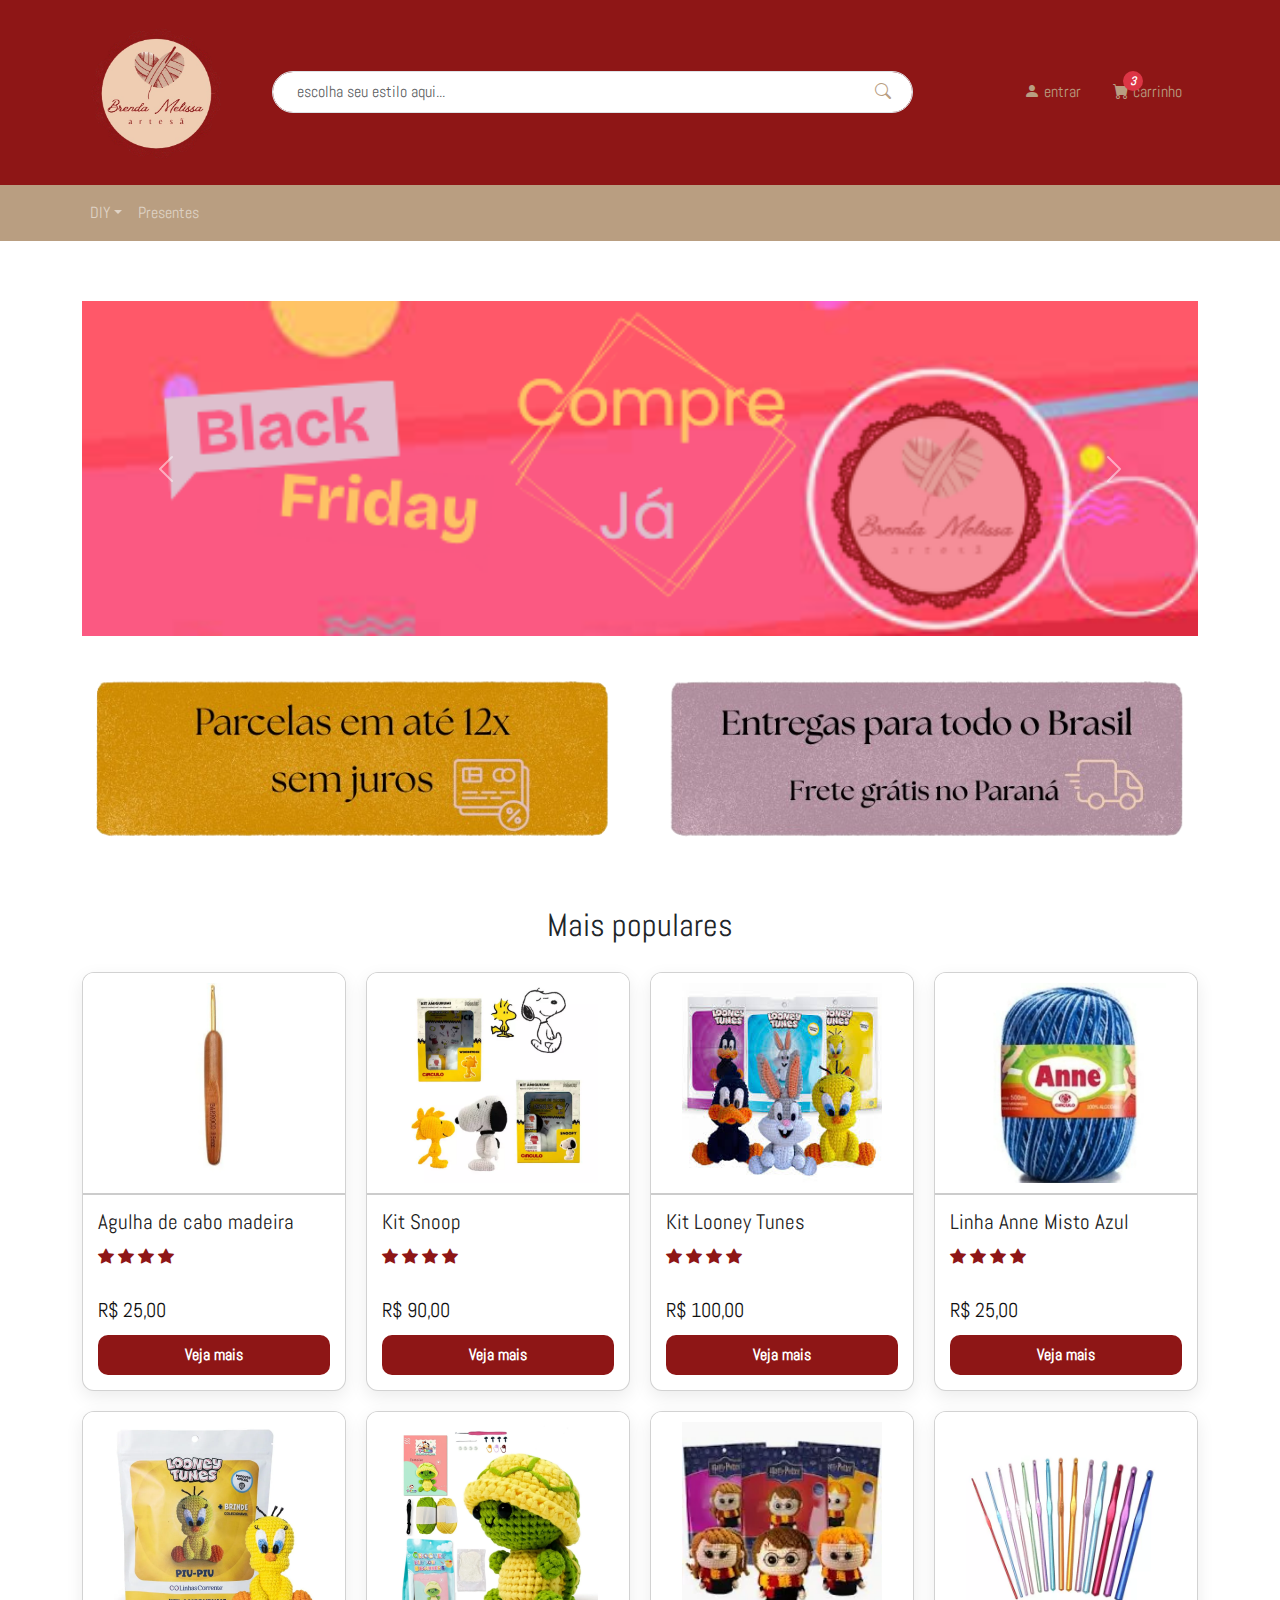
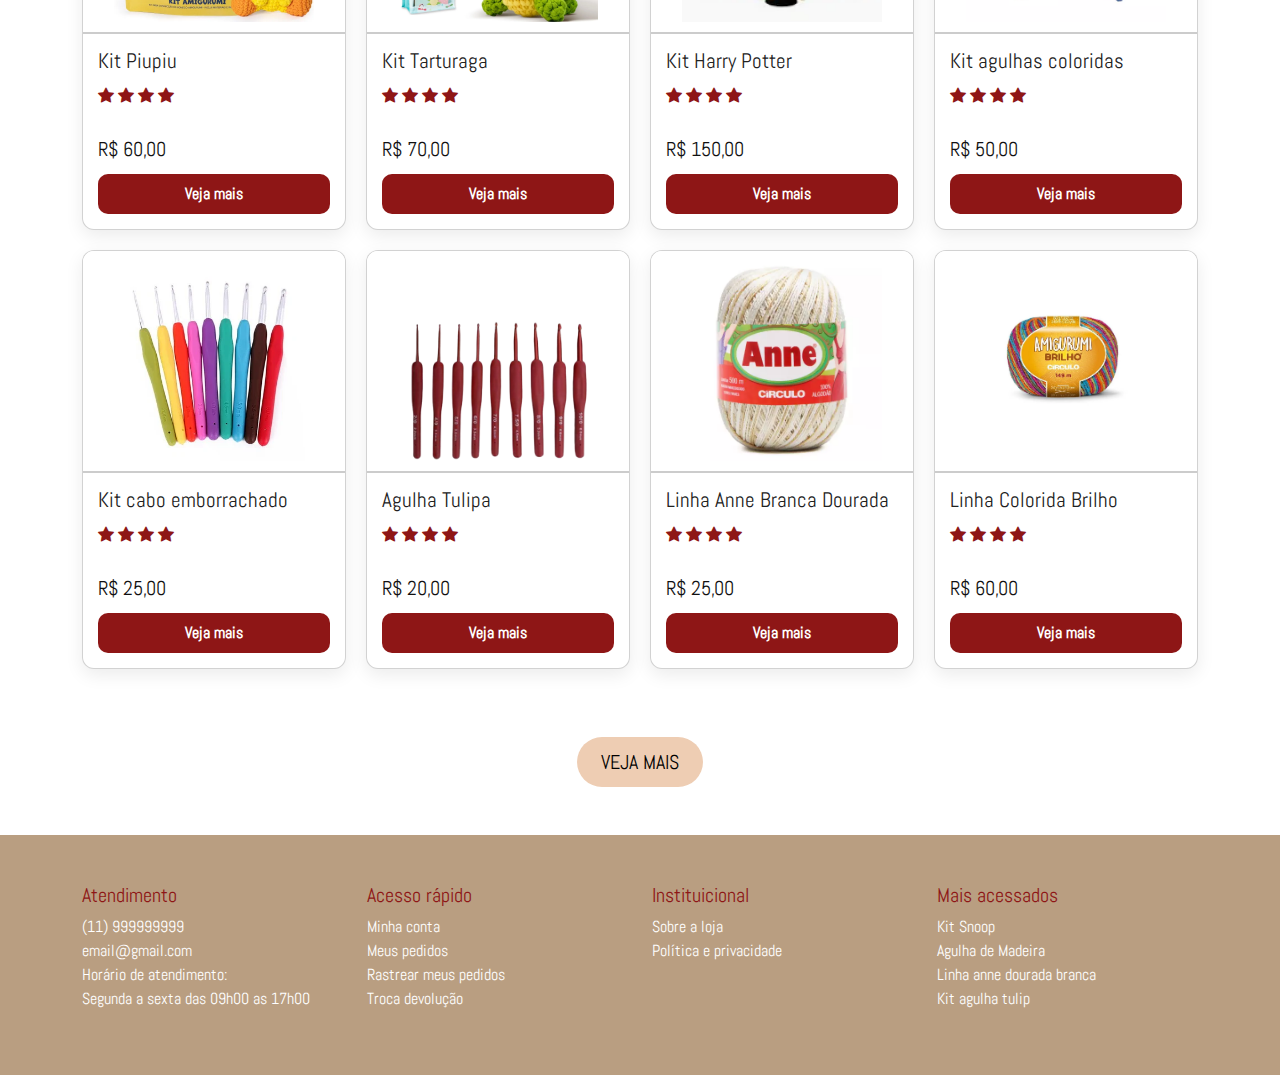
<file: index.html>
<!doctype html>
<html lang="pt-br">

<head>
  <meta charset="utf-8">
  <meta name="viewport" content="width=device-width, initial-scale=1">

  <link rel="shortcut icon" href="assets/images/logo/logo-s.png" type="image/png">

  <title>Brenda Melissa Artesã</title>

  <link href="assets/styles/bootstrap.min.css" rel="stylesheet">

 <link rel="stylesheet" href="assets/styles/app.css">
    <link rel="stylesheet" href="assets/styles/produtos.css">
    <link rel="stylesheet" href="assets/styles/produto.css">

</head>

<body>

  <!-- cabeçalho principal -->
  <header class="bg-cor-primaria">

    <div class="container">

      <div class="row">

        <div class="col-lg-2 my-4 text-center text-lg-start">
        <img src="assets/images/logo/logo.png" alt="" class="logo_site">

        </div>

        <div class="col-lg-7 my-4 d-flex align-items-center">
          <form action="" class="site-search w-100">

            <div class="input-group">
              <input type="text" class="form-control rounded-pill py-2 px-4 pe-5" placeholder="escolha seu estilo aqui...">
              <button class="btn position-absolute"> <i class="bi bi-search"></i> </button>
            </div>

          </form>
        </div>

        <div class="col-lg-3 d-flex align-items-center justify-content-end">

          <ul class="nav">
            <li class="nav-item">
              <a class="nav-link text-secondary" href="#"><i class="bi bi-person-fill"></i> entrar</a>
            </li>

            <li class="nav-item">
              <a class="nav-link text-secondary" href="#"><i class="bi bi-cart-fill position-relative">
                 <span class="badge position-absolute top-0 start-100 translate-middle bg-danger rounded-circle">3 </span>
              </i> carrinho</a>
            </li>
          </ul>

        </div>

      </div>

    </div>

  </header>
  <!-- /cabeçalho principal -->

  <nav class="navbar navbar-expand-lg navbar-dark bg-cor-secundaria sticky-top">

    <div class="container">

      <button class="navbar-toggler" data-bs-toggle="collapse" data-bs-target="#menu-principal">
        <i class="navbar-toggler-icon"></i>
      </button>

      <div class="collapse navbar-collapse" id="menu-principal">

        <ul class="navbar-nav ">
          <li class="nav-item dropdown">
            <a class="nav-link dropdown-toggle" data-bs-toggle="dropdown" href="#">DIY</a>

            <ul class="dropdown-menu">
              <li><a class="dropdown-item" href="#">Produtos</a></li>
              <li><a class="dropdown-item" href="#">Agulhas</a></li>
                  <li><a class="dropdown-item" href="Linhas.html">Linhas</a></li>
              <li><a class="dropdown-item" href="#">Kits</a></li>
            </ul>

          </li>

          <li class="nav-item">
            <a class="nav-link" href="#">Presentes</a>
          </li>

        </ul>

      </div>
    </div>
  </nav>
  <!-- /.navbar -->

  <section class="slideshow">

    <div class="container">

      <div id="carousel" class="carousel slide">

        <div class="carousel-inner">
          <div class="carousel-item active">
            <img src="assets/images/banner/banner_1.png" class="d-block w-100" alt="">
          </div>

          <div class="carousel-item">
            <img src="assets/images/banner/banner_2.png" class="d-block w-100" alt="">
          </div>
        </div>
        <!-- /.carousel-inner -->

        <button class="carousel-control-prev" type="button" data-bs-target="#carousel" data-bs-slide="prev">
          <span class="carousel-control-prev-icon" aria-hidden="true"></span>
          <span class="visually-hidden">Anterior</span>
        </button>
        <button class="carousel-control-next" type="button" data-bs-target="#carousel" data-bs-slide="next">
          <span class="carousel-control-next-icon" aria-hidden="true"></span>
          <span class="visually-hidden">Próximo</span>
        </button>

      </div>

    </div>

  </section>
  <!-- /.slideshow -->

  <section class="banners mt-4">

    <div class="container">

      <div class="row">
        <div class="col-md-6">
          <img src="assets/images/banner/parcela.png" class="d-block w-100" alt="">
        </div>

        <div class="col-md-6">
          <img src="assets/images/banner/entrega.png" class="d-block w-100" alt="">
        </div>

      </div>

    </div>

  </section>
  <!-- /.banners -->

  <section class="mais-populares mt-5 text-center">
    <div class="container">
      <h2>Mais populares</h2>
    </div>
  </section>
  <!-- /.mais-populares -->

 <main class="produtos">
  <div class="container">
    <div class="cards-row">

      <!-- Card 1 -->
      <div class="card produtos">
        <img src="assets/images/produtos/agulha_cabo_madeira.webp" class="card-img-top" alt="Agulha de cabo madeira">
        <div class="linha-separadora"></div>
        <div class="card-body">
          <h5 class="card-title">Agulha de cabo madeira</h5>
          <p class="stars">
            <i class="bi bi-star-fill"></i>
            <i class="bi bi-star-fill"></i>
            <i class="bi bi-star-fill"></i>
            <i class="bi bi-star-fill"></i>
          </p>
          <p class="price">R$ 25,00</p>
          <a href="produto.html" class="btn-card">Veja mais</a>
        </div>
      </div>

      <!-- Card 2 -->
      <div class="card produtos">
        <img src="assets/images/produtos/kit_snoop.webp" class="card-img-top" alt="Kit Snoop">
        <div class="linha-separadora"></div>
        <div class="card-body">
          <h5 class="card-title">Kit Snoop</h5>
          <p class="stars">
            <i class="bi bi-star-fill"></i>
            <i class="bi bi-star-fill"></i>
            <i class="bi bi-star-fill"></i>
            <i class="bi bi-star-fill"></i>
          </p>
          <p class="price">R$ 90,00</p>
          <a href="produto.html" class="btn-card">Veja mais</a>
        </div>
      </div>

      <!-- Card 3 -->
      <div class="card produtos">
        <img src="assets/images/produtos/kit_looney_tunes.jpg" class="card-img-top" alt="Kit Looney Tunes">
        <div class="linha-separadora"></div>
        <div class="card-body">
          <h5 class="card-title">Kit Looney Tunes</h5>
          <p class="stars">
            <i class="bi bi-star-fill"></i>
            <i class="bi bi-star-fill"></i>
            <i class="bi bi-star-fill"></i>
            <i class="bi bi-star-fill"></i>
          </p>
          <p class="price">R$ 100,00</p>
          <a href="produto.html" class="btn-card">Veja mais</a>
        </div>
      </div>

      <!-- Card 4 -->
      <div class="card produtos">
        <img src="assets/images/produtos/linha_Anne_misto_azul.webp" class="card-img-top" alt="Linha Anne Misto Azul">
        <div class="linha-separadora"></div>
        <div class="card-body">
          <h5 class="card-title">Linha Anne Misto Azul</h5>
          <p class="stars">
            <i class="bi bi-star-fill"></i>
            <i class="bi bi-star-fill"></i>
            <i class="bi bi-star-fill"></i>
            <i class="bi bi-star-fill"></i>
          </p>
          <p class="price">R$ 25,00</p>
          <a href="produto.html" class="btn-card">Veja mais</a>
        </div>
      </div>

      <!-- Card 5 -->
      <div class="card produtos">
        <img src="assets/images/produtos/ki_piupiu.webp" class="card-img-top" alt="Linha colorida brilho">
        <div class="linha-separadora"></div>
        <div class="card-body">
          <h5 class="card-title">Kit Piupiu</h5>
          <p class="stars">
            <i class="bi bi-star-fill"></i>
            <i class="bi bi-star-fill"></i>
            <i class="bi bi-star-fill"></i>
            <i class="bi bi-star-fill"></i>
          </p>
          <p class="price">R$ 60,00</p>
          <a href="#" class="btn-card">Veja mais</a>
        </div>
      </div>

      <!-- Card 6 -->
      <div class="card produtos">
        <img src="assets/images/produtos/kit_tartaruga.webp" class="card-img-top" alt="Kit Tarturaga">
        <div class="linha-separadora"></div>
        <div class="card-body">
          <h5 class="card-title">Kit Tarturaga</h5>
          <p class="stars">
            <i class="bi bi-star-fill"></i>
            <i class="bi bi-star-fill"></i>
            <i class="bi bi-star-fill"></i>
            <i class="bi bi-star-fill"></i>
          </p>
          <p class="price">R$ 70,00</p>
          <a href="produto.html" class="btn-card">Veja mais</a>
        </div>
      </div>

      <!-- Card 7 -->
      <div class="card produtos">
        <img src="assets/images/produtos/kit_turma_do_harry_potter.webp" class="card-img-top" alt="Kit Harry Potter">
        <div class="linha-separadora"></div>
        <div class="card-body">
          <h5 class="card-title">Kit Harry Potter</h5>
          <p class="stars">
            <i class="bi bi-star-fill"></i>
            <i class="bi bi-star-fill"></i>
            <i class="bi bi-star-fill"></i>
            <i class="bi bi-star-fill"></i>
          </p>
          <p class="price">R$ 150,00</p>
          <a href="produto.html" class="btn-card">Veja mais</a>
        </div>
      </div>

      <!-- Card 8 -->
      <div class="card produtos">
        <img src="assets/images/produtos/kit-agulhas-croche-aluminio-coloridas.webp" class="card-img-top" alt="Kit agulhas coloridas">
        <div class="linha-separadora"></div>
        <div class="card-body">
          <h5 class="card-title">Kit agulhas coloridas</h5>
          <p class="stars">
            <i class="bi bi-star-fill"></i>
            <i class="bi bi-star-fill"></i>
            <i class="bi bi-star-fill"></i>
            <i class="bi bi-star-fill"></i>
          </p>
          <p class="price">R$ 50,00</p>
          <a href="produto.html" class="btn-card">Veja mais</a>
        </div>
      </div>

      <!-- Card 9 -->
      <div class="card produtos">
        <img src="assets/images/produtos/agulha_kit_cabo_emborachado.webp" class="card-img-top" alt="Kit cabo emborrachado">
        <div class="linha-separadora"></div>
        <div class="card-body">
          <h5 class="card-title">Kit cabo emborrachado</h5>
          <p class="stars">
            <i class="bi bi-star-fill"></i>
            <i class="bi bi-star-fill"></i>
            <i class="bi bi-star-fill"></i>
            <i class="bi bi-star-fill"></i>
          </p>
          <p class="price">R$ 25,00</p>
          <a href="produto.html" class="btn-card">Veja mais</a>
        </div>
      </div>

      <!-- Card 10 -->
      <div class="card produtos">
        <img src="assets/images/produtos/agulha_kit_cabo_tulip.png" class="card-img-top" alt="Agulha Tulipa">
        <div class="linha-separadora"></div>
        <div class="card-body">
          <h5 class="card-title">Agulha Tulipa</h5>
          <p class="stars">
            <i class="bi bi-star-fill"></i>
            <i class="bi bi-star-fill"></i>
            <i class="bi bi-star-fill"></i>
            <i class="bi bi-star-fill"></i>
          </p>
          <p class="price">R$ 20,00</p>
          <a href="produto.html" class="btn-card">Veja mais</a>
        </div>
      </div>

      <!-- Card 11 -->
      <div class="card produtos">
        <img src="assets/images/produtos/linha_Anne_branca_dourada.webp" class="card-img-top" alt="Linha Anne Branca Dourada">
        <div class="linha-separadora"></div>
        <div class="card-body">
          <h5 class="card-title">Linha Anne Branca Dourada</h5>
          <p class="stars">
            <i class="bi bi-star-fill"></i>
            <i class="bi bi-star-fill"></i>
            <i class="bi bi-star-fill"></i>
            <i class="bi bi-star-fill"></i>
          </p>
          <p class="price">R$ 25,00</p>
          <a href="produto.html" class="btn-card">Veja mais</a>
        </div>
      </div>

      <!-- Card 12 -->
      <div class="card produtos">
        <img src="assets/images/produtos/linha_ami_natal_brilho.webp" class="card-img-top" alt="Linha Colorida Brilho">
        <div class="linha-separadora"></div>
        <div class="card-body">
          <h5 class="card-title">Linha Colorida Brilho</h5>
          <p class="stars">
            <i class="bi bi-star-fill"></i>
            <i class="bi bi-star-fill"></i>
            <i class="bi bi-star-fill"></i>
            <i class="bi bi-star-fill"></i>
          </p>
          <p class="price">R$ 60,00</p>
          <a href="produto.html" class="btn-card">Veja mais</a>
        </div>
      </div>

    </div>
  </div>
</main>


  <!-- /.produtos -->

  <section class="container veja-mais">

    <div class="d-flex justify-content-center my-5">
      <div class="btn btn-lg btn-warning text-uppercase rounded-pill px-4">veja mais</div>
    </div>

  </section>
  <!-- /.veja-mais -->


 <footer class="bg-cor-secundaria text-white">

    <div class="container py-5">

      <div class="row">

        <div class="col-md-3">

          <h5 class="text-primary">Atendimento</h5>

          <ul>
            <li>(11) 999999999</li>
            <li>email@gmail.com</li>
            <li>Horário de atendimento:</li>

            <li>Segunda a sexta das 09h00 as 17h00</li>
          </ul>
        </div>

        <div class="col-md-3">

          <h5 class="text-primary">Acesso rápido</h5>

          <ul>
            <li>Minha conta </li>
            <li>Meus pedidos</li>
            <li>Rastrear meus pedidos</li>
            <li>Troca devolução</li>
          </ul>
        </div>

        <div class="col-md-3">

          <h5 class="text-primary">Instituicional</h5>

          <ul>
            <li>Sobre a loja</li>
            <li>Política e privacidade</li>
      
          </ul>
        </div>

        <div class="col-md-3 mb-5 mb-md-0">

          <h5 class="text-primary">Mais acessados</h5>

          <ul>
            <li>Kit Snoop</li>
            <li>Agulha de Madeira</li>
            <li>Linha anne dourada branca </li>
            <li>Kit agulha tulip</li>

          </ul>
        </div>

      </div>

    </div>

  </footer>

  <script src="assets/scripts/bootstrap.bundle.min.js"></script>
</body>

</html>
</file>
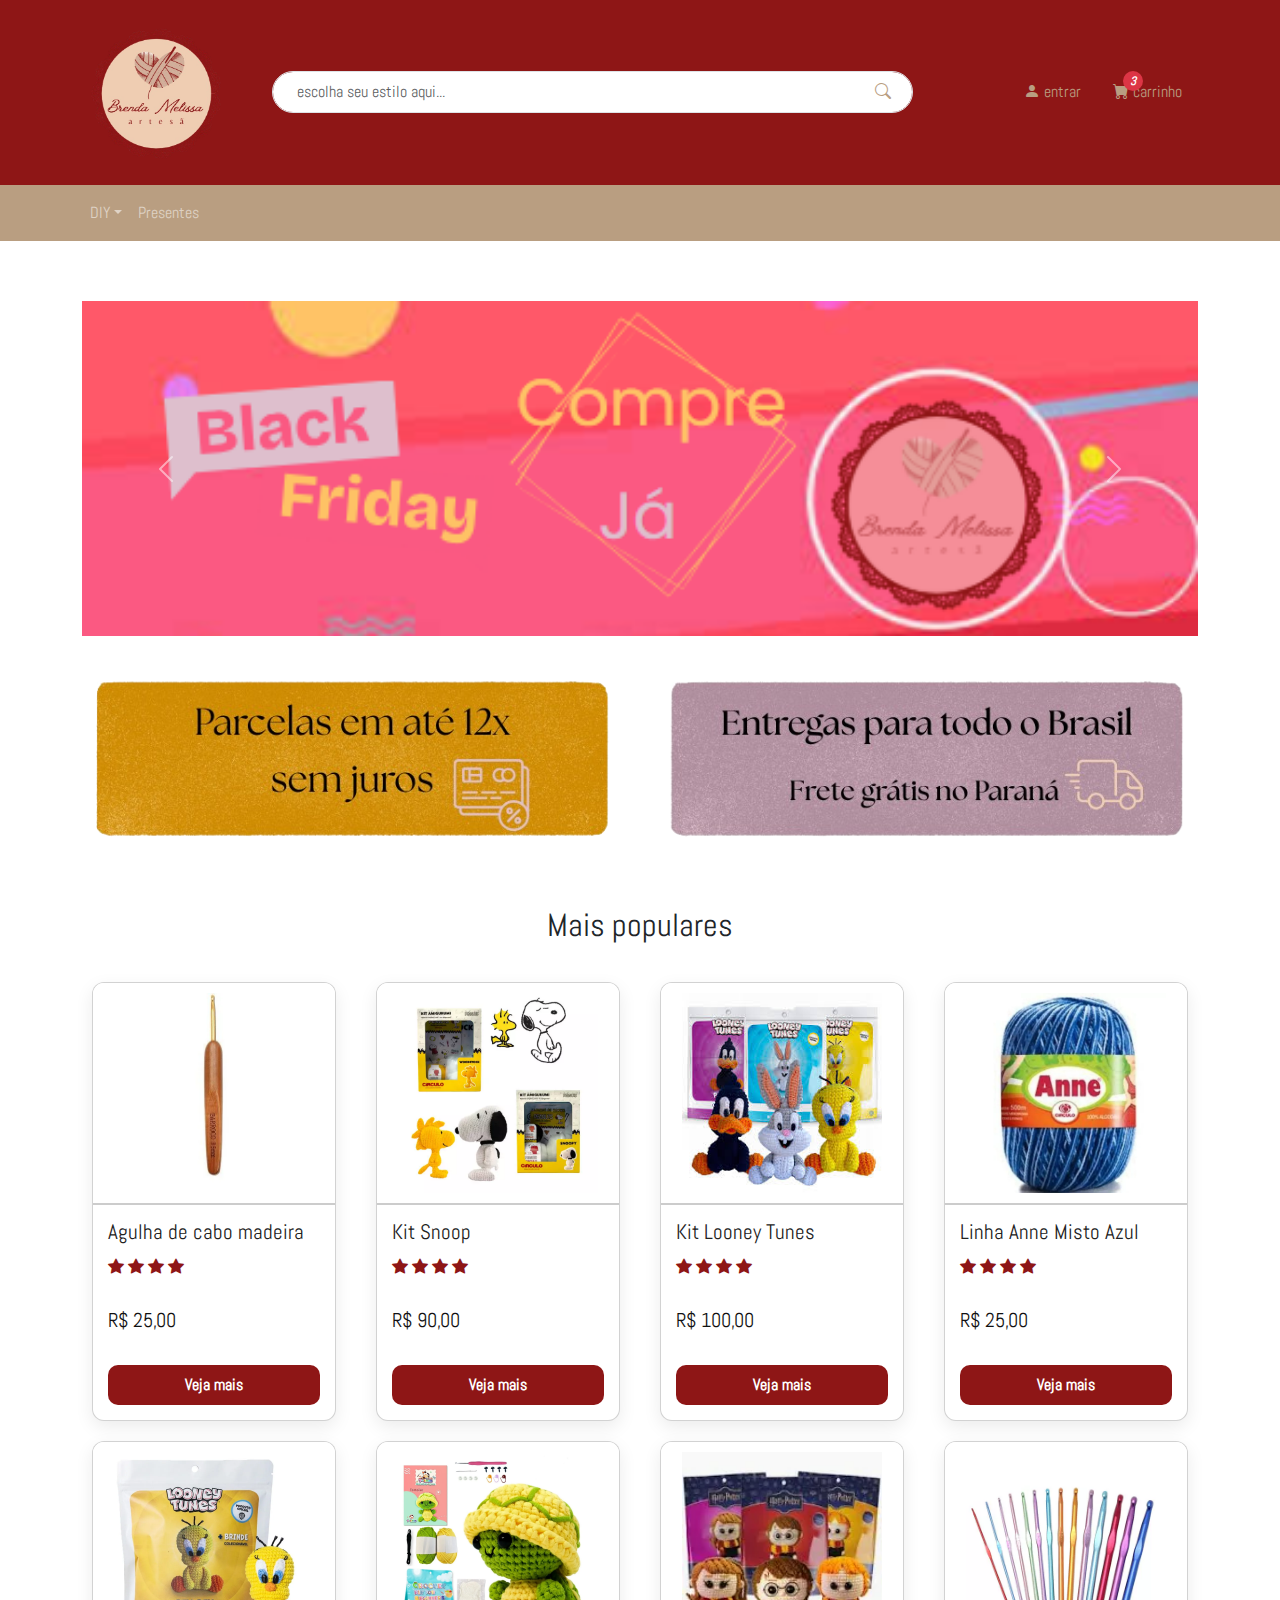
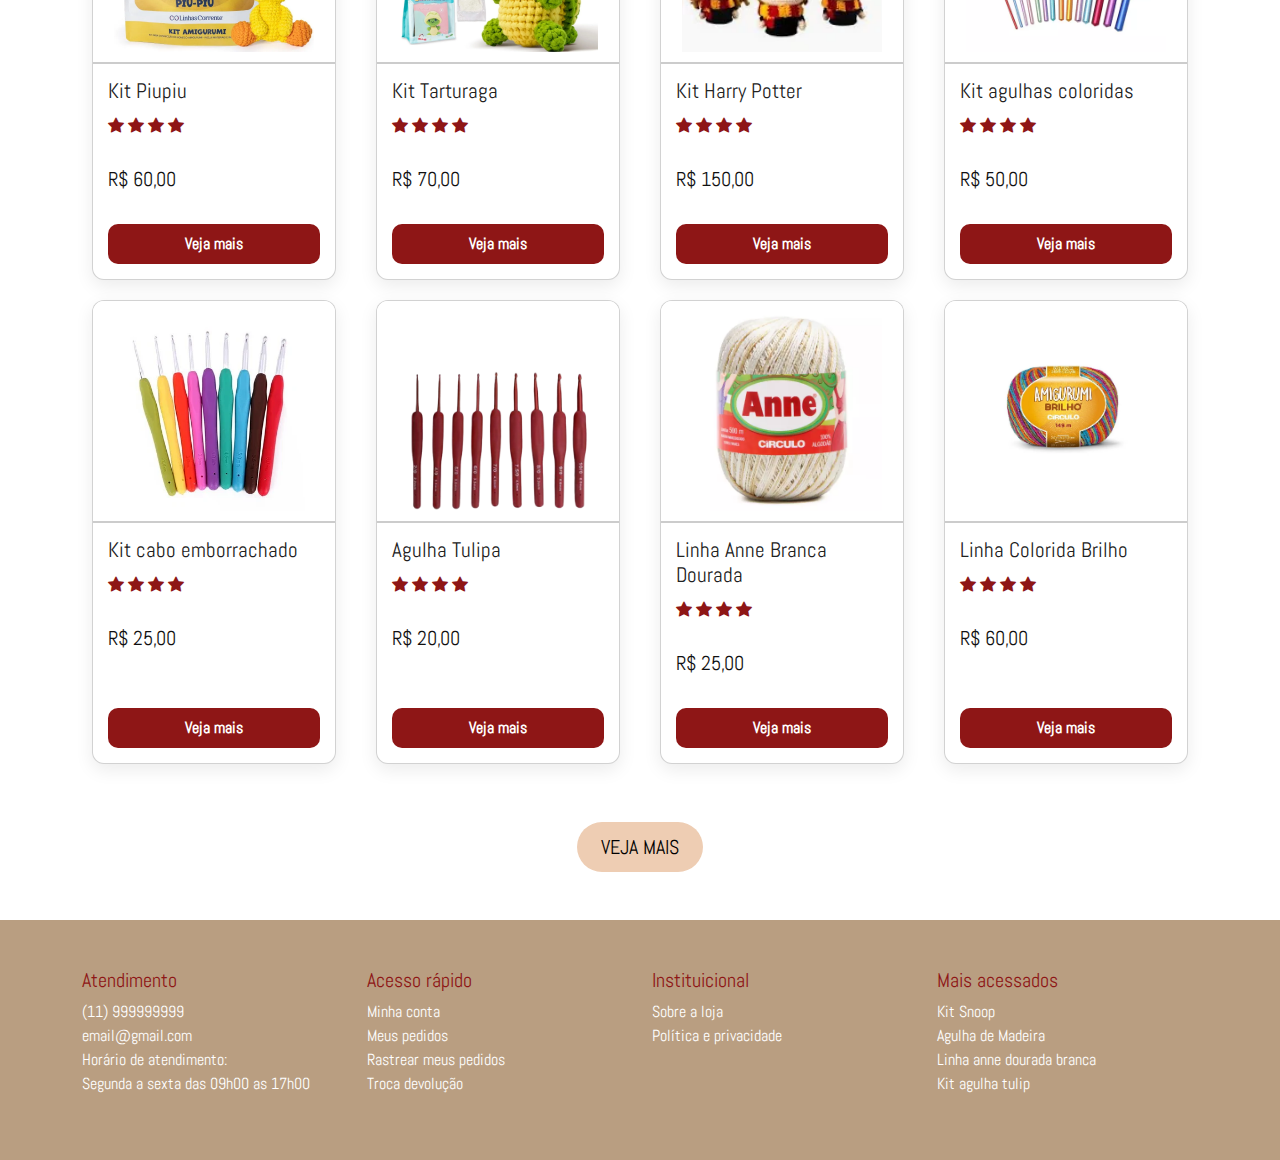
<file: loja-croche-main.teste/loja-croche-main/loja_croche.atualizado/loja_croche/index.html>
<!doctype html>
<html lang="pt-br">

<head>
  <meta charset="utf-8">
  <meta name="viewport" content="width=device-width, initial-scale=1">

  <link rel="shortcut icon" href="assets/images/logo/logo-s.png" type="image/png">

  <title>Brenda Melissa Artesão</title>

  <link href="assets/styles/bootstrap.min.css" rel="stylesheet">

 <link rel="stylesheet" href="assets/styles/app.css">
    <link rel="stylesheet" href="assets/styles/produtos.css">
    <link rel="stylesheet" href="assets/styles/produto.css">

</head>

<body>

  <!-- cabeçalho principal -->
  <header class="bg-cor-primaria">

    <div class="container">

      <div class="row">

        <div class="col-lg-2 my-4 text-center text-lg-start">
        <img src="assets/images/logo/logo.png" alt="" class="logo_site">

        </div>

        <div class="col-lg-7 my-4 d-flex align-items-center">
          <form action="" class="site-search w-100">

            <div class="input-group">
              <input type="text" class="form-control rounded-pill py-2 px-4 pe-5" placeholder="escolha seu estilo aqui...">
              <button class="btn position-absolute"> <i class="bi bi-search"></i> </button>
            </div>

          </form>
        </div>

        <div class="col-lg-3 d-flex align-items-center justify-content-end">

          <ul class="nav">
            <li class="nav-item">
              <a class="nav-link text-secondary" href="#"><i class="bi bi-person-fill"></i> entrar</a>
            </li>

            <li class="nav-item">
              <a class="nav-link text-secondary" href="#"><i class="bi bi-cart-fill position-relative">
                 <span class="badge position-absolute top-0 start-100 translate-middle bg-danger rounded-circle">3 </span>
              </i> carrinho</a>
            </li>
          </ul>

        </div>

      </div>

    </div>

  </header>
  <!-- /cabeçalho principal -->

  <nav class="navbar navbar-expand-lg navbar-dark bg-cor-secundaria sticky-top">

    <div class="container">

      <button class="navbar-toggler" data-bs-toggle="collapse" data-bs-target="#menu-principal">
        <i class="navbar-toggler-icon"></i>
      </button>

      <div class="collapse navbar-collapse" id="menu-principal">

        <ul class="navbar-nav ">
          <li class="nav-item dropdown">
            <a class="nav-link dropdown-toggle" data-bs-toggle="dropdown" href="#">DIY</a>

            <ul class="dropdown-menu">
              <li><a class="dropdown-item" href="#">Produtos</a></li>
              <li><a class="dropdown-item" href="#">Agulhas</a></li>
                  <li><a class="dropdown-item" href="#">Linhas</a></li>
              <li><a class="dropdown-item" href="#">Kits</a></li>
            </ul>

          </li>

          <li class="nav-item">
            <a class="nav-link" href="#">Presentes</a>
          </li>

        </ul>

      </div>
    </div>
  </nav>
  <!-- /.navbar -->

  <section class="slideshow">

    <div class="container">

      <div id="carousel" class="carousel slide">

        <div class="carousel-inner">
          <div class="carousel-item active">
            <img src="assets/images/banner/banner_1.png" class="d-block w-100" alt="">
          </div>

          <div class="carousel-item">
            <img src="assets/images/banner/banner_2.png" class="d-block w-100" alt="">
          </div>
        </div>
        <!-- /.carousel-inner -->

        <button class="carousel-control-prev" type="button" data-bs-target="#carousel" data-bs-slide="prev">
          <span class="carousel-control-prev-icon" aria-hidden="true"></span>
          <span class="visually-hidden">Anterior</span>
        </button>
        <button class="carousel-control-next" type="button" data-bs-target="#carousel" data-bs-slide="next">
          <span class="carousel-control-next-icon" aria-hidden="true"></span>
          <span class="visually-hidden">Próximo</span>
        </button>

      </div>

    </div>

  </section>
  <!-- /.slideshow -->

  <section class="banners mt-4">

    <div class="container">

      <div class="row">
        <div class="col-md-6">
          <img src="assets/images/banner/parcela.png" class="d-block w-100" alt="">
        </div>

        <div class="col-md-6">
          <img src="assets/images/banner/entrega.png" class="d-block w-100" alt="">
        </div>

      </div>

    </div>

  </section>
  <!-- /.banners -->

  <section class="mais-populares mt-5 text-center">
    <div class="container">
      <h2>Mais populares</h2>
    </div>
  </section>
  <!-- /.mais-populares -->

 <main class="produtos">
  <div class="container">
    <div class="cards-row">

      <!-- Card 1 -->
      <div class="card produtos">
        <img src="assets/images/produtos/agulha_cabo_madeira.webp" class="card-img-top" alt="Agulha de cabo madeira">
        <div class="linha-separadora"></div>
        <div class="card-body">
          <h5 class="card-title">Agulha de cabo madeira</h5>
          <p class="stars">
            <i class="bi bi-star-fill"></i>
            <i class="bi bi-star-fill"></i>
            <i class="bi bi-star-fill"></i>
            <i class="bi bi-star-fill"></i>
          </p>
          <p class="price">R$ 25,00</p>
          <a href="#" class="btn-card">Veja mais</a>
        </div>
      </div>

      <!-- Card 2 -->
      <div class="card produtos">
        <img src="assets/images/produtos/kit_snoop.webp" class="card-img-top" alt="Kit Snoop">
        <div class="linha-separadora"></div>
        <div class="card-body">
          <h5 class="card-title">Kit Snoop</h5>
          <p class="stars">
            <i class="bi bi-star-fill"></i>
            <i class="bi bi-star-fill"></i>
            <i class="bi bi-star-fill"></i>
            <i class="bi bi-star-fill"></i>
          </p>
          <p class="price">R$ 90,00</p>
          <a href="#" class="btn-card">Veja mais</a>
        </div>
      </div>

      <!-- Card 3 -->
      <div class="card produtos">
        <img src="assets/images/produtos/kit_looney_tunes.jpg" class="card-img-top" alt="Kit Looney Tunes">
        <div class="linha-separadora"></div>
        <div class="card-body">
          <h5 class="card-title">Kit Looney Tunes</h5>
          <p class="stars">
            <i class="bi bi-star-fill"></i>
            <i class="bi bi-star-fill"></i>
            <i class="bi bi-star-fill"></i>
            <i class="bi bi-star-fill"></i>
          </p>
          <p class="price">R$ 100,00</p>
          <a href="#" class="btn-card">Veja mais</a>
        </div>
      </div>

      <!-- Card 4 -->
      <div class="card produtos">
        <img src="assets/images/produtos/linha_Anne_misto_azul.webp" class="card-img-top" alt="Linha Anne Misto Azul">
        <div class="linha-separadora"></div>
        <div class="card-body">
          <h5 class="card-title">Linha Anne Misto Azul</h5>
          <p class="stars">
            <i class="bi bi-star-fill"></i>
            <i class="bi bi-star-fill"></i>
            <i class="bi bi-star-fill"></i>
            <i class="bi bi-star-fill"></i>
          </p>
          <p class="price">R$ 25,00</p>
          <a href="#" class="btn-card">Veja mais</a>
        </div>
      </div>

      <!-- Card 5 -->
      <div class="card produtos">
        <img src="assets/images/produtos/ki_piupiu.webp" class="card-img-top" alt="Linha colorida brilho">
        <div class="linha-separadora"></div>
        <div class="card-body">
          <h5 class="card-title">Kit Piupiu</h5>
          <p class="stars">
            <i class="bi bi-star-fill"></i>
            <i class="bi bi-star-fill"></i>
            <i class="bi bi-star-fill"></i>
            <i class="bi bi-star-fill"></i>
          </p>
          <p class="price">R$ 60,00</p>
          <a href="#" class="btn-card">Veja mais</a>
        </div>
      </div>

      <!-- Card 6 -->
      <div class="card produtos">
        <img src="assets/images/produtos/kit_tartaruga.webp" class="card-img-top" alt="Kit Tarturaga">
        <div class="linha-separadora"></div>
        <div class="card-body">
          <h5 class="card-title">Kit Tarturaga</h5>
          <p class="stars">
            <i class="bi bi-star-fill"></i>
            <i class="bi bi-star-fill"></i>
            <i class="bi bi-star-fill"></i>
            <i class="bi bi-star-fill"></i>
          </p>
          <p class="price">R$ 70,00</p>
          <a href="#" class="btn-card">Veja mais</a>
        </div>
      </div>

      <!-- Card 7 -->
      <div class="card produtos">
        <img src="assets/images/produtos/kit_turma_do_harry_potter.webp" class="card-img-top" alt="Kit Harry Potter">
        <div class="linha-separadora"></div>
        <div class="card-body">
          <h5 class="card-title">Kit Harry Potter</h5>
          <p class="stars">
            <i class="bi bi-star-fill"></i>
            <i class="bi bi-star-fill"></i>
            <i class="bi bi-star-fill"></i>
            <i class="bi bi-star-fill"></i>
          </p>
          <p class="price">R$ 150,00</p>
          <a href="#" class="btn-card">Veja mais</a>
        </div>
      </div>

      <!-- Card 8 -->
      <div class="card produtos">
        <img src="assets/images/produtos/kit-agulhas-croche-aluminio-coloridas.webp" class="card-img-top" alt="Kit agulhas coloridas">
        <div class="linha-separadora"></div>
        <div class="card-body">
          <h5 class="card-title">Kit agulhas coloridas</h5>
          <p class="stars">
            <i class="bi bi-star-fill"></i>
            <i class="bi bi-star-fill"></i>
            <i class="bi bi-star-fill"></i>
            <i class="bi bi-star-fill"></i>
          </p>
          <p class="price">R$ 50,00</p>
          <a href="#" class="btn-card">Veja mais</a>
        </div>
      </div>

      <!-- Card 9 -->
      <div class="card produtos">
        <img src="assets/images/produtos/agulha_kit_cabo_emborachado.webp" class="card-img-top" alt="Kit cabo emborrachado">
        <div class="linha-separadora"></div>
        <div class="card-body">
          <h5 class="card-title">Kit cabo emborrachado</h5>
          <p class="stars">
            <i class="bi bi-star-fill"></i>
            <i class="bi bi-star-fill"></i>
            <i class="bi bi-star-fill"></i>
            <i class="bi bi-star-fill"></i>
          </p>
          <p class="price">R$ 25,00</p>
          <a href="#" class="btn-card">Veja mais</a>
        </div>
      </div>

      <!-- Card 10 -->
      <div class="card produtos">
        <img src="assets/images/produtos/agulha_kit_cabo_tulip.png" class="card-img-top" alt="Agulha Tulipa">
        <div class="linha-separadora"></div>
        <div class="card-body">
          <h5 class="card-title">Agulha Tulipa</h5>
          <p class="stars">
            <i class="bi bi-star-fill"></i>
            <i class="bi bi-star-fill"></i>
            <i class="bi bi-star-fill"></i>
            <i class="bi bi-star-fill"></i>
          </p>
          <p class="price">R$ 20,00</p>
          <a href="#" class="btn-card">Veja mais</a>
        </div>
      </div>

      <!-- Card 11 -->
      <div class="card produtos">
        <img src="assets/images/produtos/linha_Anne_branca_dourada.webp" class="card-img-top" alt="Linha Anne Branca Dourada">
        <div class="linha-separadora"></div>
        <div class="card-body">
          <h5 class="card-title">Linha Anne Branca Dourada</h5>
          <p class="stars">
            <i class="bi bi-star-fill"></i>
            <i class="bi bi-star-fill"></i>
            <i class="bi bi-star-fill"></i>
            <i class="bi bi-star-fill"></i>
          </p>
          <p class="price">R$ 25,00</p>
          <a href="#" class="btn-card">Veja mais</a>
        </div>
      </div>

      <!-- Card 12 -->
      <div class="card produtos">
        <img src="assets/images/produtos/linha_ami_natal_brilho.webp" class="card-img-top" alt="Linha Colorida Brilho">
        <div class="linha-separadora"></div>
        <div class="card-body">
          <h5 class="card-title">Linha Colorida Brilho</h5>
          <p class="stars">
            <i class="bi bi-star-fill"></i>
            <i class="bi bi-star-fill"></i>
            <i class="bi bi-star-fill"></i>
            <i class="bi bi-star-fill"></i>
          </p>
          <p class="price">R$ 60,00</p>
          <a href="#" class="btn-card">Veja mais</a>
        </div>
      </div>

    </div>
  </div>
</main>


  <!-- /.produtos -->

  <section class="container veja-mais">

    <div class="d-flex justify-content-center my-5">
      <div class="btn btn-lg btn-warning text-uppercase rounded-pill px-4">veja mais</div>
    </div>

  </section>
  <!-- /.veja-mais -->


 <footer class="bg-cor-secundaria text-white">

    <div class="container py-5">

      <div class="row">

        <div class="col-md-3">

          <h5 class="text-primary">Atendimento</h5>

          <ul>
            <li>(11) 999999999</li>
            <li>email@gmail.com</li>
            <li>Horário de atendimento:</li>

            <li>Segunda a sexta das 09h00 as 17h00</li>
          </ul>
        </div>

        <div class="col-md-3">

          <h5 class="text-primary">Acesso rápido</h5>

          <ul>
            <li>Minha conta </li>
            <li>Meus pedidos</li>
            <li>Rastrear meus pedidos</li>
            <li>Troca devolução</li>
          </ul>
        </div>

        <div class="col-md-3">

          <h5 class="text-primary">Instituicional</h5>

          <ul>
            <li>Sobre a loja</li>
            <li>Política e privacidade</li>
      
          </ul>
        </div>

        <div class="col-md-3 mb-5 mb-md-0">

          <h5 class="text-primary">Mais acessados</h5>

          <ul>
            <li>Kit Snoop</li>
            <li>Agulha de Madeira</li>
            <li>Linha anne dourada branca </li>
            <li>Kit agulha tulip</li>

          </ul>
        </div>

      </div>

    </div>

  </footer>

  <script src="assets/scripts/bootstrap.bundle.min.js"></script>
</body>

</html>
</file>
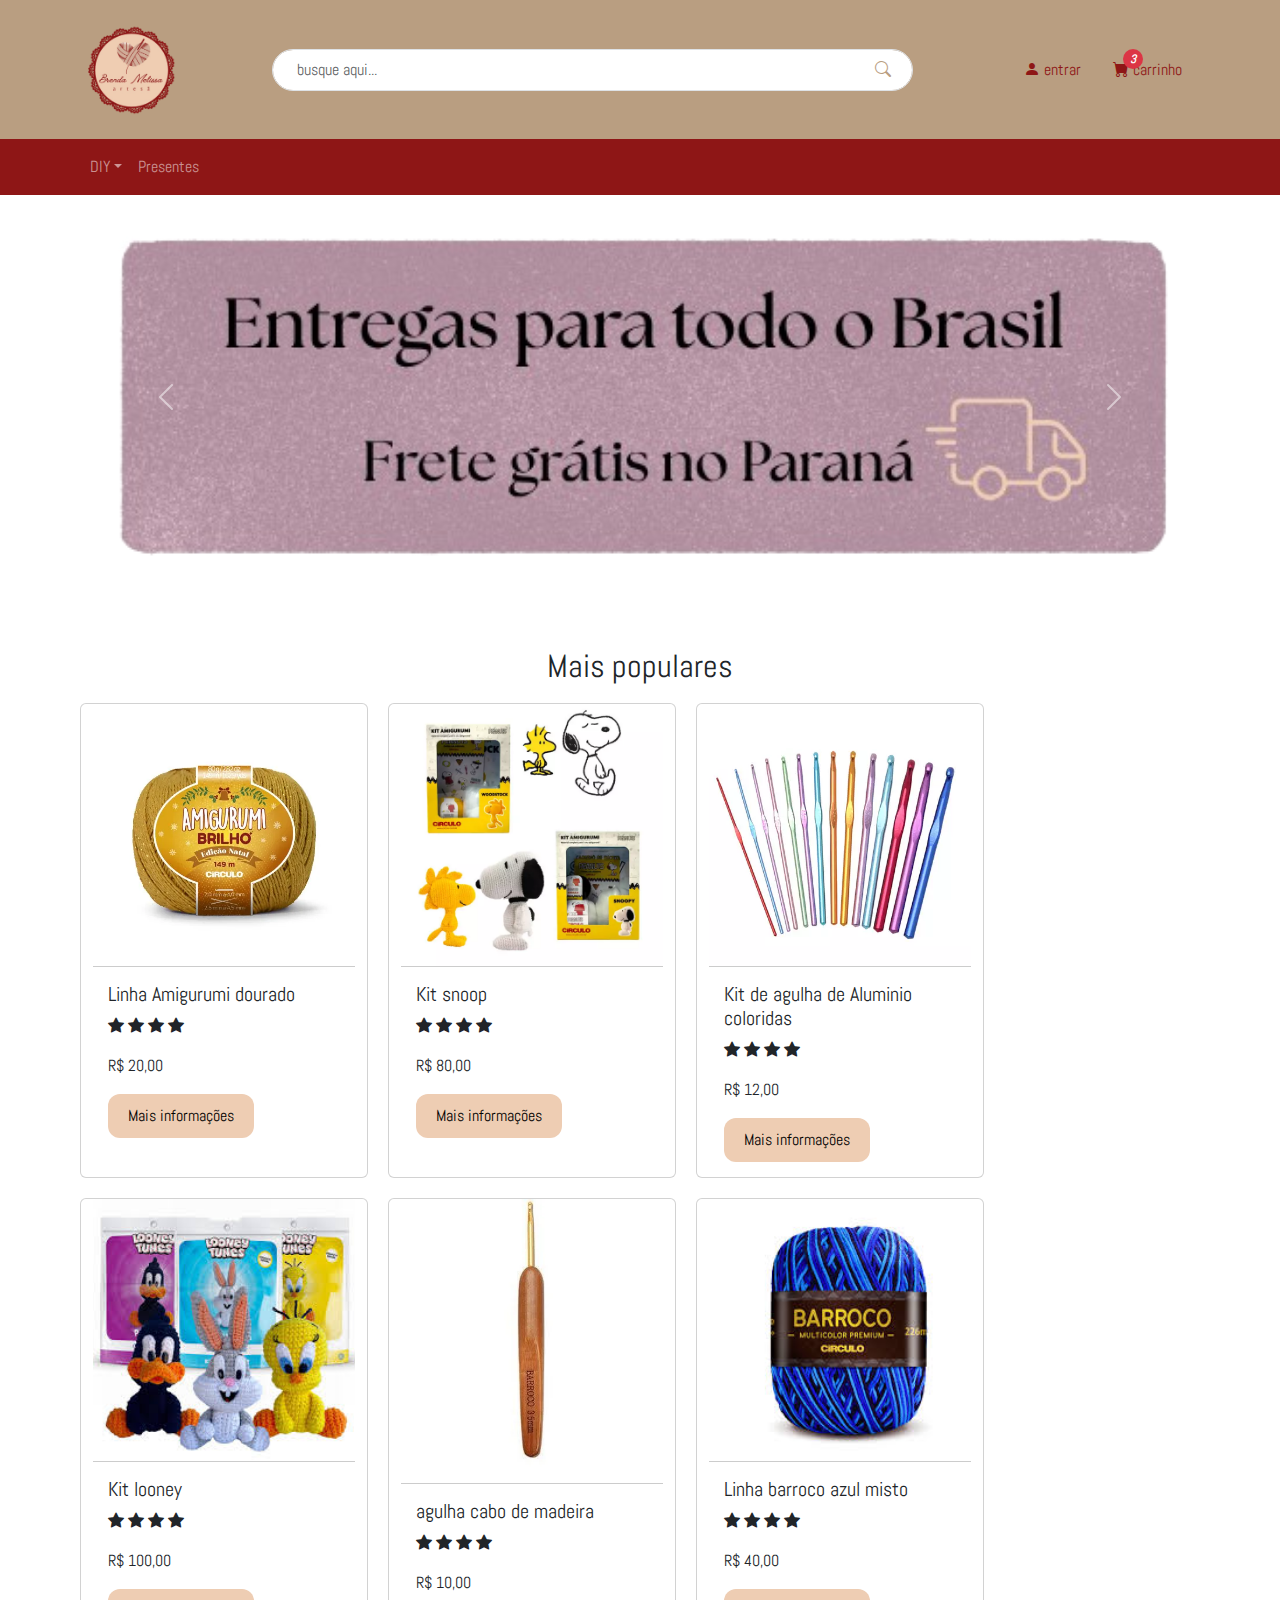
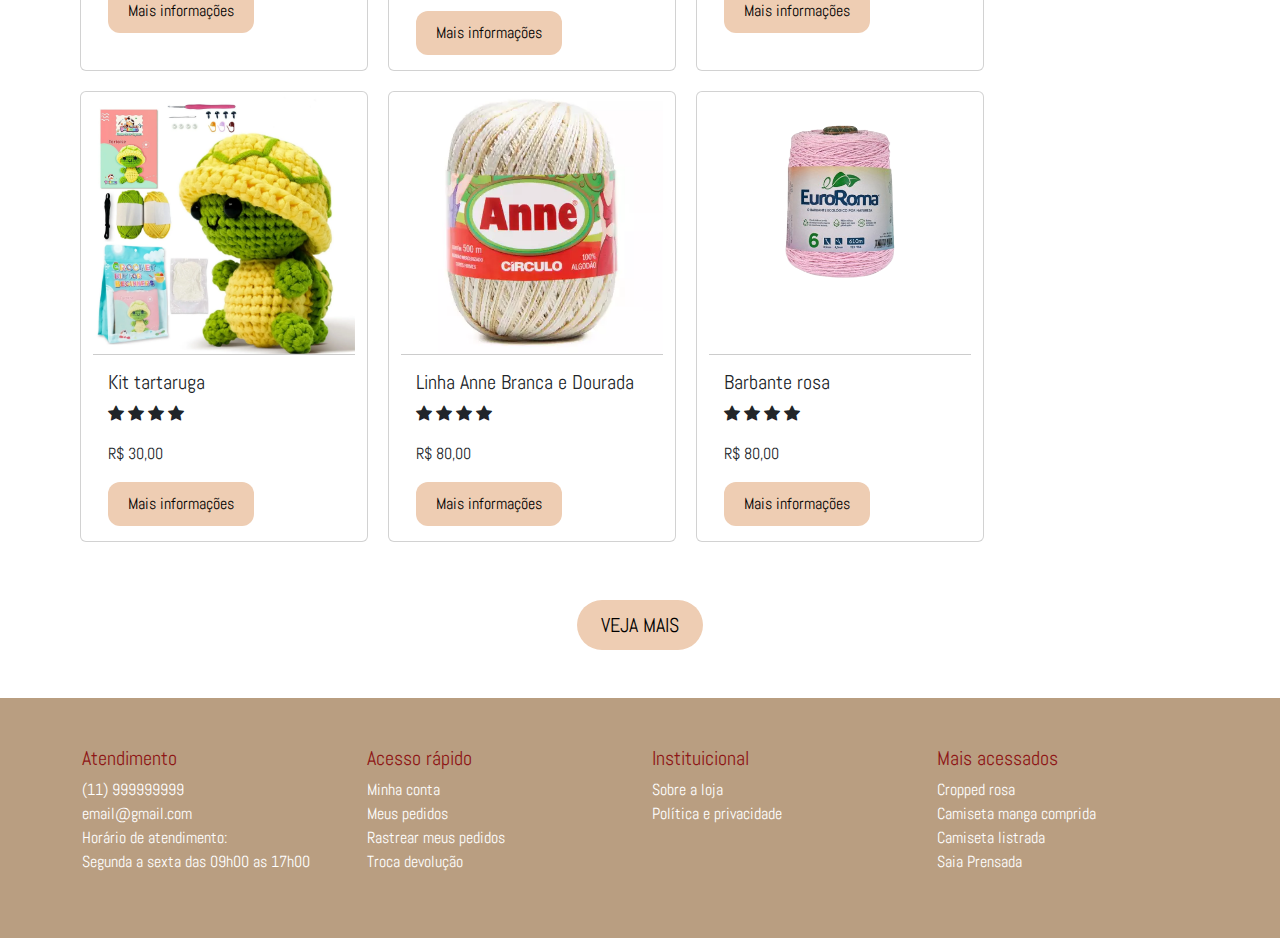
<file: loja_croche/loja-croche-main/loja_croche.atualizado/loja_croche/index.html>
<!doctype html>
<html lang="pt-br">

<head>
  <meta charset="utf-8">
  <meta name="viewport" content="width=device-width, initial-scale=1">

  <link rel="shortcut icon" href="assets/images/logo/logo-s.png" type="image/png">

  <title>Moda da Mulher</title>

  <link href="assets/styles/bootstrap.min.css" rel="stylesheet">

  <link rel="stylesheet" href="assets/styles/app.css">
  <link rel="stylesheet" href="assets/styles/produtos.css">
    <link rel="stylesheet" href="assets/styles/produto.css">

</head>

<body>

  <!-- cabeçalho principal -->
  <header class="bg-cor-secundaria">

    <div class="container">

      <div class="row">

        <div class="col-lg-2 my-4 text-center text-lg-start">
          <img src="assets/images/logo/logo.png" alt="" width="100">
        </div>

        <div class="col-lg-7 my-4 d-flex align-items-center">
          <form action="" class="site-search w-100">

            <div class="input-group">
              <input type="text" class="form-control rounded-pill py-2 px-4 pe-5" placeholder="busque aqui...">
              <button class="btn position-absolute"> <i class="bi bi-search"></i> </button>
            </div>

          </form>
        </div>

        <div class="col-lg-3 d-flex align-items-center justify-content-end">

          <ul class="nav">
            <li class="nav-item">
              <a class="nav-link text-primary" href="#"><i class="bi bi-person-fill"></i> entrar</a>
            </li>

            <li class="nav-item">
              <a class="nav-link text-primary" href="#"><i class="bi bi-cart-fill position-relative">
                  <span class="badge position-absolute top-0 start-100 translate-middle bg-danger rounded-circle">3
                  </span>
                </i> carrinho</a>
            </li>
          </ul>

        </div>

      </div>

    </div>

  </header>
  <!-- /cabeçalho principal -->

  <nav class="navbar navbar-expand-lg navbar-dark bg-cor-primaria sticky-top">

    <div class="container">

      <button class="navbar-toggler" data-bs-toggle="collapse" data-bs-target="#menu-principal">
        <i class="navbar-toggler-icon"></i>
      </button>

      <div class="collapse navbar-collapse" id="menu-principal">

        <ul class="navbar-nav ">
          <li class="nav-item dropdown">
            <a class="nav-link dropdown-toggle" data-bs-toggle="dropdown" href="#">DIY</a>

            <ul class="dropdown-menu ">
               <li><a class="dropdown-item" href="produtos.html">Produtos</a></li>
              <li><a class="dropdown-item" href="Linhas.html">Linhas</a></li>
              <li><a class="dropdown-item" href="Agulhas.html">Agulhas</a></li>
              <li><a class="dropdown-item" href="kits.html">Kits</a></li>
                 

            </ul>

          </li>

          <li class="nav-item">
            <a class="nav-link" href="#">Presentes</a>
          </li>

        </ul>

      </div>
    </div>
  </nav>
  <!-- /.navbar -->

  <section class="slideshow">

    <div class="container">

      <div id="carousel" class="carousel slide">

        <div class="carousel-inner">
          <div class="carousel-item active">
            <img src="assets/images/banner/entrega.png" class="d-block w-100 h-50" alt="">
          </div>

          <div class="carousel-item">
            <img src="assets/images/banner/parcela.png" class="d-block w-100 h-50" alt="">
          </div>
        </div>
        <!-- /.carousel-inner -->

        <button class="carousel-control-prev" type="button" data-bs-target="#carousel" data-bs-slide="prev">
          <span class="carousel-control-prev-icon" aria-hidden="true"></span>
          <span class="visually-hidden">Anterior</span>
        </button>
        <button class="carousel-control-next" type="button" data-bs-target="#carousel" data-bs-slide="next">
          <span class="carousel-control-next-icon" aria-hidden="true"></span>
          <span class="visually-hidden">Próximo</span>
        </button>

      </div>

    </div>

  </section>
  <!-- /.slideshow -->

  <section class="mais-populares mt-5 text-center">
    <div class="container">
      <h2>Mais populares</h2>
    </div>
  </section>
  <!-- /.mais-populares -->

  <main class="produtos">

    <div class="container">

      <div class="row">

        <!-- Produto -->
        

        <div class="card" style="width: 18rem;">
          <img src="assets/images/produtos/linha_ami_dourado_brilho.webp" class="card-img-top" alt="...">
       
          <div class="card-body">
            <h5 class="card-title">Linha Amigurumi dourado</h5>
             <p class="card-text"> 
                <i class="bi bi-star-fill"></i>
                <i class="bi bi-star-fill"></i>
                <i class="bi bi-star-fill"></i>
                <i class="bi bi-star-fill"></i></p>
                 <p class="card-text">R$ 20,00</p>
                
            <a href="produto.html" class=" btn-warning">Mais informações</a>

          
          </div>
        </div>
       
       

         <div class="card" style="width: 18rem;">
          <img src="assets/images/produtos/kit_snoop.webp" class="card-img-top" alt="...">
          <div class="card-body">
            <h5 class="card-title">Kit snoop</h5>
             <p class="card-text"> 
                <i class="bi bi-star-fill"></i>
                <i class="bi bi-star-fill"></i>
                <i class="bi bi-star-fill"></i>
                <i class="bi bi-star-fill"></i></p>
                 <p class="card-text">R$ 80,00</p>
                   <a href="produto.html" class=" btn-warning">Mais informações</a>
          </div>
        </div>

        <!-- Produto -->
        

        <div class="card" style="width: 18rem;">
          <div class="card_img">
          <img src="assets/images/produtos/kit-agulhas-croche-aluminio-coloridas.webp" class="card-img-top" alt="...">
          <div class="card-body">
            <h5 class="card-title">Kit de agulha de Aluminio coloridas</h5>
             <p class="card-text"> 
                <i class="bi bi-star-fill"></i>
                <i class="bi bi-star-fill"></i>
                <i class="bi bi-star-fill"></i>
                <i class="bi bi-star-fill"></i></p>
                 <p class="card-text">R$ 12,00</p>
             <a href="produto.html" class=" btn-warning">Mais informações</a>
        </div>
         </div>
        </div>

         <div class="card" style="width: 18rem;">
          <img src="assets/images/produtos/kit_looney_tunes.jpg" class="card-img-top" alt="...">
          <div class="card-body">
            <h5 class="card-title">Kit looney</h5>
             <p class="card-text"> 
                <i class="bi bi-star-fill"></i>
                <i class="bi bi-star-fill"></i>
                <i class="bi bi-star-fill"></i>
                <i class="bi bi-star-fill"></i></p>
                 <p class="card-text">R$ 100,00</p>
            <a href="produto.html" class=" btn-warning">Mais informações</a>
          </div>
        </div>

         <div class="card" style="width: 18rem;">
          <img src="assets/images/produtos/agulha_cabo_madeira.webp" class="card-img-top" alt="...">
          <div class="card-body">
            <h5 class="card-title">agulha cabo de madeira</h5>
             <p class="card-text"> 
                <i class="bi bi-star-fill"></i>
                <i class="bi bi-star-fill"></i>
                <i class="bi bi-star-fill"></i>
                <i class="bi bi-star-fill"></i></p>
                 <p class="card-text">R$ 10,00</p>
              <a href="produto.html" class=" btn-warning">Mais informações</a>
          </div>
        </div>

         <div class="card" style="width: 18rem;">
          <img src="assets/images/produtos/linha_b_azul.jpg" class="card-img-top" alt="...">
          <div class="card-body">
            <h5 class="card-title">Linha barroco azul misto</h5>
             <p class="card-text"> 
                <i class="bi bi-star-fill"></i>
                <i class="bi bi-star-fill"></i>
                <i class="bi bi-star-fill"></i>
                <i class="bi bi-star-fill"></i></p>
                 <p class="card-text">R$ 40,00</p>
         <a href="produto.html" class=" btn-warning">Mais informações</a>
          </div>
        </div>

         <div class="card" style="width: 18rem;">
          <img src="assets/images/produtos/kit_tartaruga.webp" class="card-img-top" alt="...">
          <div class="card-body">
            <h5 class="card-title">Kit tartaruga</h5>
             <p class="card-text"> 
                <i class="bi bi-star-fill"></i>
                <i class="bi bi-star-fill"></i>
                <i class="bi bi-star-fill"></i>
                <i class="bi bi-star-fill"></i></p>
                 <p class="card-text">R$ 30,00</p>
                 <a href="produto.html" class=" btn-warning">Mais informações</a>
          </div>
        </div>
        
         <div class="card" style="width: 18rem;">
          <img src="assets/images/produtos/linha_Anne_branca_dourada.webp" class="card-img-top" alt="...">
          <div class="card-body">
            <h5 class="card-title">Linha Anne Branca e Dourada</h5>
             <p class="card-text"> 
                <i class="bi bi-star-fill"></i>
                <i class="bi bi-star-fill"></i>
                <i class="bi bi-star-fill"></i>
                <i class="bi bi-star-fill"></i></p>
                 <p class="card-text">R$ 80,00</p>
              <a href="produto.html" class=" btn-warning">Mais informações</a>
          </div>
        </div>

         <div class="card" style="width: 18rem;">
          <img src="assets/images/produtos/barbante_rosa_.png" class="card-img-top" alt="...">
          <div class="card-body">
            <h5 class="card-title">Barbante rosa</h5>
             <p class="card-text"> 
                <i class="bi bi-star-fill"></i>
                <i class="bi bi-star-fill"></i>
                <i class="bi bi-star-fill"></i>
                <i class="bi bi-star-fill"></i></p>
                 <p class="card-text">R$ 80,00</p>
                
             <a href="produto.html" class=" btn-warning">Mais informações</a>
          </div>
        </div>

      </main>
    </div>
  </div>
  <!-- /.Produto -->

  <section class="container veja-mai">

    <div class="d-flex justify-content-center my-5">
      <div class="btn btn-lg btn-warning text-uppercase rounded-pill px-4">veja mais</div>
    </div>

  </section>
  <!-- /.veja-mais -->


<footer class="bg-cor-secundaria text-white">

    <div class="container py-5">

      <div class="row">

        <div class="col-md-3">

          <h5 class="text-primary">Atendimento</h5>

          <ul>
            <li>(11) 999999999</li>
            <li>email@gmail.com</li>
            <li>Horário de atendimento:</li>

            <li>Segunda a sexta das 09h00 as 17h00</li>
          </ul>
        </div>

        <div class="col-md-3">

          <h5 class="text-primary">Acesso rápido</h5>

          <ul>
            <li>Minha conta </li>
            <li>Meus pedidos</li>
            <li>Rastrear meus pedidos</li>
            <li>Troca devolução</li>
          </ul>
        </div>

        <div class="col-md-3">

          <h5 class="text-primary">Instituicional</h5>

          <ul>
            <li>Sobre a loja</li>
            <li>Política e privacidade</li>
      
          </ul>
        </div>

        <div class="col-md-3 mb-5 mb-md-0">

          <h5 class="text-primary">Mais acessados</h5>

          <ul>
            <li>Cropped rosa</li>
            <li>Camiseta manga comprida</li>
            <li>Camiseta listrada </li>
            <li>Saia Prensada</li>

          </ul>
        </div>

      </div>

    </div>

  </footer>

  <script src="assets/scripts/bootstrap.bundle.min.js"></script>
</body>

</html>
</file>
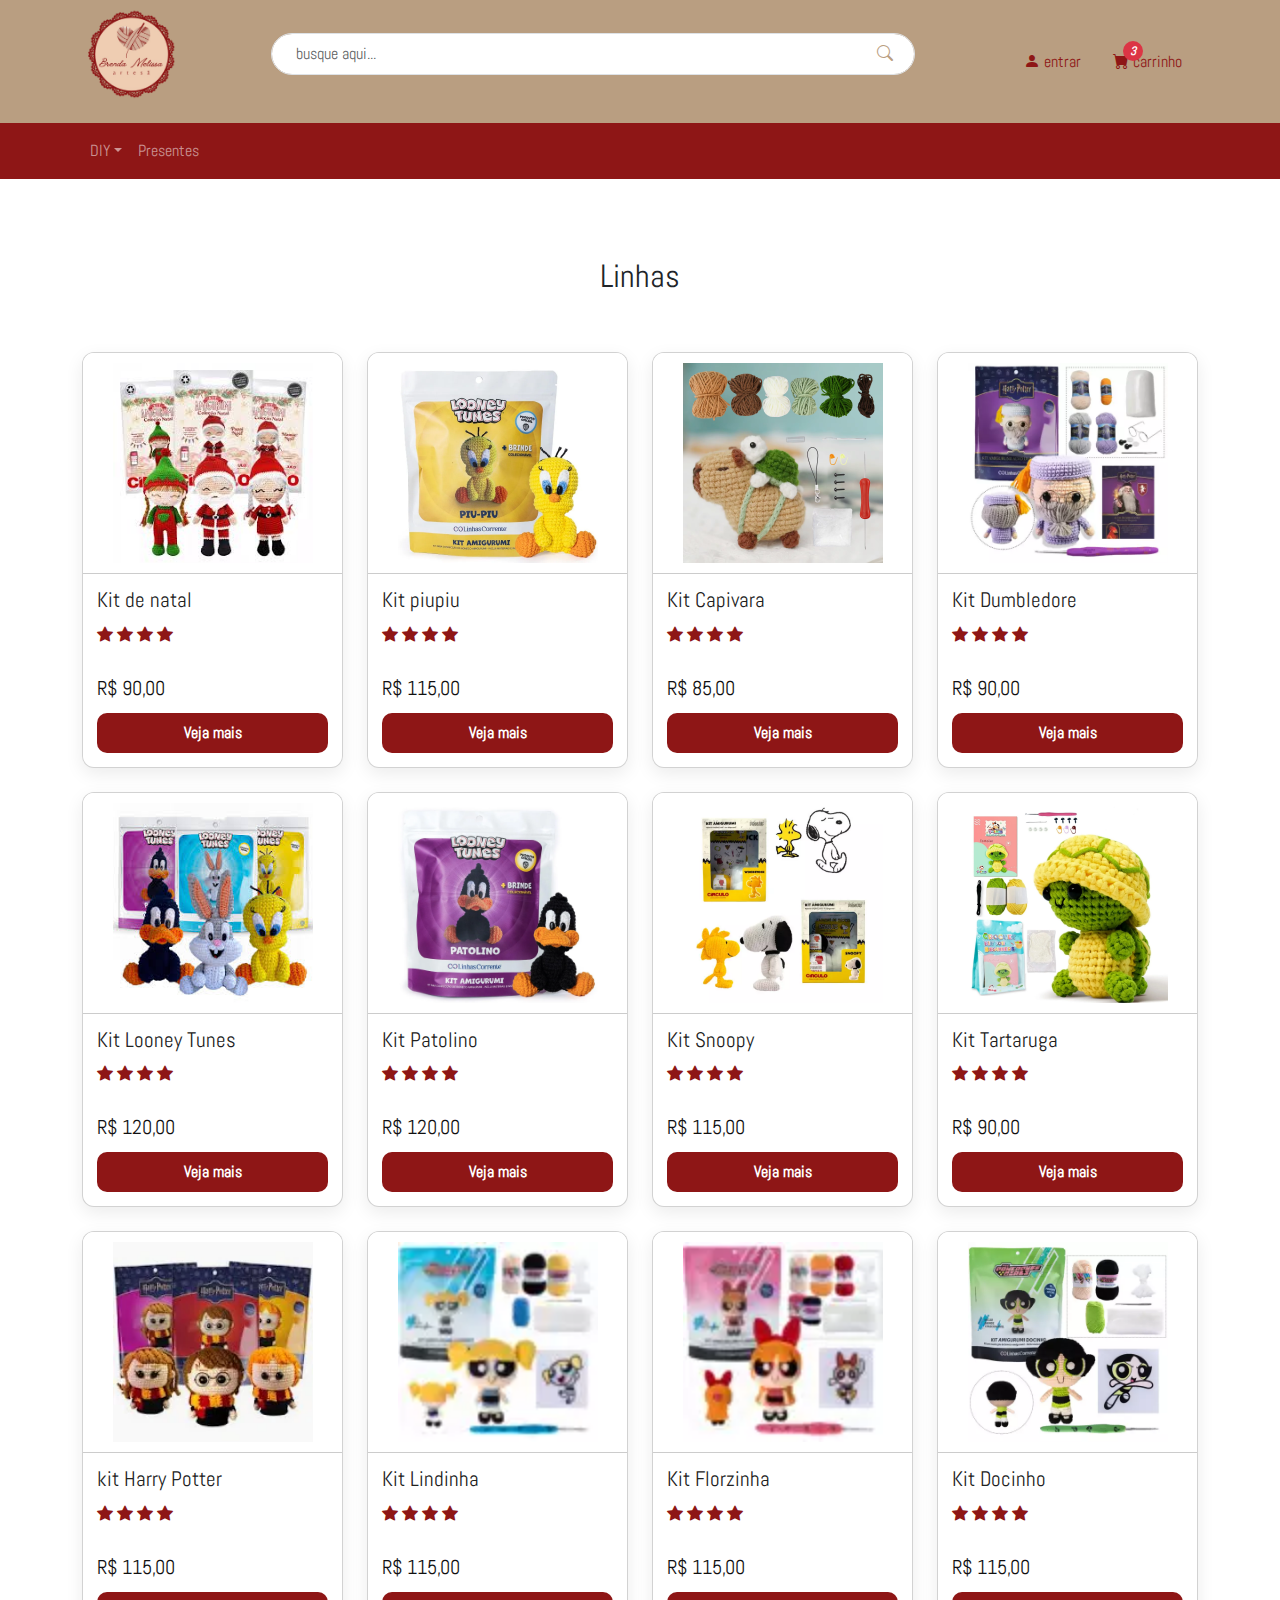
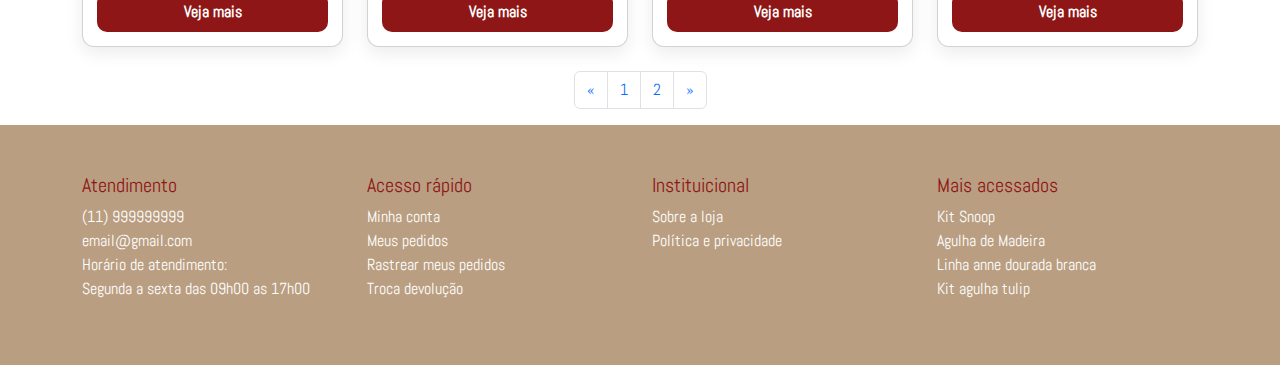
<file: Kits.html>
<!doctype html>
<html lang="pt-br">

<head>
    <meta charset="utf-8">
    <meta name="viewport" content="width=device-width, initial-scale=1">

    <link rel="shortcut icon" href="assets/images/logo/logo-s.png" type="image/png">

    <title>Brenda Melissa Artesã</title>

    <link href="assets/styles/bootstrap.min.css" rel="stylesheet">

    <link rel="stylesheet" href="assets/styles/app.css">
    <link rel="stylesheet" href="assets/styles/produto.css">
    <link rel="stylesheet" href="assets/styles/produtos.css">

</head>

<body>

    <!-- cabeçalho principal -->
    <header class="bg-cor-secundaria">

        <div class="container">

            <div class="row g-3">

                <div class="col-lg-2 my-4 text-center text-lg-start">
                    <a href="index.html"><img src="assets/images/logo/logo.png" alt="" width="100"></a>
                </div>

                <div class="col-lg-7 my-4 d-flex align-items-center">
                    <form action="" class="site-search w-100">

                        <div class="input-group">
                            <input type="text" class="form-control rounded-pill py-2 px-4 pe-5"
                                placeholder="busque aqui...">
                            <button class="btn position-absolute"> <i class="bi bi-search"></i> </button>
                        </div>

                    </form>
                </div>

                <div class="col-lg-3 d-flex align-items-center justify-content-end">

                    <ul class="nav">
                        <li class="nav-item">
                            <a class="nav-link text-primary" href="#"><i class="bi bi-person-fill"></i> entrar</a>
                        </li>

                        <li class="nav-item">
                            <a class="nav-link text-primary" href="#"><i class="bi bi-cart-fill position-relative">
                                    <span
                                        class="badge position-absolute top-0 start-100 translate-middle bg-danger rounded-circle">3
                                    </span>
                                </i> carrinho</a>
                        </li>
                    </ul>

                </div>

            </div>

        </div>

    </header>
    <!-- /cabeçalho principal -->

    <nav class="navbar navbar-expand-lg navbar-dark bg-cor-primaria sticky-top">

        <div class="container">

            <button class="navbar-toggler" data-bs-toggle="collapse" data-bs-target="#menu-principal">
                <i class="navbar-toggler-icon"></i>
            </button>

            <div class="collapse navbar-collapse" id="menu-principal">

                <ul class="navbar-nav ">
                    <li class="nav-item dropdown">
                        <a class="nav-link dropdown-toggle" data-bs-toggle="dropdown" href="#">DIY</a>

                        <ul class="dropdown-menu ">
                            <li><a class="dropdown-item" href="produtos.html">Produtos</a></li>
                            <li><a class="dropdown-item" href="Linhas.html">Linhas</a></li>
                            <li><a class="dropdown-item" href="Agulhas.html">Agulhas</a></li>
                            <li><a class="dropdown-item" href="Kits.html">Kits</a></li>

                        </ul>

                    </li>

                    <li class="nav-item">
                        <a class="nav-link" href="Presentes.html">Presentes</a>
                    </li>

                </ul>

            </div>
        </div>
    </nav>
    <!-- /.navbar -->

    <section class="mais-populares mt-5 text-center">
        <div class="container">
            <h2>Linhas</h2>
        </div>
    </section>
    <!-- /.mais-populares -->

    <main class="produtos container mt-5">
          <!-- Página 1 -->
        <section id="produtos-page-1" class="cards-page">
            <div class="row g-4">

                <div class="col-12 col-sm-6 col-md-4 col-lg-3">
                    <div class="card produtos">
                        <img src="assets/images/produtos/Kit-natal.jpg" class="card-img-top" alt="">
                        <div class="card-body">
                            <h5 class="card-title">Kit de natal</h5>
                            <p class="stars">
                                <i class="bi bi-star-fill"></i>
                                <i class="bi bi-star-fill"></i>
                                <i class="bi bi-star-fill"></i>
                                <i class="bi bi-star-fill"></i>
                            </p>
                            <p class="price">R$ 90,00</p>
                            <a href="produto.html" class="btn-card">Veja mais</a>
                        </div>
                    </div>
                </div>

                <div class="col-12 col-sm-6 col-md-4 col-lg-3">
                    <div class="card produtos">
                        <img src="assets/images/produtos/kit-piupiu.webp" class="card-img-top" alt="">
                        <div class="card-body">
                            <h5 class="card-title">Kit piupiu</h5>
                            <p class="stars">
                                <i class="bi bi-star-fill"></i>
                                <i class="bi bi-star-fill"></i>
                                <i class="bi bi-star-fill"></i>
                                <i class="bi bi-star-fill"></i>
                            </p>
                            <p class="price">R$ 115,00</p>
                            <a href="produto.html" class="btn-card">Veja mais</a>
                        </div>
                    </div>
                </div>

                <div class="col-12 col-sm-6 col-md-4 col-lg-3">
                    <div class="card produtos">
                        <img src="assets/images/produtos/kit_capivara.avif" class="card-img-top" alt="">
                        <div class="card-body">
                            <h5 class="card-title">Kit Capivara</h5>
                            <p class="stars">
                                <i class="bi bi-star-fill"></i>
                                <i class="bi bi-star-fill"></i>
                                <i class="bi bi-star-fill"></i>
                                <i class="bi bi-star-fill"></i>
                            </p>
                            <p class="price">R$ 85,00</p>
                            <a href="produto.html" class="btn-card">Veja mais</a>
                        </div>
                    </div>
                </div>

                <div class="col-12 col-sm-6 col-md-4 col-lg-3">
                    <div class="card produtos">
                        <img src="assets/images/produtos/kit_dumbledor.webp" class="card-img-top" alt="">
                        <div class="card-body">
                            <h5 class="card-title">Kit Dumbledore</h5>
                            <p class="stars">
                                <i class="bi bi-star-fill"></i>
                                <i class="bi bi-star-fill"></i>
                                <i class="bi bi-star-fill"></i>
                                <i class="bi bi-star-fill"></i>
                            </p>
                            <p class="price">R$ 90,00</p>
                            <a href="produto.html" class="btn-card">Veja mais</a>
                        </div>
                    </div>
                </div>

                <div class="col-12 col-sm-6 col-md-4 col-lg-3">
                    <div class="card produtos">
                        <img src="assets/images/produtos/kit_looney_tunes.jpg" class="card-img-top" alt="">
                        <div class="card-body">
                            <h5 class="card-title">Kit Looney Tunes</h5>
                            <p class="stars">
                                <i class="bi bi-star-fill"></i>
                                <i class="bi bi-star-fill"></i>
                                <i class="bi bi-star-fill"></i>
                                <i class="bi bi-star-fill"></i>
                            </p>
                            <p class="price">R$ 120,00</p>
                            <a href="produto.html" class="btn-card">Veja mais</a>
                        </div>
                    </div>
                </div>

                <div class="col-12 col-sm-6 col-md-4 col-lg-3">
                    <div class="card produtos">
                        <img src="assets/images/produtos/kit_patolino.webp" class="card-img-top" alt="">
                        <div class="card-body">
                            <h5 class="card-title">Kit Patolino</h5>
                            <p class="stars">
                                <i class="bi bi-star-fill"></i>
                                <i class="bi bi-star-fill"></i>
                                <i class="bi bi-star-fill"></i>
                                <i class="bi bi-star-fill"></i>
                            </p>
                            <p class="price">R$ 120,00</p>
                            <a href="produto.html" class="btn-card">Veja mais</a>
                        </div>
                    </div>
                </div>

                <div class="col-12 col-sm-6 col-md-4 col-lg-3">
                    <div class="card produtos">
                        <img src="assets/images/produtos/kit_snoop.webp" class="card-img-top" alt="">
                        <div class="card-body">
                            <h5 class="card-title">Kit Snoopy</h5>
                            <p class="stars">
                                <i class="bi bi-star-fill"></i>
                                <i class="bi bi-star-fill"></i>
                                <i class="bi bi-star-fill"></i>
                                <i class="bi bi-star-fill"></i>
                            </p>
                            <p class="price">R$ 115,00</p>
                            <a href="produto.html" class="btn-card">Veja mais</a>
                        </div>
                    </div>
                </div>

                <div class="col-12 col-sm-6 col-md-4 col-lg-3">
                    <div class="card produtos">
                        <img src="assets/images/produtos/kit_tartaruga.webp" class="card-img-top" alt="">
                        <div class="card-body">
                            <h5 class="card-title">Kit Tartaruga</h5>
                            <p class="stars">
                                <i class="bi bi-star-fill"></i>
                                <i class="bi bi-star-fill"></i>
                                <i class="bi bi-star-fill"></i>
                                <i class="bi bi-star-fill"></i>
                            </p>
                            <p class="price">R$ 90,00</p>
                            <a href="produto.html" class="btn-card">Veja mais</a>
                        </div>
                    </div>
                </div>

                <div class="col-12 col-sm-6 col-md-4 col-lg-3">
                    <div class="card produtos">
                        <img src="assets/images/produtos/kit_turma_do_harry_potter.webp" class="card-img-top" alt="">
                        <div class="card-body">
                            <h5 class="card-title">kit Harry Potter</h5>
                            <p class="stars">
                                <i class="bi bi-star-fill"></i>
                                <i class="bi bi-star-fill"></i>
                                <i class="bi bi-star-fill"></i>
                                <i class="bi bi-star-fill"></i>
                            </p>
                            <p class="price">R$ 115,00</p>
                            <a href="produto.html" class="btn-card">Veja mais</a>
                        </div>
                    </div>
                </div>

                <div class="col-12 col-sm-6 col-md-4 col-lg-3">
                    <div class="card produtos">
                        <img src="assets/images/produtos/kit-lindinha.webp" class="card-img-top" alt="">
                        <div class="card-body">
                            <h5 class="card-title">Kit Lindinha</h5>
                            <p class="stars">
                                <i class="bi bi-star-fill"></i>
                                <i class="bi bi-star-fill"></i>
                                <i class="bi bi-star-fill"></i>
                                <i class="bi bi-star-fill"></i>
                            </p>
                            <p class="price">R$ 115,00</p>
                            <a href="produto.html" class="btn-card">Veja mais</a>
                        </div>
                    </div>
                </div>


                <div class="col-12 col-sm-6 col-md-4 col-lg-3">
                    <div class="card produtos">
                        <img src="assets/images/produtos/kit-florzinha.webp" class="card-img-top" alt="">
                        <div class="card-body">
                            <h5 class="card-title">Kit Florzinha</h5>
                            <p class="stars">
                                <i class="bi bi-star-fill"></i>
                                <i class="bi bi-star-fill"></i>
                                <i class="bi bi-star-fill"></i>
                                <i class="bi bi-star-fill"></i>
                            </p>
                            <p class="price">R$ 115,00</p>
                            <a href="produto.html" class="btn-card">Veja mais</a>
                        </div>
                    </div>
                </div>

                <div class="col-12 col-sm-6 col-md-4 col-lg-3">
                    <div class="card produtos">
                        <img src="assets/images/produtos/kit-docinho.jpg" class="card-img-top" alt="">
                        <div class="card-body">
                            <h5 class="card-title">Kit Docinho</h5>
                            <p class="stars">
                                <i class="bi bi-star-fill"></i>
                                <i class="bi bi-star-fill"></i>
                                <i class="bi bi-star-fill"></i>
                                <i class="bi bi-star-fill"></i>
                            </p>
                            <p class="price">R$ 115,00</p>
                            <a href="produto.html" class="btn-card">Veja mais</a>
                        </div>
                    </div>
                </div>
            </div> <!--/.card-row -->
        </section>

        <!-- Página 2 -->
        <section id="produtos-page-2" class="cards-page" style="display:none;">
            <div class="row g-4">
                <div class="col-12 col-sm-6 col-md-4 col-lg-3">
                    <div class="card produtos">
                        <img src="assets/images/produtos/kit-flash.webp" class="card-img-top"
                            alt="Linha Colorida Brilho">
                        <div class="card-body">
                            <h5 class="card-title">Kit Flash</h5>
                            <p class="stars">
                                <i class="bi bi-star-fill"></i>
                                <i class="bi bi-star-fill"></i>
                                <i class="bi bi-star-fill"></i>
                                <i class="bi bi-star-fill"></i>
                            </p>
                            <p class="price">R$ 120,00</p>
                            <a href="produto.html" class="btn-card">Veja mais</a>
                        </div>
                    </div>
                </div>
            </div>
        </section>

        <!-- Paginação nova aplicação do bootstrap------->

        <nav aria-label="Page navigation example">
            <ul class="pagination justify-content-center mt-4">
                <li class="page-item"><a class="page-link" href="#" onclick="showPage(1)">&laquo;</a></li>
                <!---As setas aparecem-->
                <li class="page-item"><a class="page-link" href="#" onclick="showPage(1)">1</a></li>
                <li class="page-item"><a class="page-link" href="#" onclick="showPage(2)">2</a></li>
                <li class="page-item"><a class="page-link" href="#" onclick="showPage(2)">&raquo;</a></li>
                <!---Deixa as setas no próximo-->
            </ul>
        </nav>
    </main>

    <script>
        function showPage(num) {
            paginas = document.getElementsByClassName('cards-page');
            for (i = 0; i < paginas.length; i++) {
                paginas[i].style.display = 'none';
            }
            document.getElementById('produtos-page-' + num).style.display = 'block';
        }
    </script>






    <footer class="bg-cor-secundaria text-white">

        <div class="container py-5">

            <div class="row">

                <div class="col-md-3">

                    <h5 class="text-primary">Atendimento</h5>

                    <ul>
                        <li>(11) 999999999</li>
                        <li>email@gmail.com</li>
                        <li>Horário de atendimento:</li>

                        <li>Segunda a sexta das 09h00 as 17h00</li>
                    </ul>
                </div>

                <div class="col-md-3">

                    <h5 class="text-primary">Acesso rápido</h5>

                    <ul>
                        <li>Minha conta </li>
                        <li>Meus pedidos</li>
                        <li>Rastrear meus pedidos</li>
                        <li>Troca devolução</li>
                    </ul>
                </div>

                <div class="col-md-3">

                    <h5 class="text-primary">Instituicional</h5>

                    <ul>
                        <li>Sobre a loja</li>
                        <li>Política e privacidade</li>

                    </ul>
                </div>

                <div class="col-md-3 mb-5 mb-md-0">

                    <h5 class="text-primary">Mais acessados</h5>

                    <ul>
                        <li>Kit Snoop</li>
                        <li>Agulha de Madeira</li>
                        <li>Linha anne dourada branca </li>
                        <li>Kit agulha tulip</li>

                    </ul>
                </div>

            </div>

        </div>

    </footer>

    <script src="assets/scripts/bootstrap.bundle.min.js"></script>
</body>


</html>
</file>
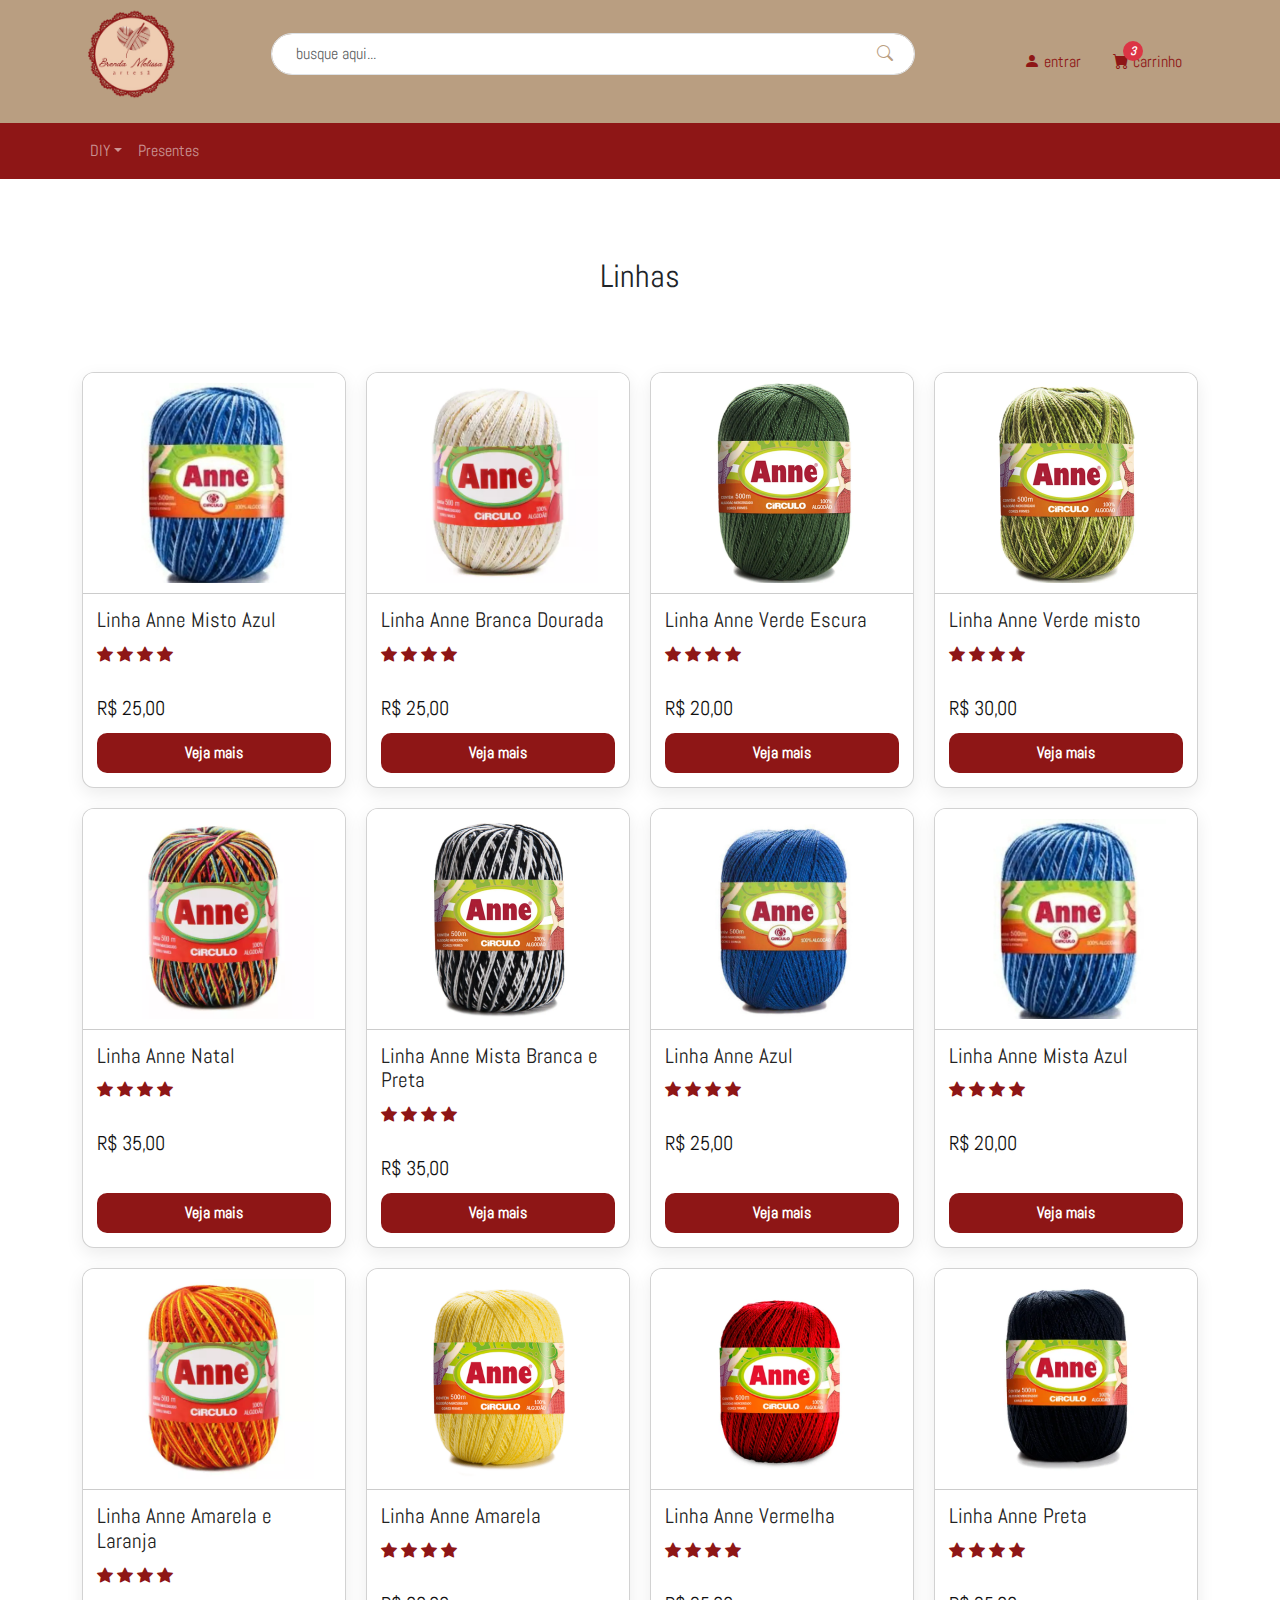
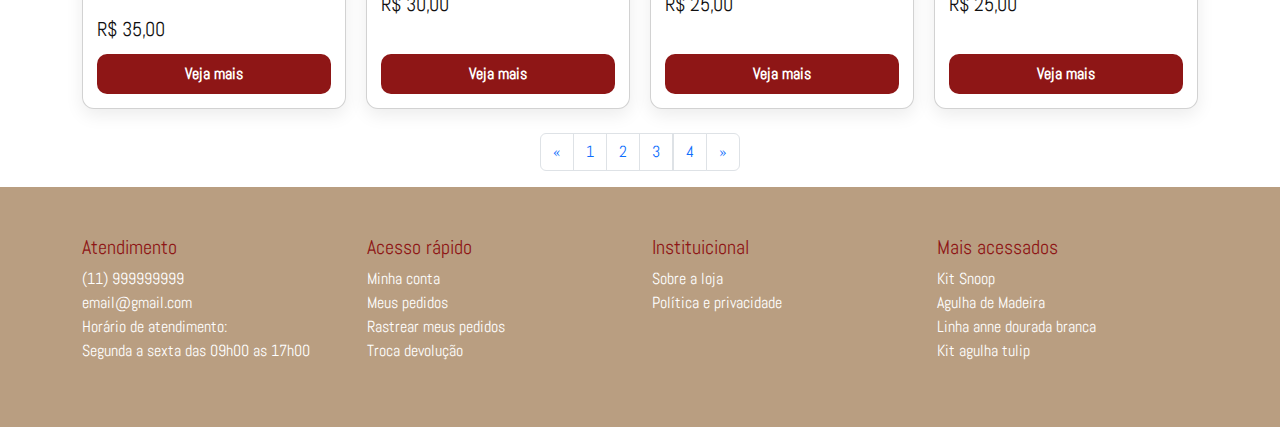
<file: Linhas.html>
<!doctype html>
<html lang="pt-br">

<head>
  <meta charset="utf-8">
  <meta name="viewport" content="width=device-width, initial-scale=1">

  <link rel="shortcut icon" href="assets/images/logo/logo-s.png" type="image/png">

  <title>Brenda Melissa Artesã</title>

  <link href="assets/styles/bootstrap.min.css" rel="stylesheet">

  <link rel="stylesheet" href="assets/styles/app.css">
    <link rel="stylesheet" href="assets/styles/produto.css">
  <link rel="stylesheet" href="assets/styles/produtos.css">

</head>

<body>

  <!-- cabeçalho principal -->
  <header class="bg-cor-secundaria">

    <div class="container">

      <div class="row g-3">

        <div class="col-lg-2 my-4 text-center text-lg-start">
           <a href="index.html"><img src="assets/images/logo/logo.png" alt="" width="100"></a>
        </div>

        <div class="col-lg-7 my-4 d-flex align-items-center">
          <form action="" class="site-search w-100">

            <div class="input-group">
              <input type="text" class="form-control rounded-pill py-2 px-4 pe-5" placeholder="busque aqui...">
              <button class="btn position-absolute"> <i class="bi bi-search"></i> </button>
            </div>

          </form>
        </div>

        <div class="col-lg-3 d-flex align-items-center justify-content-end">

          <ul class="nav">
            <li class="nav-item">
              <a class="nav-link text-primary" href="#"><i class="bi bi-person-fill"></i> entrar</a>
            </li>

            <li class="nav-item">
              <a class="nav-link text-primary" href="#"><i class="bi bi-cart-fill position-relative">
                  <span class="badge position-absolute top-0 start-100 translate-middle bg-danger rounded-circle">3
                  </span>
                </i> carrinho</a>
            </li>
          </ul>

        </div>

      </div>

    </div>

  </header>
  <!-- /cabeçalho principal -->

  <nav class="navbar navbar-expand-lg navbar-dark bg-cor-primaria sticky-top">

    <div class="container">

      <button class="navbar-toggler" data-bs-toggle="collapse" data-bs-target="#menu-principal">
        <i class="navbar-toggler-icon"></i>
      </button>

      <div class="collapse navbar-collapse" id="menu-principal">

        <ul class="navbar-nav ">
          <li class="nav-item dropdown">
            <a class="nav-link dropdown-toggle" data-bs-toggle="dropdown" href="#">DIY</a>

            <ul class="dropdown-menu ">
               <li><a class="dropdown-item" href="produtos.html">Produtos</a></li>
              <li><a class="dropdown-item" href="Linhas.html">Linhas</a></li>
              <li><a class="dropdown-item" href="Agulhas.html">Agulhas</a></li>
              <li><a class="dropdown-item" href="Kits.html">Kits</a></li>
             
            </ul>

          </li>

          <li class="nav-item">
            <a class="nav-link" href="Presentes.html">Presentes</a>
          </li>

        </ul>

      </div>
    </div>
  </nav>
  <!-- /.navbar -->

  <section class="mais-populares mt-5 text-center">
    <div class="container">
      <h2>Linhas</h2>
    </div>
  </section>
  <!-- /.mais-populares -->

 <main class="produtos container mt-5">
  <!-- Página 1 -->
  <section id="produtos-page-1" class="cards-page">
    <div class="cards-row">
      
      <div class="card produtos">
        <img src="assets/images/produtos/linha_Anne_misto_azul.webp" class="card-img-top" alt="">
        <div class="card-body">
          <h5 class="card-title">Linha Anne Misto Azul</h5>
          <p class="stars">
            <i class="bi bi-star-fill"></i>
            <i class="bi bi-star-fill"></i>
            <i class="bi bi-star-fill"></i>
            <i class="bi bi-star-fill"></i>
          </p>
          <p class="price">R$ 25,00</p>
          <a href="#" class="btn-card">Veja mais</a>
        </div>
      </div>

      <div class="card produtos">
        <img src="assets/images/produtos/linha_Anne_branca_dourada.webp" class="card-img-top" alt="">
        <div class="card-body">
          <h5 class="card-title">Linha Anne Branca Dourada</h5>
          <p class="stars">
            <i class="bi bi-star-fill"></i>
            <i class="bi bi-star-fill"></i>
            <i class="bi bi-star-fill"></i>
            <i class="bi bi-star-fill"></i>
          </p>
          <p class="price">R$ 25,00</p>
          <a href="#" class="btn-card">Veja mais</a>
        </div>
      </div>
    

     <div class="card produtos">
        <img src="assets/images/produtos/linha_Anne_verde.webp" class="card-img-top" alt="">
        <div class="card-body">
          <h5 class="card-title">Linha Anne Verde Escura</h5>
          <p class="stars">
            <i class="bi bi-star-fill"></i>
            <i class="bi bi-star-fill"></i>
            <i class="bi bi-star-fill"></i>
            <i class="bi bi-star-fill"></i>
          </p>
          <p class="price">R$ 20,00</p>
          <a href="#" class="btn-card">Veja mais</a>
        </div>
      </div>
         <div class="card produtos">
        <img src="assets/images/produtos/linha_Anne_misto_verde.webp" class="card-img-top" alt="">
        <div class="card-body">
          <h5 class="card-title">Linha Anne Verde misto</h5>
          <p class="stars">
            <i class="bi bi-star-fill"></i>
            <i class="bi bi-star-fill"></i>
            <i class="bi bi-star-fill"></i>
            <i class="bi bi-star-fill"></i>
          </p>
          <p class="price">R$ 30,00</p>
          <a href="#" class="btn-card">Veja mais</a>
        </div>
      </div>

           <div class="card produtos">
        <img src="assets/images/produtos/linha_Anne_Natal.webp" class="card-img-top" alt="">
        <div class="card-body">
          <h5 class="card-title">Linha Anne Natal</h5>
          <p class="stars">
            <i class="bi bi-star-fill"></i>
            <i class="bi bi-star-fill"></i>
            <i class="bi bi-star-fill"></i>
            <i class="bi bi-star-fill"></i>
          </p>
          <p class="price">R$ 35,00</p>
          <a href="#" class="btn-card">Veja mais</a>
        </div>
      </div>

           <div class="card produtos">
        <img src="assets/images/produtos/linha_Anne_misto_bracoPreta.webp" class="card-img-top" alt="">
        <div class="card-body">
          <h5 class="card-title">Linha Anne Mista Branca e Preta</h5>
          <p class="stars">
            <i class="bi bi-star-fill"></i>
            <i class="bi bi-star-fill"></i>
            <i class="bi bi-star-fill"></i>
            <i class="bi bi-star-fill"></i>
          </p>
          <p class="price">R$ 35,00</p>
          <a href="#" class="btn-card">Veja mais</a>
        </div>
      </div>

           <div class="card produtos">
        <img src="assets/images/produtos/linha_Anne_azul.jpg" class="card-img-top" alt="">
        <div class="card-body">
          <h5 class="card-title">Linha Anne Azul</h5>
          <p class="stars">
            <i class="bi bi-star-fill"></i>
            <i class="bi bi-star-fill"></i>
            <i class="bi bi-star-fill"></i>
            <i class="bi bi-star-fill"></i>
          </p>
          <p class="price">R$ 25,00</p>
          <a href="#" class="btn-card">Veja mais</a>
        </div>
      </div>
           <div class="card produtos">
        <img src="assets/images/produtos/linha_Anne_misto_azul.webp" class="card-img-top" alt="">
        <div class="card-body">
          <h5 class="card-title">Linha Anne Mista Azul</h5>
          <p class="stars">
            <i class="bi bi-star-fill"></i>
            <i class="bi bi-star-fill"></i>
            <i class="bi bi-star-fill"></i>
            <i class="bi bi-star-fill"></i>
          </p>
          <p class="price">R$ 20,00</p>
          <a href="#" class="btn-card">Veja mais</a>
        </div>
      </div>
           <div class="card produtos">
        <img src="assets/images/produtos/linha_Anne_Amarela_Laranja.webp" class="card-img-top" alt="">
        <div class="card-body">
          <h5 class="card-title">Linha Anne Amarela e Laranja</h5>
          <p class="stars">
            <i class="bi bi-star-fill"></i>
            <i class="bi bi-star-fill"></i>
            <i class="bi bi-star-fill"></i>
            <i class="bi bi-star-fill"></i>
          </p>
          <p class="price">R$ 35,00</p>
          <a href="#" class="btn-card">Veja mais</a>
        </div>
      </div>

           <div class="card produtos">
        <img src="assets/images/produtos/linha_Anne_amarela.png" class="card-img-top" alt="">
        <div class="card-body">
          <h5 class="card-title">Linha Anne Amarela</h5>
          <p class="stars">
            <i class="bi bi-star-fill"></i>
            <i class="bi bi-star-fill"></i>
            <i class="bi bi-star-fill"></i>
            <i class="bi bi-star-fill"></i>
          </p>
          <p class="price">R$ 30,00</p>
          <a href="#" class="btn-card">Veja mais</a>
        </div>
      </div>

     
       <div class="card produtos">
        <img src="assets/images/produtos/linha_Anne_vermelha.webp" class="card-img-top" alt="">
        <div class="card-body">
          <h5 class="card-title">Linha Anne Vermelha</h5>
          <p class="stars">
            <i class="bi bi-star-fill"></i>
            <i class="bi bi-star-fill"></i>
            <i class="bi bi-star-fill"></i>
            <i class="bi bi-star-fill"></i>
          </p>
          <p class="price">R$ 25,00</p>
          <a href="#" class="btn-card">Veja mais</a>
        </div>
      </div>

  <div class="card produtos">
        <img src="assets/images/produtos/linha_Anne_preta.webp" class="card-img-top" alt="">
        <div class="card-body">
          <h5 class="card-title">Linha Anne Preta</h5>
          <p class="stars">
            <i class="bi bi-star-fill"></i>
            <i class="bi bi-star-fill"></i>
            <i class="bi bi-star-fill"></i>
            <i class="bi bi-star-fill"></i>
          </p>
          <p class="price">R$ 25,00</p>
          <a href="#" class="btn-card">Veja mais</a>
        </div>
      </div>
      
    </div> <!--/.card-row -->
  </section>

  <!-- Página 2 -->
  <section id="produtos-page-2" class="cards-page" style="display:none;">
    <div class="cards-row">
      <div class="card produtos">
        <img src="assets/images/produtos/linha_b_marrom.webp" class="card-img-top" alt="Linha Colorida Brilho">
        <div class="card-body">
          <h5 class="card-title">Linha Barroca Marrom</h5>
          <p class="stars">
            <i class="bi bi-star-fill"></i>
            <i class="bi bi-star-fill"></i>
            <i class="bi bi-star-fill"></i>
            <i class="bi bi-star-fill"></i>
           </p>
          <p class="price">R$ 60,00</p>
          <a href="#" class="btn-card">Veja mais</a>
        </div>
      </div>
       <div class="card produtos">
        <img src="assets/images/produtos/linha_bri_verde.webp" class="card-img-top" alt="Linha Colorida Brilho">
        <div class="card-body">
          <h5 class="card-title">Linha Brilho Verde </h5>
          <p class="stars">
            <i class="bi bi-star-fill"></i>
            <i class="bi bi-star-fill"></i>
            <i class="bi bi-star-fill"></i>
            <i class="bi bi-star-fill"></i>
          </p>
          <p class="price">R$ 20,00</p>
          <a href="#" class="btn-card">Veja mais</a>
       </div>
      </div>

       <div class="card produtos">
        <img src="assets/images/produtos/linha_b_verde_pre.webp" class="card-img-top" alt="Linha Colorida Brilho">
        <div class="card-body">
          <h5 class="card-title">Linha Barroca mista verde</h5>
          <p class="stars">
            <i class="bi bi-star-fill"></i>
            <i class="bi bi-star-fill"></i>
            <i class="bi bi-star-fill"></i>
            <i class="bi bi-star-fill"></i>
          </p>
          <p class="price">R$ 30,00</p>
          <a href="#" class="btn-card">Veja mais</a>
        </div>
      </div>
       <div class="card produtos">
        <img src="assets/images/produtos/linha_b_rosa_pre.webp" class="card-img-top" alt="Linha Colorida Brilho">
        <div class="card-body">
          <h5 class="card-title">Linha Barroca Rosa mista</h5>
          <p class="stars">
            <i class="bi bi-star-fill"></i>
            <i class="bi bi-star-fill"></i>
            <i class="bi bi-star-fill"></i>
            <i class="bi bi-star-fill"></i>
          </p>
          <p class="price">R$ 60,00</p>
          <a href="#" class="btn-card">Veja mais</a>
        </div>
      </div>

     <div class="card produtos">
        <img src="assets/images/produtos/linha_b_premiun.png" class="card-img-top" alt="Linha Colorida Brilho">
        <div class="card-body">
          <h5 class="card-title">Linha Barroca Premium</h5>
          <p class="stars">
            <i class="bi bi-star-fill"></i>
            <i class="bi bi-star-fill"></i>
            <i class="bi bi-star-fill"></i>
            <i class="bi bi-star-fill"></i>
          </p>
          <p class="price">R$ 30,00</p>
          <a href="#" class="btn-card">Veja mais</a>
        </div>
      </div>
      
       <div class="card produtos">
        <img src="assets/images/produtos/linha_b_natal.jpg" class="card-img-top" alt="Linha Colorida Brilho">
        <div class="card-body">
          <h5 class="card-title">Linha Brilho Natal</h5>
          <p class="stars">
            <i class="bi bi-star-fill"></i>
            <i class="bi bi-star-fill"></i>
            <i class="bi bi-star-fill"></i>
            <i class="bi bi-star-fill"></i>
          </p>
          <p class="price">R$ 25,00</p>
          <a href="#" class="btn-card">Veja mais</a>
        </div>
      </div>

     
       <div class="card produtos">
        <img src="assets/images/produtos/linha_b_misto_v.webp" class="card-img-top" alt="Linha Colorida Brilho">
        <div class="card-body">
          <h5 class="card-title">Linha Brilho Vermelha</h5>
          <p class="stars">
            <i class="bi bi-star-fill"></i>
            <i class="bi bi-star-fill"></i>
            <i class="bi bi-star-fill"></i>
            <i class="bi bi-star-fill"></i>
          </p>
          <p class="price">R$ 36,00</p>
          <a href="#" class="btn-card">Veja mais</a>
        </div>
      </div>
       <div class="card produtos">
        <img src="assets/images/produtos/linha_b_marrom_f.webp" class="card-img-top" alt="Linha Colorida Brilho">
        <div class="card-body">
          <h5 class="card-title">Linha Brilho Marrom escura</h5>
          <p class="stars">
            <i class="bi bi-star-fill"></i>
            <i class="bi bi-star-fill"></i>
            <i class="bi bi-star-fill"></i>
            <i class="bi bi-star-fill"></i>
          </p>
          <p class="price">R$ 60,00</p>
          <a href="#" class="btn-card">Veja mais</a>
        </div>
      </div>
      
       <div class="card produtos">
        <img src="assets/images/produtos/linha_b_laranja.webp" class="card-img-top" alt="Linha Colorida Brilho">
        <div class="card-body">
          <h5 class="card-title">Linha Brilho  Laranja</h5>
          <p class="stars">
            <i class="bi bi-star-fill"></i>
            <i class="bi bi-star-fill"></i>
            <i class="bi bi-star-fill"></i>
            <i class="bi bi-star-fill"></i>
          </p>
          <p class="price">R$ 60,00</p>
          <a href="#" class="btn-card">Veja mais</a>
        </div>
      </div>

       <div class="card produtos">
        <img src="assets/images/produtos/linha_b_branca.webp" class="card-img-top" alt="Linha Colorida Brilho">
        <div class="card-body">
          <h5 class="card-title">Linha Barroco Branca</h5>
          <p class="stars">
            <i class="bi bi-star-fill"></i>
            <i class="bi bi-star-fill"></i>
            <i class="bi bi-star-fill"></i>
            <i class="bi bi-star-fill"></i>
          </p>
          <p class="price">R$ 60,00</p>
          <a href="#" class="btn-card">Veja mais</a>
        </div>
      </div>
       <div class="card produtos">
        <img src="assets/images/produtos/linha_b_azul.jpg" class="card-img-top" alt="Linha Colorida Brilho">
        <div class="card-body">
          <h5 class="card-title">Linha Barroco Azul</h5>
          <p class="stars">
            <i class="bi bi-star-fill"></i>
            <i class="bi bi-star-fill"></i>
            <i class="bi bi-star-fill"></i>
            <i class="bi bi-star-fill"></i>
          </p>
          <p class="price">R$ 20,00</p>
          <a href="#" class="btn-card">Veja mais</a>
        </div>
      </div>
       <div class="card produtos">
        <img src="assets/images/produtos/linha_b_azul_esverdeado.jpg" class="card-img-top" alt="Linha Colorida Brilho">
        <div class="card-body">
          <h5 class="card-title">Linha Brilho Azul esverdeado</h5>
          <p class="stars">
            <i class="bi bi-star-fill"></i>
            <i class="bi bi-star-fill"></i>
            <i class="bi bi-star-fill"></i>
            <i class="bi bi-star-fill"></i>
          </p>
          <p class="price">R$ 30,00</p>
          <a href="#" class="btn-card">Veja mais</a>
        </div>
      </div>
    </div>
  </section>

     <!-- Página 3-->
  <section id="produtos-page-3" class="cards-page" style="display:none;">
    <div class="cards-row">
      <div class="card produtos">
           <img src="assets/images/produtos/linha_ami_vermelho.webp" class="card-img-top" alt="Linha Colorida Brilho">
        <div class="card-body">
          <h5 class="card-title">Linha Amigurumi Vermelho</h5>
          <p class="stars">
            <i class="bi bi-star-fill"></i>
            <i class="bi bi-star-fill"></i>
            <i class="bi bi-star-fill"></i>
            <i class="bi bi-star-fill"></i>
          </p>
          <p class="price">R$ 60,00</p>
          <a href="#" class="btn-card">Veja mais</a>
        </div>
      </div>
       <div class="card produtos">
           <img src="assets/images/produtos/linha_ami_verde.webp" class="card-img-top" alt="Linha Colorida Brilho">
        <div class="card-body">
          <h5 class="card-title">Linha Amigurumi Verde</h5>
          <p class="stars">
            <i class="bi bi-star-fill"></i>
            <i class="bi bi-star-fill"></i>
            <i class="bi bi-star-fill"></i>
            <i class="bi bi-star-fill"></i>
          </p>
          <p class="price">R$ 60,00</p>
          <a href="#" class="btn-card">Veja mais</a>
        </div>
      </div>
       <div class="card produtos">
           <img src="assets/images/produtos/linha_ami_rosa.webp" class="card-img-top" alt="Linha Colorida Brilho">
        <div class="card-body">
          <h5 class="card-title">Linha Amigurumi Rosa </h5>
          <p class="stars">
            <i class="bi bi-star-fill"></i>
            <i class="bi bi-star-fill"></i>
            <i class="bi bi-star-fill"></i>
            <i class="bi bi-star-fill"></i>
          </p>
          <p class="price">R$ 30,00</p>
          <a href="#" class="btn-card">Veja mais</a>
        </div>
      </div>
       <div class="card produtos">
           <img src="assets/images/produtos/linha_ami_rosa_forte.png" class="card-img-top" alt="Linha Colorida Brilho">
        <div class="card-body">
          <h5 class="card-title">Linha Amigurumi Rosa Forte</h5>
          <p class="stars">
            <i class="bi bi-star-fill"></i>
            <i class="bi bi-star-fill"></i>
            <i class="bi bi-star-fill"></i>
            <i class="bi bi-star-fill"></i>
          </p>
          <p class="price">R$ 60,00</p>
          <a href="#" class="btn-card">Veja mais</a>
        </div>
      </div>
       <div class="card produtos">
           <img src="assets/images/produtos/linha_ami_natal_brilho.webp" class="card-img-top" alt="Linha Colorida Brilho">
        <div class="card-body">
          <h5 class="card-title">Linha Amigurumi Natal</h5>
          <p class="stars">
            <i class="bi bi-star-fill"></i>
            <i class="bi bi-star-fill"></i>
            <i class="bi bi-star-fill"></i>
            <i class="bi bi-star-fill"></i>
          </p>
          <p class="price">R$ 80,00</p>
          <a href="#" class="btn-card">Veja mais</a>
        </div>
      </div>

       <div class="card produtos">
           <img src="assets/images/produtos/linha_ami_preta_b.webp" class="card-img-top" alt="Linha Colorida Brilho">
        <div class="card-body">
          <h5 class="card-title">Linha Amigurumi Preta</h5>
          <p class="stars">
            <i class="bi bi-star-fill"></i>
            <i class="bi bi-star-fill"></i>
            <i class="bi bi-star-fill"></i>
            <i class="bi bi-star-fill"></i>
          </p>
          <p class="price">R$ 70,00</p>
          <a href="#" class="btn-card">Veja mais</a>
        </div>
      </div>
       <div class="card produtos">
           <img src="assets/images/produtos/linha_ami_marrom.webp" class="card-img-top" alt="Linha Colorida Brilho">
        <div class="card-body">
          <h5 class="card-title">Linha Amigurumi Marrom</h5>
          <p class="stars">
            <i class="bi bi-star-fill"></i>
            <i class="bi bi-star-fill"></i>
            <i class="bi bi-star-fill"></i>
            <i class="bi bi-star-fill"></i>
          </p>
          <p class="price">R$ 30,00</p>
          <a href="#" class="btn-card">Veja mais</a>
        </div>
      </div>
       <div class="card produtos">
           <img src="assets/images/produtos/linha_ami_dourado_brilho.webp" class="card-img-top" alt="Linha Colorida Brilho">
        <div class="card-body">
          <h5 class="card-title">Linha Amigurumi Dourado</h5>
          <p class="stars">
            <i class="bi bi-star-fill"></i>
            <i class="bi bi-star-fill"></i>
            <i class="bi bi-star-fill"></i>
            <i class="bi bi-star-fill"></i>
          </p>
          <p class="price">R$ 20,00</p>
          <a href="#" class="btn-card">Veja mais</a>
        </div>
      </div>

    
       <div class="card produtos">
           <img src="assets/images/produtos/linha_ami_branca.webp" class="card-img-top" alt="Linha Colorida Brilho">
        <div class="card-body">
          <h5 class="card-title">Linha Amigurumi Branca</h5>
          <p class="stars">
            <i class="bi bi-star-fill"></i>
            <i class="bi bi-star-fill"></i>
            <i class="bi bi-star-fill"></i>
            <i class="bi bi-star-fill"></i>
          </p>
          <p class="price">R$ 20,00</p>
          <a href="#" class="btn-card">Veja mais</a>
        </div>
      </div>
      
       <div class="card produtos">
           <img src="assets/images/produtos/linha_ami_branco.webp" class="card-img-top" alt="Linha Colorida Brilho">
        <div class="card-body">
          <h5 class="card-title">Linha Amigurumi Branca e Dourada</h5>
          <p class="stars">
            <i class="bi bi-star-fill"></i>
            <i class="bi bi-star-fill"></i>
            <i class="bi bi-star-fill"></i>
            <i class="bi bi-star-fill"></i>
          </p>
          <p class="price">R$ 20,00</p>
          <a href="#" class="btn-card">Veja mais</a>
        </div>
      </div>
      
       <div class="card produtos">
           <img src="assets/images/produtos/linha_ami_azul.webp" class="card-img-top" alt="Linha Colorida Brilho">
        <div class="card-body">
          <h5 class="card-title">Linha Amigurumi Azul</h5>
          <p class="stars">
            <i class="bi bi-star-fill"></i>
            <i class="bi bi-star-fill"></i>
            <i class="bi bi-star-fill"></i>
            <i class="bi bi-star-fill"></i>
          </p>
          <p class="price">R$ 25,00</p>
          <a href="#" class="btn-card">Veja mais</a>
        </div>
      </div>

      
       <div class="card produtos">
           <img src="assets/images/produtos/linha_ami_indi.webp" class="card-img-top" alt="Linha Colorida Brilho">
        <div class="card-body">
          <h5 class="card-title">Linha Amigurumi Indigo</h5>
          <p class="stars">
            <i class="bi bi-star-fill"></i>
            <i class="bi bi-star-fill"></i>
            <i class="bi bi-star-fill"></i>
            <i class="bi bi-star-fill"></i>
          </p>
          <p class="price">R$ 29,00</p>
          <a href="#" class="btn-card">Veja mais</a>
        </div>
      </div>
 </div>
  </section>

  <!-- Paginação nova aplicação do bootstrap-------> 

  <nav aria-label="Page navigation example">
    <ul class="pagination justify-content-center mt-4">
      <li class="page-item"><a class="page-link" href="#" onclick="showPage(1)">&laquo;</a></li><!---As setas aparecem-->
      <li class="page-item"><a class="page-link" href="#" onclick="showPage(1)">1</a></li>
      <li class="page-item"><a class="page-link" href="#" onclick="showPage(2)">2</a></li>
       <li class="page-item"><a class="page-link" href="#" onclick="showPage(3)">3</a></li
       <li class="page-item"><a class="page-link" href="#" onclick="showPage(4)">4</a></li>
          <li class="page-item"><a class="page-link" href="#" onclick="showPage(4)">&raquo;</a></li><!---Deixa as setas no próximo-->
    </ul>
  </nav>
</main>

<script>
function showPage(num) {
  paginas = document.getElementsByClassName('cards-page');
  for(i = 0; i < paginas.length; i++) {
    paginas[i].style.display = 'none';
  }
  document.getElementById('produtos-page-' + num).style.display = 'block';
}
</script>




     

<footer class="bg-cor-secundaria text-white">

    <div class="container py-5">

      <div class="row">

        <div class="col-md-3">

          <h5 class="text-primary">Atendimento</h5>

          <ul>
            <li>(11) 999999999</li>
            <li>email@gmail.com</li>
            <li>Horário de atendimento:</li>

            <li>Segunda a sexta das 09h00 as 17h00</li>
          </ul>
        </div>

        <div class="col-md-3">

          <h5 class="text-primary">Acesso rápido</h5>

          <ul>
            <li>Minha conta </li>
            <li>Meus pedidos</li>
            <li>Rastrear meus pedidos</li>
            <li>Troca devolução</li>
          </ul>
        </div>

        <div class="col-md-3">

          <h5 class="text-primary">Instituicional</h5>

          <ul>
            <li>Sobre a loja</li>
            <li>Política e privacidade</li>
      
          </ul>
        </div>

        <div class="col-md-3 mb-5 mb-md-0">

          <h5 class="text-primary">Mais acessados</h5>

          <ul>
            <li>Kit Snoop</li>
            <li>Agulha de Madeira</li>
            <li>Linha anne dourada branca </li>
            <li>Kit agulha tulip</li>

          </ul>
        </div>

      </div>

    </div>

  </footer>

  <script src="assets/scripts/bootstrap.bundle.min.js"></script>
</body>


</html>
</file>
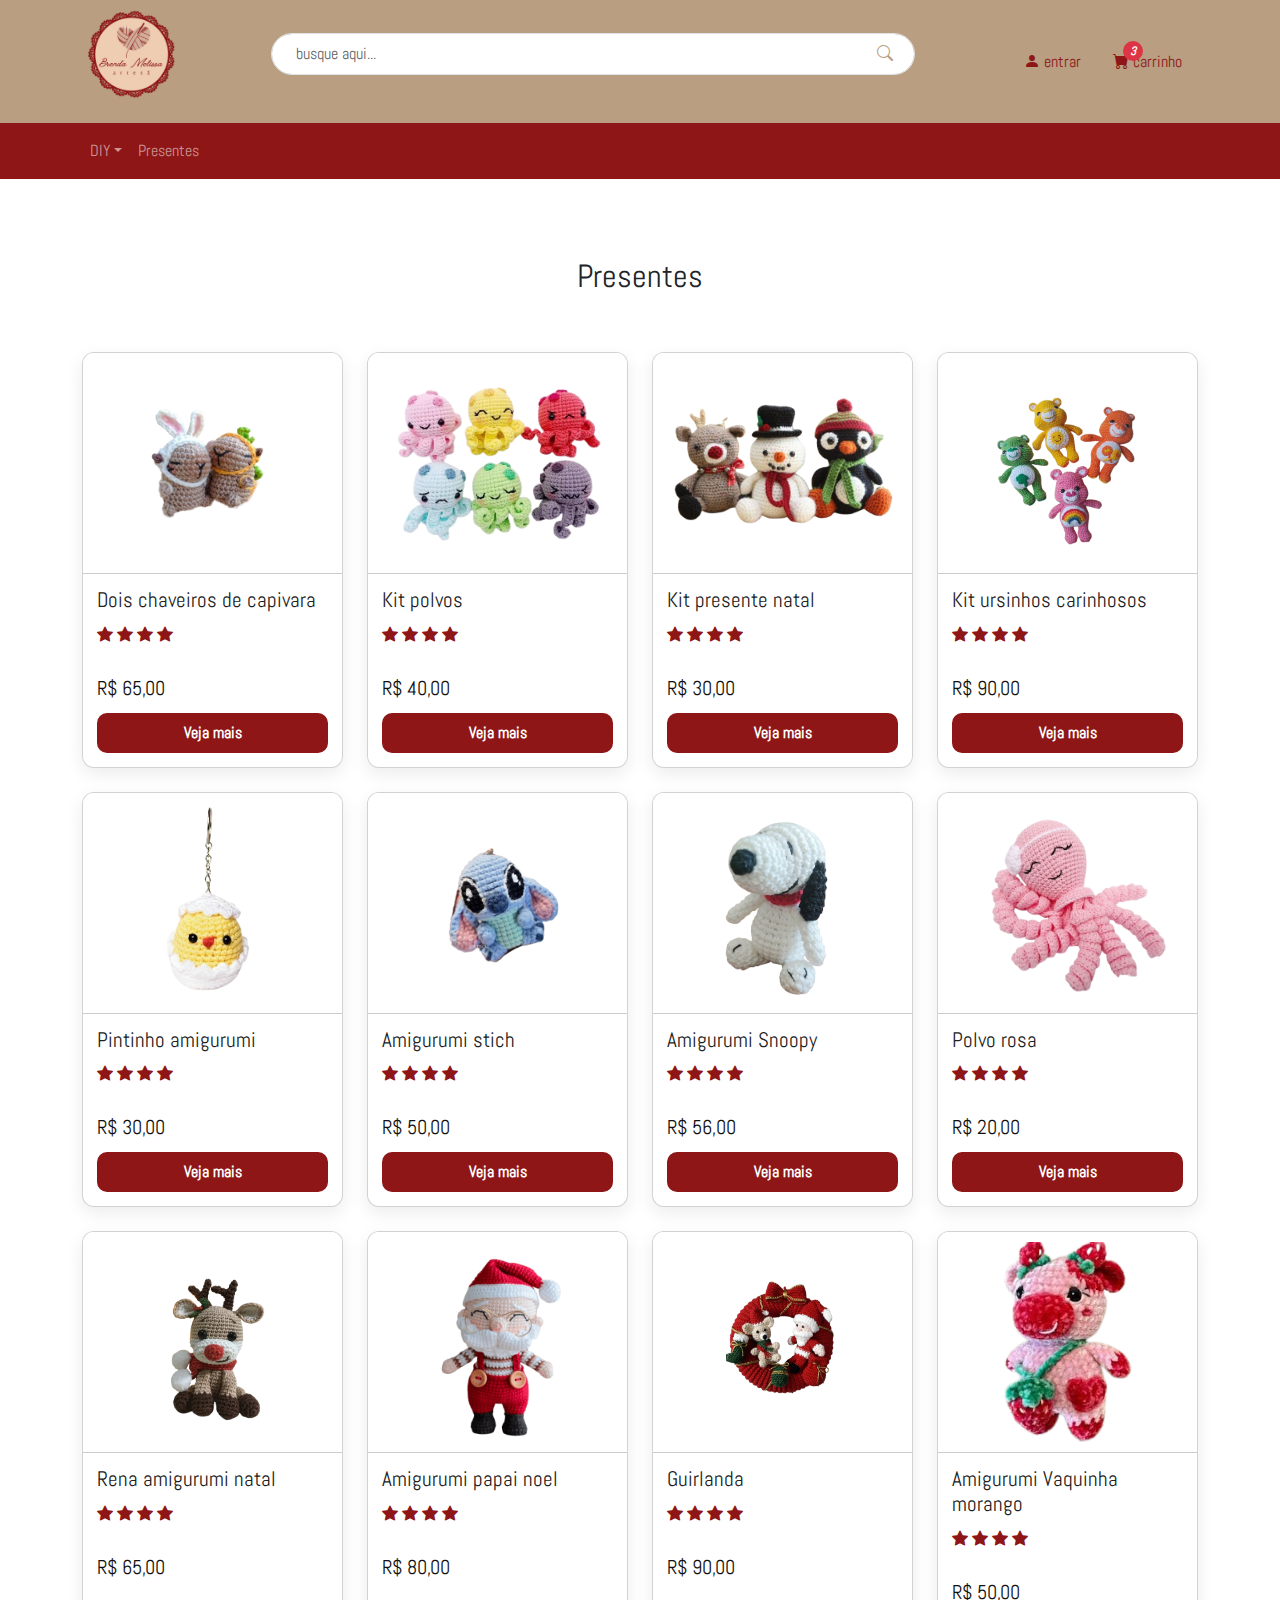
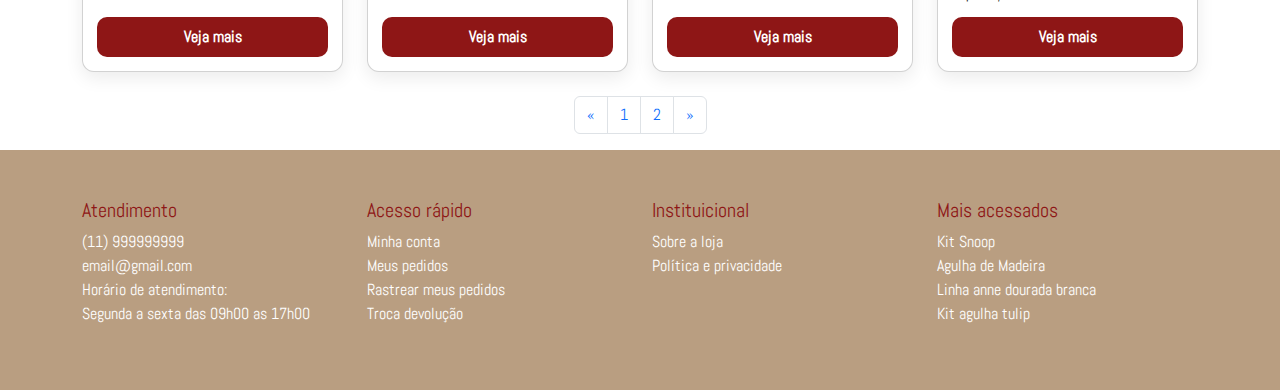
<file: Presentes.html>
<!doctype html>
<html lang="pt-br">

<head>
    <meta charset="utf-8">
    <meta name="viewport" content="width=device-width, initial-scale=1">

    <link rel="shortcut icon" href="assets/images/logo/logo-s.png" type="image/png">

    <title>Brenda Melissa Artesã</title>

    <link href="assets/styles/bootstrap.min.css" rel="stylesheet">

    <link rel="stylesheet" href="assets/styles/app.css">
    <link rel="stylesheet" href="assets/styles/produto.css">
    <link rel="stylesheet" href="assets/styles/produtos.css">

</head>

<body>

    <!-- cabeçalho principal -->
    <header class="bg-cor-secundaria">

        <div class="container">

            <div class="row g-3">

                <div class="col-lg-2 my-4 text-center text-lg-start">
                    <a href="index.html"><img src="assets/images/logo/logo.png" alt="" width="100"></a>
                </div>

                <div class="col-lg-7 my-4 d-flex align-items-center">
                    <form action="" class="site-search w-100">

                        <div class="input-group">
                            <input type="text" class="form-control rounded-pill py-2 px-4 pe-5"
                                placeholder="busque aqui...">
                            <button class="btn position-absolute"> <i class="bi bi-search"></i> </button>
                        </div>

                    </form>
                </div>

                <div class="col-lg-3 d-flex align-items-center justify-content-end">

                    <ul class="nav">
                        <li class="nav-item">
                            <a class="nav-link text-primary" href="#"><i class="bi bi-person-fill"></i> entrar</a>
                        </li>

                        <li class="nav-item">
                            <a class="nav-link text-primary" href="#"><i class="bi bi-cart-fill position-relative">
                                    <span
                                        class="badge position-absolute top-0 start-100 translate-middle bg-danger rounded-circle">3
                                    </span>
                                </i> carrinho</a>
                        </li>
                    </ul>

                </div>

            </div>

        </div>

    </header>
    <!-- /cabeçalho principal -->

    <nav class="navbar navbar-expand-lg navbar-dark bg-cor-primaria sticky-top">

        <div class="container">

            <button class="navbar-toggler" data-bs-toggle="collapse" data-bs-target="#menu-principal">
                <i class="navbar-toggler-icon"></i>
            </button>

            <div class="collapse navbar-collapse" id="menu-principal">

                <ul class="navbar-nav ">
                    <li class="nav-item dropdown">
                        <a class="nav-link dropdown-toggle" data-bs-toggle="dropdown" href="#">DIY</a>

                        <ul class="dropdown-menu ">
                            <li><a class="dropdown-item" href="produtos.html">Produtos</a></li>
                            <li><a class="dropdown-item" href="Linhas.html">Linhas</a></li>
                            <li><a class="dropdown-item" href="Agulhas.html">Agulhas</a></li>
                            <li><a class="dropdown-item" href="Kits.html">Kits</a></li>

                        </ul>

                    </li>

                    <li class="nav-item">
                        <a class="nav-link" href="Presentes.html">Presentes</a>
                    </li>

                </ul>

            </div>
        </div>
    </nav>
    <!-- /.navbar -->

    <section class="mais-populares mt-5 text-center">
        <div class="container">
            <h2>Presentes</h2>
        </div>
    </section>
    <!-- /.mais-populares -->

    <main class="produtos container mt-5">
          <!-- Página 1 -->
        <section id="produtos-page-1" class="cards-page">
            <div class="row g-4">

                <div class="col-12 col-sm-6 col-md-4 col-lg-3">
                    <div class="card produtos">
                        <img src="assets/images/produtos/dupla_capivara.jpeg" class="card-img-top" alt="">
                        <div class="card-body">
                            <h5 class="card-title">Dois chaveiros de capivara</h5>
                            <p class="stars">
                                <i class="bi bi-star-fill"></i>
                                <i class="bi bi-star-fill"></i>
                                <i class="bi bi-star-fill"></i>
                                <i class="bi bi-star-fill"></i>
                            </p>
                            <p class="price">R$ 65,00</p>
                            <a href="produto.html" class="btn-card">Veja mais</a>
                        </div>
                    </div>
                </div>

                <div class="col-12 col-sm-6 col-md-4 col-lg-3">
                    <div class="card produtos">
                        <img src="assets/images/produtos/kit_polvos.webp" class="card-img-top" alt="">
                        <div class="card-body">
                            <h5 class="card-title">Kit polvos</h5>
                            <p class="stars">
                                <i class="bi bi-star-fill"></i>
                                <i class="bi bi-star-fill"></i>
                                <i class="bi bi-star-fill"></i>
                                <i class="bi bi-star-fill"></i>
                            </p>
                            <p class="price">R$ 40,00</p>
                            <a href="produto.html" class="btn-card">Veja mais</a>
                        </div>
                    </div>
                </div>

                <div class="col-12 col-sm-6 col-md-4 col-lg-3">
                    <div class="card produtos">
                        <img src="assets/images/produtos/kit_presente_natal.jpg" class="card-img-top" alt="">
                        <div class="card-body">
                            <h5 class="card-title">Kit presente natal</h5>
                            <p class="stars">
                                <i class="bi bi-star-fill"></i>
                                <i class="bi bi-star-fill"></i>
                                <i class="bi bi-star-fill"></i>
                                <i class="bi bi-star-fill"></i>
                            </p>
                            <p class="price">R$ 30,00</p>
                            <a href="produto.html" class="btn-card">Veja mais</a>
                        </div>
                    </div>
                </div>

                <div class="col-12 col-sm-6 col-md-4 col-lg-3">
                    <div class="card produtos">
                        <img src="assets/images/produtos/p_ursinho_carinhoso.webp" class="card-img-top" alt="">
                        <div class="card-body">
                            <h5 class="card-title">Kit ursinhos carinhosos</h5>
                            <p class="stars">
                                <i class="bi bi-star-fill"></i>
                                <i class="bi bi-star-fill"></i>
                                <i class="bi bi-star-fill"></i>
                                <i class="bi bi-star-fill"></i>
                            </p>
                            <p class="price">R$ 90,00</p>
                            <a href="produto.html" class="btn-card">Veja mais</a>
                        </div>
                    </div>
                </div>

                <div class="col-12 col-sm-6 col-md-4 col-lg-3">
                    <div class="card produtos">
                        <img src="assets/images/produtos/pintinho_presente.webp" class="card-img-top" alt="">
                        <div class="card-body">
                            <h5 class="card-title">Pintinho amigurumi</h5>
                            <p class="stars">
                                <i class="bi bi-star-fill"></i>
                                <i class="bi bi-star-fill"></i>
                                <i class="bi bi-star-fill"></i>
                                <i class="bi bi-star-fill"></i>
                            </p>
                            <p class="price">R$ 30,00</p>
                            <a href="produto.html" class="btn-card">Veja mais</a>
                        </div>
                    </div>
                </div>

                <div class="col-12 col-sm-6 col-md-4 col-lg-3">
                    <div class="card produtos">
                        <img src="assets/images/produtos/stitch_presente.webp" class="card-img-top" alt="">
                        <div class="card-body">
                            <h5 class="card-title">Amigurumi stich</h5>
                            <p class="stars">
                                <i class="bi bi-star-fill"></i>
                                <i class="bi bi-star-fill"></i>
                                <i class="bi bi-star-fill"></i>
                                <i class="bi bi-star-fill"></i>
                            </p>
                            <p class="price">R$ 50,00</p>
                            <a href="produto.html" class="btn-card">Veja mais</a>
                        </div>
                    </div>
                </div>

                <div class="col-12 col-sm-6 col-md-4 col-lg-3">
                    <div class="card produtos">
                        <img src="assets/images/produtos/snoopy_presente.jpg" class="card-img-top" alt="">
                        <div class="card-body">
                            <h5 class="card-title">Amigurumi Snoopy</h5>
                            <p class="stars">
                                <i class="bi bi-star-fill"></i>
                                <i class="bi bi-star-fill"></i>
                                <i class="bi bi-star-fill"></i>
                                <i class="bi bi-star-fill"></i>
                            </p>
                            <p class="price">R$ 56,00</p>
                            <a href="produto.html" class="btn-card">Veja mais</a>
                        </div>
                    </div>
                </div>

                <div class="col-12 col-sm-6 col-md-4 col-lg-3">
                    <div class="card produtos">
                        <img src="assets/images/produtos/polvo_rosa.jpg" class="card-img-top" alt="">
                        <div class="card-body">
                            <h5 class="card-title">Polvo rosa</h5>
                            <p class="stars">
                                <i class="bi bi-star-fill"></i>
                                <i class="bi bi-star-fill"></i>
                                <i class="bi bi-star-fill"></i>
                                <i class="bi bi-star-fill"></i>
                            </p>
                            <p class="price">R$ 20,00</p>
                            <a href="produto.html" class="btn-card">Veja mais</a>
                        </div>
                    </div>
                </div>

                <div class="col-12 col-sm-6 col-md-4 col-lg-3">
                    <div class="card produtos">
                        <img src="assets/images/produtos/rena_natal.webp" class="card-img-top" alt="">
                        <div class="card-body">
                            <h5 class="card-title">Rena amigurumi  natal</h5>
                            <p class="stars">
                                <i class="bi bi-star-fill"></i>
                                <i class="bi bi-star-fill"></i>
                                <i class="bi bi-star-fill"></i>
                                <i class="bi bi-star-fill"></i>
                            </p>
                            <p class="price">R$ 65,00</p>
                            <a href="produto.html" class="btn-card">Veja mais</a>
                        </div>
                    </div>
                </div>

                <div class="col-12 col-sm-6 col-md-4 col-lg-3">
                    <div class="card produtos">
                        <img src="assets/images/produtos/papai_noel.png" class="card-img-top" alt="">
                        <div class="card-body">
                            <h5 class="card-title">Amigurumi papai noel</h5>
                            <p class="stars">
                                <i class="bi bi-star-fill"></i>
                                <i class="bi bi-star-fill"></i>
                                <i class="bi bi-star-fill"></i>
                                <i class="bi bi-star-fill"></i>
                            </p>
                            <p class="price">R$ 80,00</p>
                            <a href="produto.html" class="btn-card">Veja mais</a>
                        </div>
                    </div>
                </div>


                <div class="col-12 col-sm-6 col-md-4 col-lg-3">
                    <div class="card produtos">
                        <img src="assets/images/produtos/guirlanda.jpg" class="card-img-top" alt="">
                        <div class="card-body">
                            <h5 class="card-title">Guirlanda</h5>
                            <p class="stars">
                                <i class="bi bi-star-fill"></i>
                                <i class="bi bi-star-fill"></i>
                                <i class="bi bi-star-fill"></i>
                                <i class="bi bi-star-fill"></i>
                            </p>
                            <p class="price">R$ 90,00</p>
                            <a href="produto.html" class="btn-card">Veja mais</a>
                        </div>
                    </div>
                </div>

                <div class="col-12 col-sm-6 col-md-4 col-lg-3">
                    <div class="card produtos">
                        <img src="assets/images/produtos/vaca_morango.png" class="card-img-top" alt="">
                        <div class="card-body">
                            <h5 class="card-title">Amigurumi Vaquinha  morango</h5>
                            <p class="stars">
                                <i class="bi bi-star-fill"></i>
                                <i class="bi bi-star-fill"></i>
                                <i class="bi bi-star-fill"></i>
                                <i class="bi bi-star-fill"></i>
                            </p>
                            <p class="price">R$ 50,00</p>
                            <a href="produto.html" class="btn-card">Veja mais</a>
                        </div>
                    </div>
                </div>
            </div> <!--/.card-row -->
        </section>

        <!-- Página 2--> 
        <section id="produtos-page-2" class="cards-page" style="display:none;">
            <div class="row g-4">
                <div class="col-12 col-sm-6 col-md-4 col-lg-3">
                    <div class="card produtos">
                        <img src="assets/images/produtos/boneca_ami_v.jpg" class="card-img-top"
                            alt="Linha Colorida Brilho">
                        <div class="card-body">
                            <h5 class="card-title">Boneca bailarina</h5>
                            <p class="stars">
                                <i class="bi bi-star-fill"></i>
                                <i class="bi bi-star-fill"></i>
                                <i class="bi bi-star-fill"></i>
                                <i class="bi bi-star-fill"></i>
                            </p>
                            <p class="price">R$ 80,00</p>
                            <a href="produto.html" class="btn-card">Veja mais</a>
                        </div>
                    </div>
                </div>

                        <div class="col-12 col-sm-6 col-md-4 col-lg-3">
                    <div class="card produtos">
                        <img src="assets/images/produtos/boneca_natal.png" class="card-img-top"
                            alt="Linha Colorida Brilho">
                        <div class="card-body">
                            <h5 class="card-title">Boneca natalina</h5>
                            <p class="stars">
                                <i class="bi bi-star-fill"></i>
                                <i class="bi bi-star-fill"></i>
                                <i class="bi bi-star-fill"></i>
                                <i class="bi bi-star-fill"></i>
                            </p>
                            <p class="price">R$ 100,00</p>
                            <a href="produto.html" class="btn-card">Veja mais</a>
                        </div>
                    </div>
                </div>

                        <div class="col-12 col-sm-6 col-md-4 col-lg-3">
                    <div class="card produtos">
                        <img src="assets/images/produtos/tartaruaga_ami.webp" class="card-img-top"
                            alt="Linha Colorida Brilho">
                        <div class="card-body">
                            <h5 class="card-title">Tartaruga amigurumi</h5>
                            <p class="stars">
                                <i class="bi bi-star-fill"></i>
                                <i class="bi bi-star-fill"></i>
                                <i class="bi bi-star-fill"></i>
                                <i class="bi bi-star-fill"></i>
                            </p>
                            <p class="price">R$ 30,00</p>
                            <a href="produto.html" class="btn-card">Veja mais</a>
                        </div>
                    </div>
                </div>

                        <div class="col-12 col-sm-6 col-md-4 col-lg-3">
                    <div class="card produtos">
                        <img src="assets/images/produtos/unicornio_croche.webp" class="card-img-top"
                            alt="Linha Colorida Brilho">
                        <div class="card-body">
                            <h5 class="card-title">Unicornio</h5>
                            <p class="stars">
                                <i class="bi bi-star-fill"></i>
                                <i class="bi bi-star-fill"></i>
                                <i class="bi bi-star-fill"></i>
                                <i class="bi bi-star-fill"></i>
                            </p>
                            <p class="price">R$ 80,00</p>
                            <a href="produto.html" class="btn-card">Veja mais</a>
                        </div>
                    </div>
                </div>

                        <div class="col-12 col-sm-6 col-md-4 col-lg-3">
                    <div class="card produtos">
                        <img src="assets/images/produtos/ursinho_branco.webp" class="card-img-top"
                            alt="Linha Colorida Brilho">
                        <div class="card-body">
                            <h5 class="card-title">Ursinho</h5>
                            <p class="stars">
                                <i class="bi bi-star-fill"></i>
                                <i class="bi bi-star-fill"></i>
                                <i class="bi bi-star-fill"></i>
                                <i class="bi bi-star-fill"></i>
                            </p>
                            <p class="price">R$ 50,00</p>
                            <a href="produto.html" class="btn-card">Veja mais</a>
                        </div>
                    </div>
                </div>

                        <div class="col-12 col-sm-6 col-md-4 col-lg-3">
                    <div class="card produtos">
                        <img src="assets/images/produtos/naninha-ursinho.png" class="card-img-top"
                            alt="Linha Colorida Brilho">
                        <div class="card-body">
                            <h5 class="card-title">Naninha ursinho</h5>
                            <p class="stars">
                                <i class="bi bi-star-fill"></i>
                                <i class="bi bi-star-fill"></i>
                                <i class="bi bi-star-fill"></i>
                                <i class="bi bi-star-fill"></i>
                            </p>
                            <p class="price">R$ 30,00</p>
                            <a href="produto.html" class="btn-card">Veja mais</a>
                        </div>
                    </div>
                </div>
                
                    <div class="col-12 col-sm-6 col-md-4 col-lg-3">
                    <div class="card produtos">
                        <img src="assets/images/produtos/naninha-ursinha.webp" class="card-img-top"
                            alt="Linha Colorida Brilho">
                        <div class="card-body">
                            <h5 class="card-title">Naninha ursinha</h5>
                            <p class="stars">
                                <i class="bi bi-star-fill"></i>
                                <i class="bi bi-star-fill"></i>
                                <i class="bi bi-star-fill"></i>
                                <i class="bi bi-star-fill"></i>
                            </p>
                            <p class="price">R$ 30,00</p>
                            <a href="produto.html" class="btn-card">Veja mais</a>
                        </div>
                    </div>
                </div>

                  <div class="col-12 col-sm-6 col-md-4 col-lg-3">
                    <div class="card produtos">
                        <img src="assets/images/produtos/ursinho_poo.jpg" class="card-img-top" alt="">
                        <div class="card-body">
                            <h5 class="card-title">Ursinho poo</h5>
                            <p class="stars">
                                <i class="bi bi-star-fill"></i>
                                <i class="bi bi-star-fill"></i>
                                <i class="bi bi-star-fill"></i>
                                <i class="bi bi-star-fill"></i>
                            </p>
                            <p class="price">R$ 50,00</p>
                            <a href="produto.html" class="btn-card">Veja mais</a>
                        </div>
                    </div>
                </div>

                  <div class="col-12 col-sm-6 col-md-4 col-lg-3">
                    <div class="card produtos">
                        <img src="assets/images/produtos/ursinho_marrom.png" class="card-img-top" alt="">
                        <div class="card-body">
                            <h5 class="card-title">Ursinho marrom love</h5>
                            <p class="stars">
                                <i class="bi bi-star-fill"></i>
                                <i class="bi bi-star-fill"></i>
                                <i class="bi bi-star-fill"></i>
                                <i class="bi bi-star-fill"></i>
                            </p>
                            <p class="price">R$ 80,00</p>
                            <a href="produto.html" class="btn-card">Veja mais</a>
                        </div>
                    </div>
                </div>

                  <div class="col-12 col-sm-6 col-md-4 col-lg-3">
                    <div class="card produtos">
                        <img src="assets/images/produtos/kuromi.jpg" class="card-img-top" alt="">
                        <div class="card-body">
                            <h5 class="card-title">Amigurumi Kurumi</h5>
                            <p class="stars">
                                <i class="bi bi-star-fill"></i>
                                <i class="bi bi-star-fill"></i>
                                <i class="bi bi-star-fill"></i>
                                <i class="bi bi-star-fill"></i>
                            </p>
                            <p class="price">R$ 100,00</p>
                            <a href="produto.html" class="btn-card">Veja mais</a>
                        </div>
                    </div>
                </div>
                
                  <div class="col-12 col-sm-6 col-md-4 col-lg-3">
                    <div class="card produtos">
                        <img src="assets/images/produtos/girafa_ami.png" class="card-img-top" alt="">
                        <div class="card-body">
                            <h5 class="card-title">Amigurumi girafa</h5>
                            <p class="stars">
                                <i class="bi bi-star-fill"></i>
                                <i class="bi bi-star-fill"></i>
                                <i class="bi bi-star-fill"></i>
                                <i class="bi bi-star-fill"></i>
                            </p>
                            <p class="price">R$ 60,00</p>
                            <a href="produto.html" class="btn-card">Veja mais</a>
                        </div>
                    </div>
                </div>
                
                  <div class="col-12 col-sm-6 col-md-4 col-lg-3">
                    <div class="card produtos">
                        <img src="assets/images/produtos/bulbasaur.jpg" class="card-img-top" alt="">
                        <div class="card-body">
                            <h5 class="card-title">Amigurumi bulbasaur</h5>
                            <p class="stars">
                                <i class="bi bi-star-fill"></i>
                                <i class="bi bi-star-fill"></i>
                                <i class="bi bi-star-fill"></i>
                                <i class="bi bi-star-fill"></i>
                            </p>
                            <p class="price">R$ 50,00</p>
                            <a href="produto.html" class="btn-card">Veja mais</a>
                        </div>
                    </div>
                </div>
                
            </div>
        </section>

        <!-- Paginação nova aplicação do bootstrap------->

        <nav aria-label="Page navigation example">
            <ul class="pagination justify-content-center mt-4">
                <li class="page-item"><a class="page-link" href="#" onclick="showPage(1)">&laquo;</a></li>
                <!---As setas aparecem-->
                <li class="page-item"><a class="page-link" href="#" onclick="showPage(1)">1</a></li>
                <li class="page-item"><a class="page-link" href="#" onclick="showPage(2)">2</a></li>
                <li class="page-item"><a class="page-link" href="#" onclick="showPage(2)">&raquo;</a></li>
                <!---Deixa as setas no próximo-->
            </ul>
        </nav>
    </main>

    <script>
        function showPage(num) {
            paginas = document.getElementsByClassName('cards-page');
            for (i = 0; i < paginas.length; i++) {
                paginas[i].style.display = 'none';
            }
            document.getElementById('produtos-page-' + num).style.display = 'block';
        }
    </script>






    <footer class="bg-cor-secundaria text-white">

        <div class="container py-5">

            <div class="row">

                <div class="col-md-3">

                    <h5 class="text-primary">Atendimento</h5>

                    <ul>
                        <li>(11) 999999999</li>
                        <li>email@gmail.com</li>
                        <li>Horário de atendimento:</li>

                        <li>Segunda a sexta das 09h00 as 17h00</li>
                    </ul>
                </div>

                <div class="col-md-3">

                    <h5 class="text-primary">Acesso rápido</h5>

                    <ul>
                        <li>Minha conta </li>
                        <li>Meus pedidos</li>
                        <li>Rastrear meus pedidos</li>
                        <li>Troca devolução</li>
                    </ul>
                </div>

                <div class="col-md-3">

                    <h5 class="text-primary">Instituicional</h5>

                    <ul>
                        <li>Sobre a loja</li>
                        <li>Política e privacidade</li>

                    </ul>
                </div>

                <div class="col-md-3 mb-5 mb-md-0">

                    <h5 class="text-primary">Mais acessados</h5>

                    <ul>
                        <li>Kit Snoop</li>
                        <li>Agulha de Madeira</li>
                        <li>Linha anne dourada branca </li>
                        <li>Kit agulha tulip</li>

                    </ul>
                </div>

            </div>

        </div>

    </footer>

    <script src="assets/scripts/bootstrap.bundle.min.js"></script>
</body>


</html>
</file>
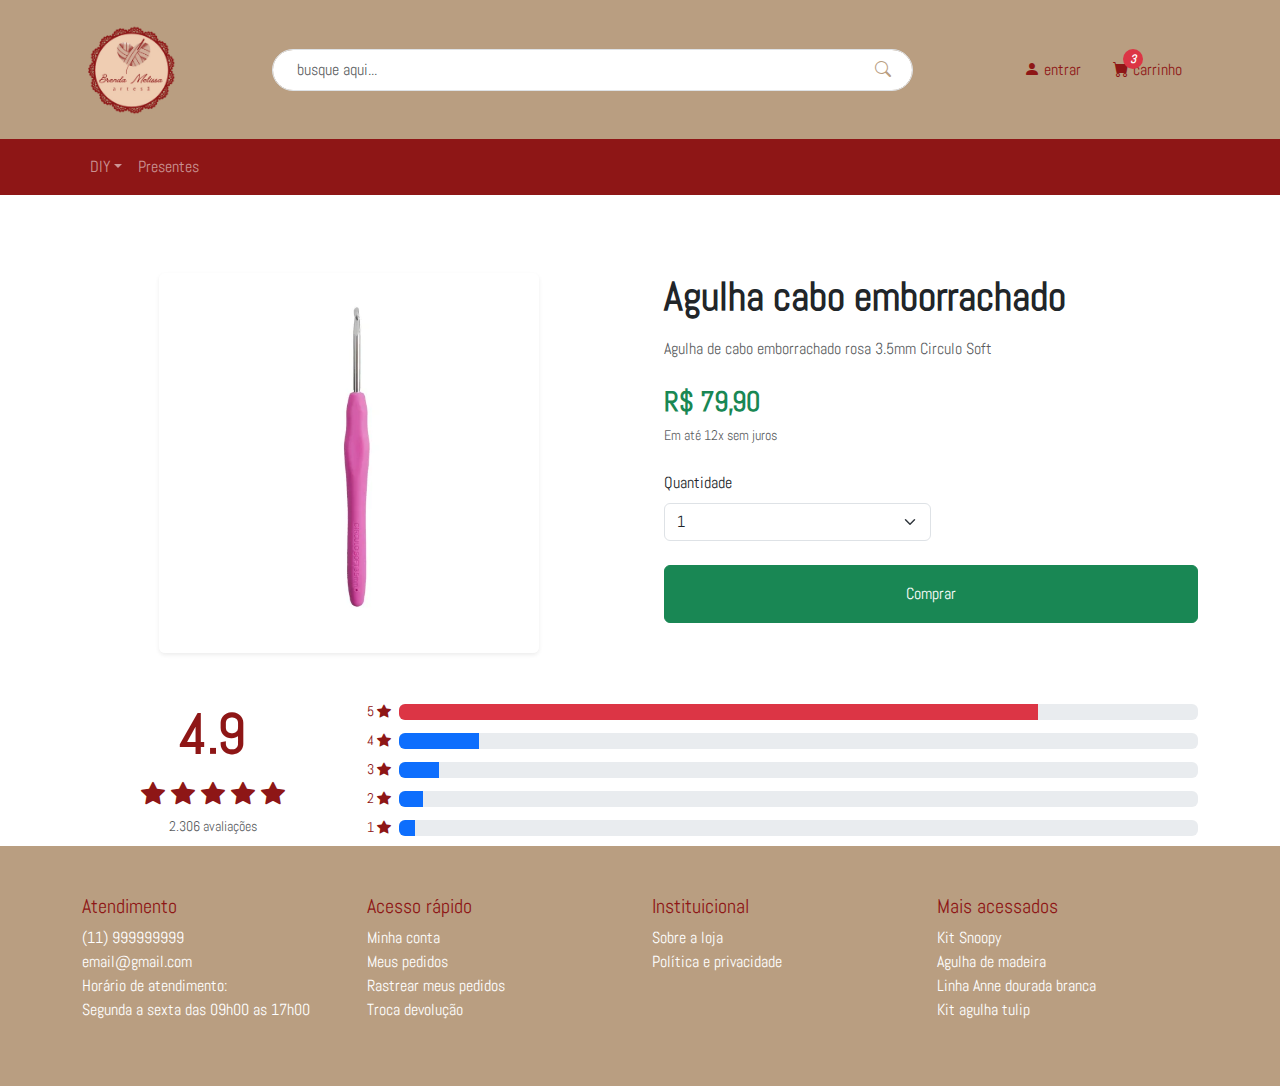
<file: produto.html>
<!doctype html>
<html lang="pt-br">

<head>
    <meta charset="utf-8">
    <meta name="viewport" content="width=device-width, initial-scale=1">

    <link rel="shortcut icon" href="assets/images/logo/logo-s.png" type="image/png">

    <title>Brenda Melissa artesã</title>

    <link href="assets/styles/bootstrap.min.css" rel="stylesheet">

    <link rel="stylesheet" href="assets/styles/app.css">
    <link rel="stylesheet" href="assets/styles/produtos.css">
    <link rel="stylesheet" href="assets/styles/produto.css">


</head>

<body>

    <!-- cabeçalho principal -->
    <header class="bg-cor-secundaria">

        <div class="container">

            <div class="row">

                <div class="col-lg-2 my-4 text-center text-lg-start">
                    <a href="index.html"><img src="assets/images/logo/logo.png" alt="" width="100"></a>
                </div>

                <div class="col-lg-7 my-4 d-flex align-items-center">
                    <form action="" class="site-search w-100">

                        <div class="input-group">
                            <input type="text" class="form-control rounded-pill py-2 px-4 pe-5"
                                placeholder="busque aqui...">
                            <button class="btn position-absolute"> <i class="bi bi-search"></i> </button>
                        </div>

                    </form>
                </div>

                <div class="col-lg-3 d-flex align-items-center justify-content-end">

                    <ul class="nav">
                        <li class="nav-item">
                            <a class="nav-link text-primary" href="#"><i class="bi bi-person-fill"></i> entrar</a>
                        </li>

                        <li class="nav-item">
                            <a class="nav-link text-primary" href="#"><i class="bi bi-cart-fill position-relative">
                                    <span
                                        class="badge position-absolute top-0 start-100 translate-middle bg-danger rounded-circle">3
                                    </span>
                                </i> carrinho</a>
                        </li>
                    </ul>

                </div>

            </div>

        </div>

    </header>
    <!-- /cabeçalho principal -->

    <nav class="navbar navbar-expand-lg navbar-dark bg-cor-primaria sticky-top">

        <div class="container">

            <button class="navbar-toggler" data-bs-toggle="collapse" data-bs-target="#menu-principal">
                <i class="navbar-toggler-icon"></i>
            </button>

            <div class="collapse navbar-collapse" id="menu-principal">

                <ul class="navbar-nav ">
                    <li class="nav-item dropdown">
                        <a class="nav-link dropdown-toggle" data-bs-toggle="dropdown" href="#">DIY</a>

                        <ul class="dropdown-menu ">
                            <li><a class="dropdown-item" href="produtos.html">Produtos</a></li>
                            <li><a class="dropdown-item" href="Linhas.html">Linhas</a></li>
                            <li><a class="dropdown-item" href="Agulhas.html">Agulhas</a></li>
                            <li><a class="dropdown-item" href="Kit.html">Kits</a></li>
                        </ul>

                    </li>

                    <li class="nav-item">
                        <a class="nav-link" href="#">Presentes</a>
                    </li>

                </ul>

            </div>
        </div>
    </nav>
    <!-- /.navbar -->
<div class="container py-5">
    <div class="row g-5 align-items-start">

        <!-- Imagem -->
        <div class="col-md-6 text-center">
            <img src="assets/images/produtos/agulha_cabo_emborachado.webp"
                 class="img-fluid shadow-sm rounded"
                 style="max-width: 380px;"
                 alt="">
        </div>

        <!-- Informações -->
        <div class="col-md-6">

            <h1 class="fw-bold mb-3">Agulha cabo emborrachado</h1>
            <p class="text-muted mb-4">
                Agulha de cabo emborrachado rosa 3.5mm Circulo Soft
            </p>

            <h3 class="text-success fw-bold mb-1">R$ 79,90</h3>
            <small class="text-muted">Em até 12x sem juros</small>

            <form action="" class="mt-4">

                <label class="form-label fw-medium">Quantidade</label>
                <select class="form-select w-50">
                    <option value="1">1</option>
                    <option value="2">2</option>
                    <option value="3">3</option>
                </select>

                <button type="submit" class="btn btn-success w-100 mt-4 py-3">
                    Comprar
                </button>
            </form>

        </div>
    </div>
</div>
    <!-- /.descricao -->
    
    <div class="container">

<div class="row g-4">

    <div class="col-12 col-md-3 text-center">
        <h1 class="display-4 fw-bold text-primary">4.9</h1>

        <div class="text-primary fs-4">
            <i class="bi bi-star-fill"></i>
            <i class="bi bi-star-fill"></i>
            <i class="bi bi-star-fill"></i>
            <i class="bi bi-star-fill"></i>
            <i class="bi bi-star-fill"></i>
        </div>

        <div class="text-muted small mt-1">
            2.306 avaliações
        </div>
    </div>
    
    <div class="col-12 col-md-9">

        <!-- Linha 5 -->
        <div class="d-flex align-items-center mb-2">
            <div class="me-2 small text-primary">5 <i class="bi bi-star-fill"></i></div>
            <div class="progress flex-grow-1">
                <div class="progress-bar bg-danger" style="width: 80%"></div>
            </div>
        </div>

        <!-- Linha 4 -->
        <div class="d-flex align-items-center mb-2">
            <div class="me-2 small text-primary">4 <i class="bi bi-star-fill"></i></div>
            <div class="progress flex-grow-1">
                <div class="progress-bar bg-primary" style="width: 10%"></div>
            </div>
        </div>

        <!-- Linha 3 -->
        <div class="d-flex align-items-center mb-2">
            <div class="me-2 small text-primary">3 <i class="bi bi-star-fill"></i></div>
            <div class="progress flex-grow-1">
                <div class="progress-bar bg-primary" style="width: 5%"></div>
            </div>
        </div>

        <!-- Linha 2 -->
        <div class="d-flex align-items-center mb-2">
            <div class="me-2 small text-primary">2 <i class="bi bi-star-fill"></i></div>
            <div class="progress flex-grow-1">
                <div class="progress-bar bg-primary" style="width: 3%"></div>
            </div>
        </div>

        <!-- Linha 1 -->
        <div class="d-flex align-items-center mb-2">
            <div class="me-2 small text-primary">1 <i class="bi bi-star-fill"></i></div>
            <div class="progress flex-grow-1">
                <div class="progress-bar bg-primary" style="width: 2%"></div>
            </div>
        </div>

    </div>

</div>
    </div>


    <!-- /.satisfacao clientes -->

<div class=" cometarios row">
                <div class="col"></div>
                <div class="fb-comments"
                    data-href="https://www.seusite.com/sua-pagina"
                    data-width="100%"
                    data-numposts="5">
                </div>

            </div>

            <div id="fb-root"></div>
            <script async defer crossorigin="anonymous"
                src="https://connect.facebook.net/pt_BR/sdk.js#xfbml=1&version=v19.0"
                nonce="XYZ123">
            </script>


    </main>


    <footer class="bg-cor-secundaria text-white">

        <div class="container py-5">

            <div class="row">

                <div class="col-md-3">

                    <h5 class="text-primary">Atendimento</h5>

                    <ul>
                        <li>(11) 999999999</li>
                        <li>email@gmail.com</li>
                        <li>Horário de atendimento:</li>

                        <li>Segunda a sexta das 09h00 as 17h00</li>
                    </ul>
                </div>

                <div class="col-md-3">

                    <h5 class="text-primary">Acesso rápido</h5>

                    <ul>
                        <li>Minha conta </li>
                        <li>Meus pedidos</li>
                        <li>Rastrear meus pedidos</li>
                        <li>Troca devolução</li>
                    </ul>
                </div>

                <div class="col-md-3">

                    <h5 class="text-primary">Instituicional</h5>

                    <ul>
                        <li>Sobre a loja</li>
                        <li>Política e privacidade</li>

                    </ul>
                </div>

                <div class="col-md-3 mb-5 mb-md-0">

                    <h5 class="text-primary">Mais acessados</h5>

                    <ul>
                        <li>Kit Snoopy</li>
                        <li>Agulha de madeira</li>
                        <li>Linha Anne dourada branca</li>
                        <li>Kit agulha tulip</li>

                    </ul>
                </div>

            </div>

        </div>

    </footer>

    <script src="assets/scripts/bootstrap.bundle.min.js"></script>
</body>

</html>
</file>
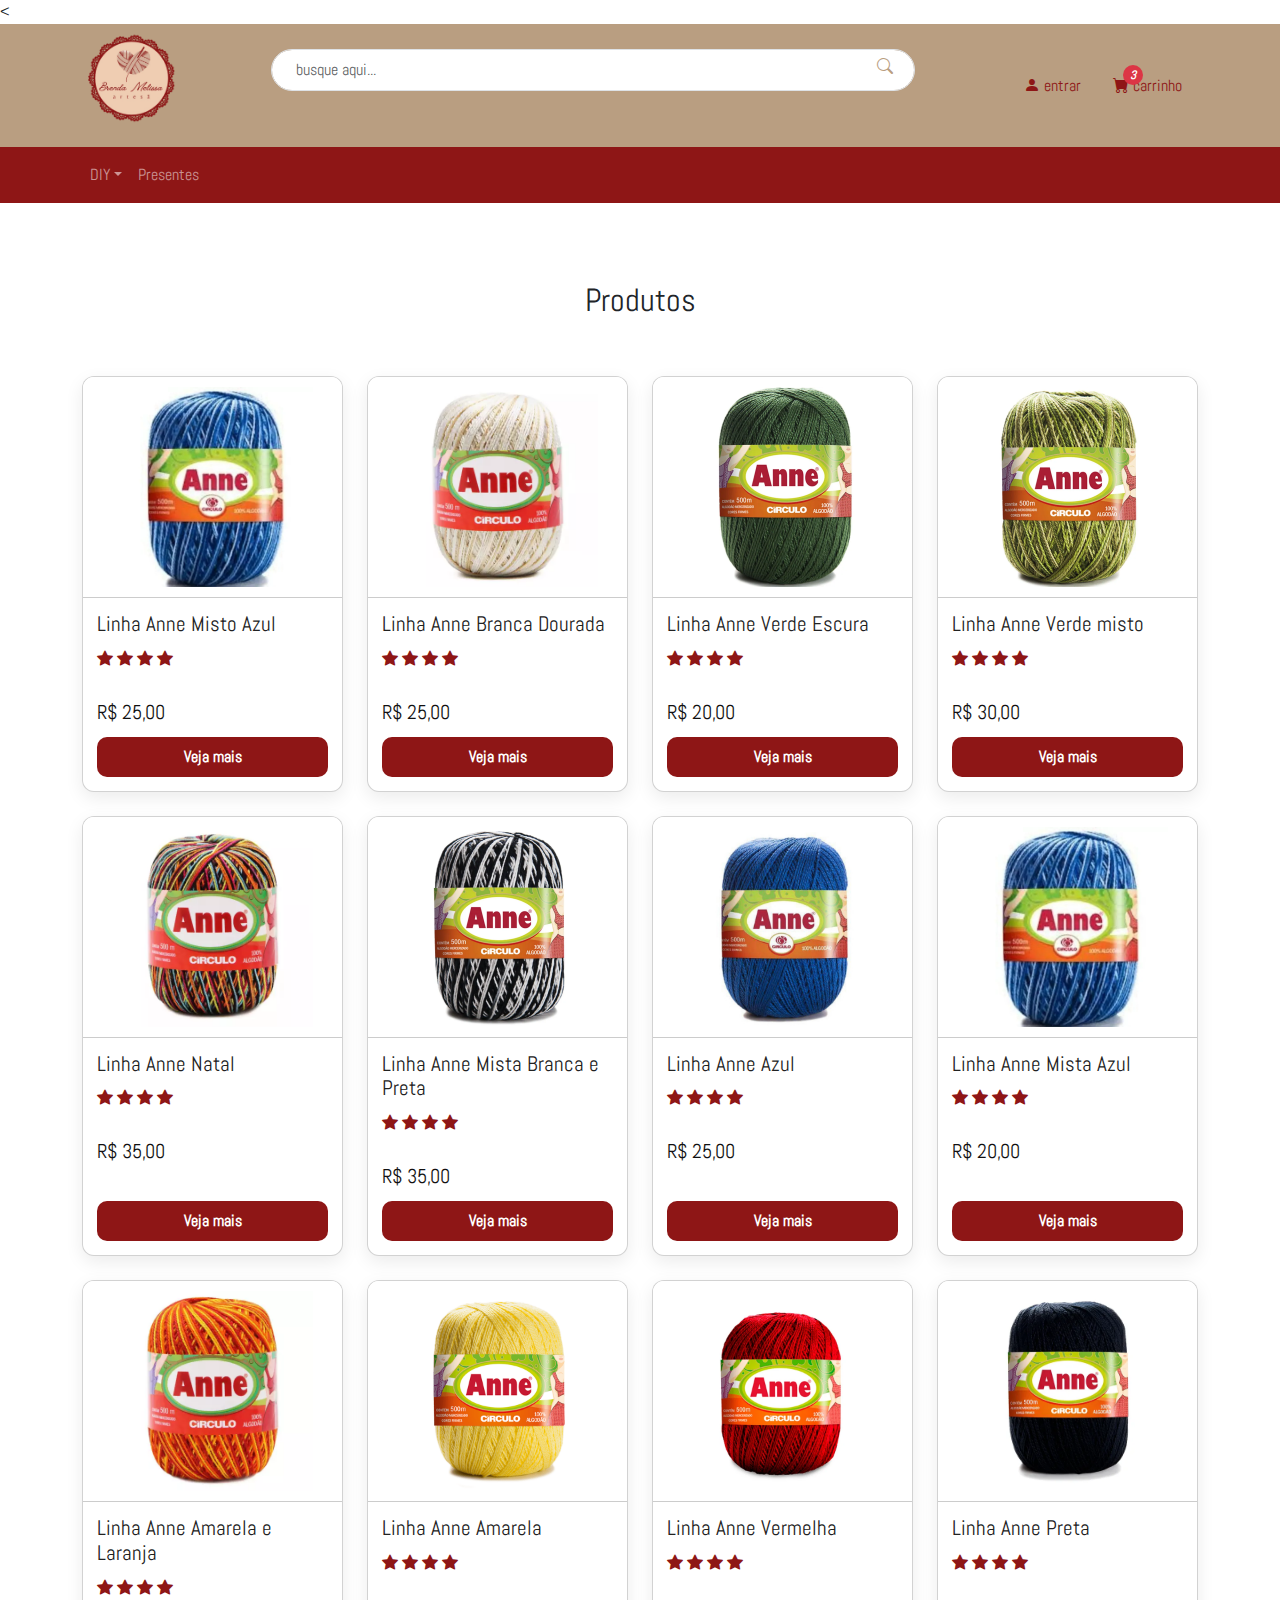
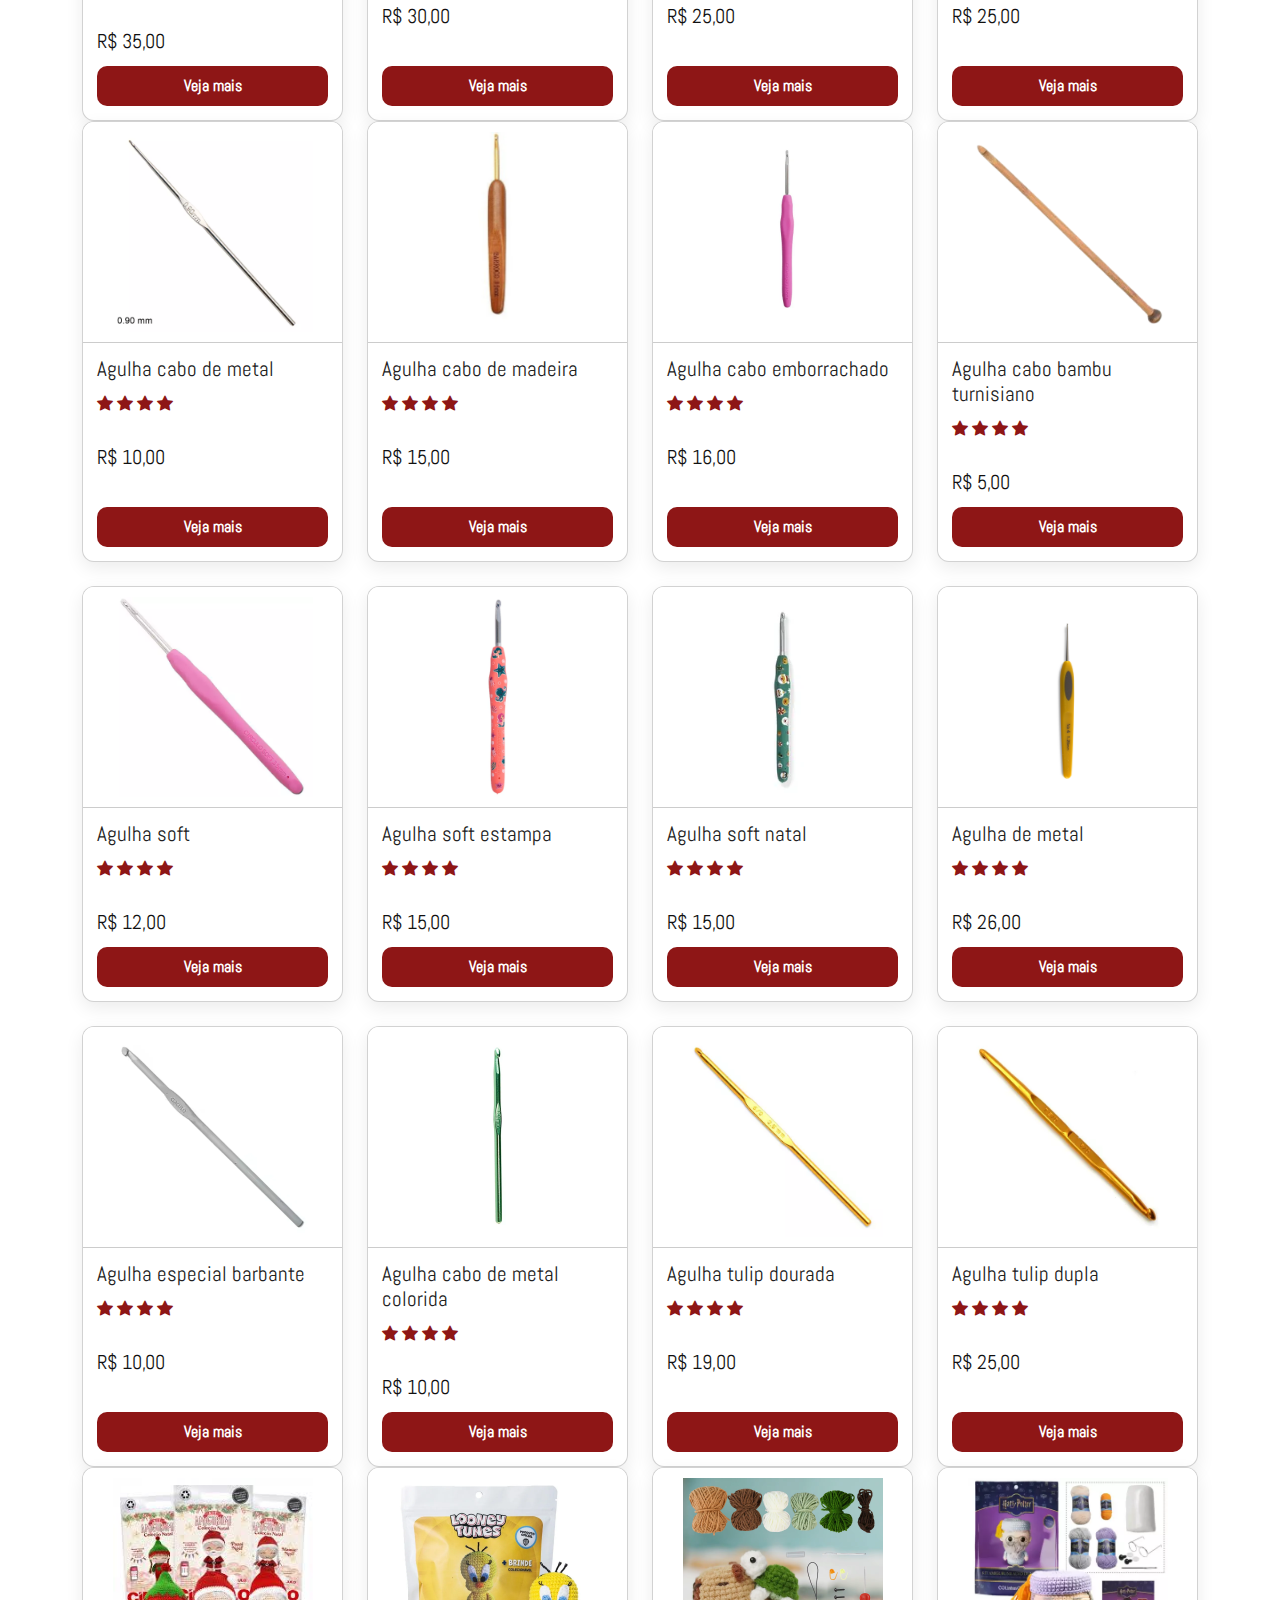
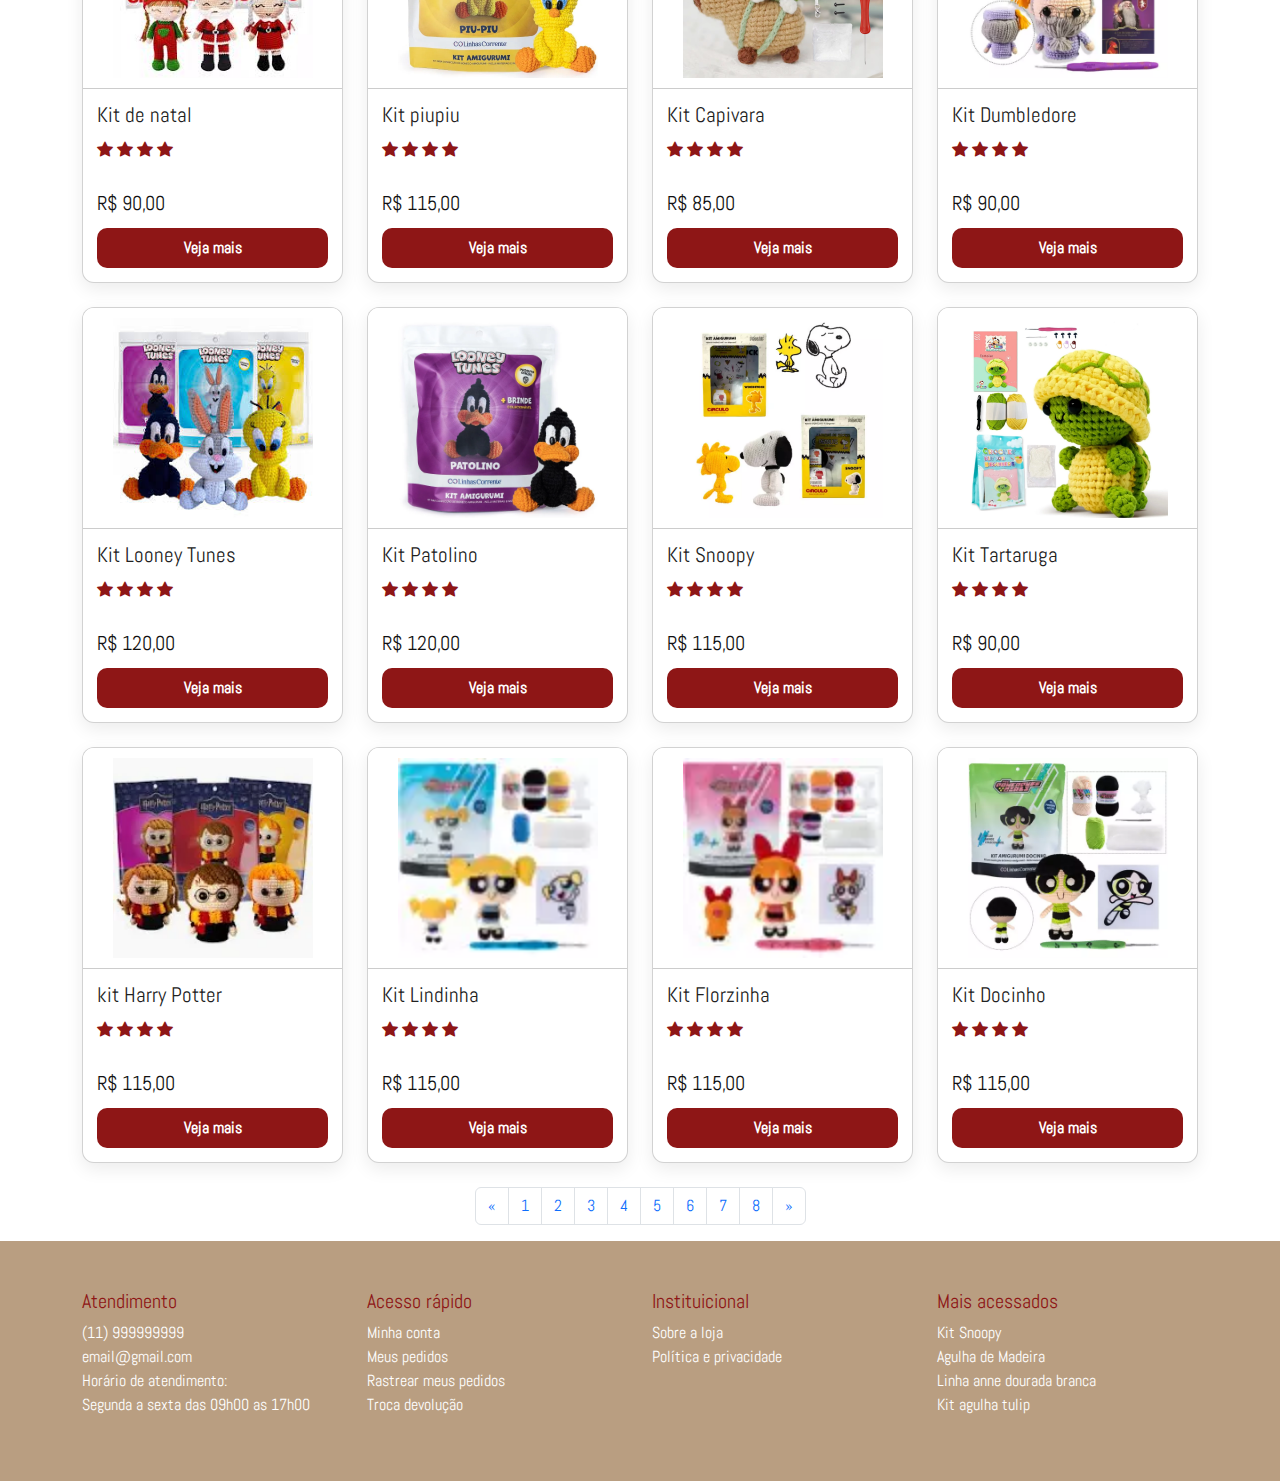
<file: produtos.html>
<<!doctype html>
<html lang="pt-br">

<head>
    <meta charset="utf-8">
    <meta name="viewport" content="width=device-width, initial-scale=1">

    <link rel="shortcut icon" href="assets/images/logo/logo-s.png" type="image/png">

    <title>Brenda Melissa Artesã</title>

    <link href="assets/styles/bootstrap.min.css" rel="stylesheet">

    <link rel="stylesheet" href="assets/styles/app.css">
    <link rel="stylesheet" href="assets/styles/produto.css">
    <link rel="stylesheet" href="assets/styles/produtos.css">

</head>

<body>

    <!-- cabeçalho principal -->
    <header class="bg-cor-secundaria">

        <div class="container">

            <div class="row g-3">

                <div class="col-lg-2 my-4 text-center text-lg-start">
                    <a href="index.html"><img src="assets/images/logo/logo.png" alt="" width="100"></a>
                </div>

                <div class="col-lg-7 my-4 d-flex align-items-center">
                    <form action="" class="site-search w-100">

                        <div class="input-group">
                            <input type="text" class="form-control rounded-pill py-2 px-4 pe-5"
                                placeholder="busque aqui...">
                            <button class="btn position-absolute"> <i class="bi bi-search"></i> </button>
                        </div>

                    </form>
                </div>

                <div class="col-lg-3 d-flex align-items-center justify-content-end">

                    <ul class="nav">
                        <li class="nav-item">
                            <a class="nav-link text-primary" href="#"><i class="bi bi-person-fill"></i> entrar</a>
                        </li>

                        <li class="nav-item">
                            <a class="nav-link text-primary" href="#"><i class="bi bi-cart-fill position-relative">
                                    <span
                                        class="badge position-absolute top-0 start-100 translate-middle bg-danger rounded-circle">3
                                    </span>
                                </i> carrinho</a>
                        </li>
                    </ul>

                </div>

            </div>

        </div>

    </header>
    <!-- /cabeçalho principal -->

    <nav class="navbar navbar-expand-lg navbar-dark bg-cor-primaria sticky-top">

        <div class="container">

            <button class="navbar-toggler" data-bs-toggle="collapse" data-bs-target="#menu-principal">
                <i class="navbar-toggler-icon"></i>
            </button>

            <div class="collapse navbar-collapse" id="menu-principal">

                <ul class="navbar-nav ">
                    <li class="nav-item dropdown">
                        <a class="nav-link dropdown-toggle" data-bs-toggle="dropdown" href="#">DIY</a>

                        <ul class="dropdown-menu ">
                            <li><a class="dropdown-item" href="produtos.html">Produtos</a></li>
                            <li><a class="dropdown-item" href="Linhas.html">Linhas</a></li>
                            <li><a class="dropdown-item" href="Agulhas.html">Agulhas</a></li>
                            <li><a class="dropdown-item" href="Kits.html">Kits</a></li>

                        </ul>

                    </li>

                    <li class="nav-item">
                        <a class="nav-link" href="Presentes.html">Presentes</a>
                    </li>

                </ul>

            </div>
        </div>
    </nav>
    <!-- /.navbar -->

    <section class="mais-populares mt-5 text-center">
        <div class="container">
            <h2>Produtos</h2>
        </div>
    </section>

    <!-- /.mais-populares -->



    <main class="produtos container mt-5">
        <!-- Página 1 -->
        <section id="produtos-page-1" class="cards-page">
            <div class="row g-4">
                <div class="col-12 col-sm-6 col-md-4 col-lg-3">
                    <div class="card produtos">
                        <img src="assets/images/produtos/linha_Anne_misto_azul.webp" class="card-img-top" alt="">
                        <div class="card-body">
                            <h5 class="card-title">Linha Anne Misto Azul</h5>
                            <p class="stars">
                                <i class="bi bi-star-fill"></i>
                                <i class="bi bi-star-fill"></i>
                                <i class="bi bi-star-fill"></i>
                                <i class="bi bi-star-fill"></i>
                            </p>
                            <p class="price">R$ 25,00</p>
                            <a href="#" class="btn-card">Veja mais</a>
                        </div>
                    </div>
                </div>

                <div class="col-12 col-sm-6 col-md-4 col-lg-3">
                    <div class="card produtos">
                        <img src="assets/images/produtos/linha_Anne_branca_dourada.webp" class="card-img-top" alt="">
                        <div class="card-body">
                            <h5 class="card-title">Linha Anne Branca Dourada</h5>
                            <p class="stars">
                                <i class="bi bi-star-fill"></i>
                                <i class="bi bi-star-fill"></i>
                                <i class="bi bi-star-fill"></i>
                                <i class="bi bi-star-fill"></i>
                            </p>
                            <p class="price">R$ 25,00</p>
                            <a href="#" class="btn-card">Veja mais</a>
                        </div>
                    </div>
                </div>

                <div class="col-12 col-sm-6 col-md-4 col-lg-3">
                    <div class="card produtos">
                        <img src="assets/images/produtos/linha_Anne_verde.webp" class="card-img-top" alt="">
                        <div class="card-body">
                            <h5 class="card-title">Linha Anne Verde Escura</h5>
                            <p class="stars">
                                <i class="bi bi-star-fill"></i>
                                <i class="bi bi-star-fill"></i>
                                <i class="bi bi-star-fill"></i>
                                <i class="bi bi-star-fill"></i>
                            </p>
                            <p class="price">R$ 20,00</p>
                            <a href="#" class="btn-card">Veja mais</a>
                        </div>
                    </div>
                </div>

                <div class="col-12 col-sm-6 col-md-4 col-lg-3">
                    <div class="card produtos">
                        <img src="assets/images/produtos/linha_Anne_misto_verde.webp" class="card-img-top" alt="">
                        <div class="card-body">
                            <h5 class="card-title">Linha Anne Verde misto</h5>
                            <p class="stars">
                                <i class="bi bi-star-fill"></i>
                                <i class="bi bi-star-fill"></i>
                                <i class="bi bi-star-fill"></i>
                                <i class="bi bi-star-fill"></i>
                            </p>
                            <p class="price">R$ 30,00</p>
                            <a href="#" class="btn-card">Veja mais</a>
                        </div>
                    </div>
                </div>

                <div class="col-12 col-sm-6 col-md-4 col-lg-3">
                    <div class="card produtos">
                        <img src="assets/images/produtos/linha_Anne_Natal.webp" class="card-img-top" alt="">
                        <div class="card-body">
                            <h5 class="card-title">Linha Anne Natal</h5>
                            <p class="stars">
                                <i class="bi bi-star-fill"></i>
                                <i class="bi bi-star-fill"></i>
                                <i class="bi bi-star-fill"></i>
                                <i class="bi bi-star-fill"></i>
                            </p>
                            <p class="price">R$ 35,00</p>
                            <a href="#" class="btn-card">Veja mais</a>
                        </div>
                    </div>
                </div>

                <div class="col-12 col-sm-6 col-md-4 col-lg-3">
                    <div class="card produtos">
                        <img src="assets/images/produtos/linha_Anne_misto_bracoPreta.webp" class="card-img-top" alt="">
                        <div class="card-body">
                            <h5 class="card-title">Linha Anne Mista Branca e Preta</h5>
                            <p class="stars">
                                <i class="bi bi-star-fill"></i>
                                <i class="bi bi-star-fill"></i>
                                <i class="bi bi-star-fill"></i>
                                <i class="bi bi-star-fill"></i>
                            </p>
                            <p class="price">R$ 35,00</p>
                            <a href="#" class="btn-card">Veja mais</a>
                        </div>
                    </div>
                </div>

                <div class="col-12 col-sm-6 col-md-4 col-lg-3">
                    <div class="card produtos">
                        <img src="assets/images/produtos/linha_Anne_azul.jpg" class="card-img-top" alt="">
                        <div class="card-body">
                            <h5 class="card-title">Linha Anne Azul</h5>
                            <p class="stars">
                                <i class="bi bi-star-fill"></i>
                                <i class="bi bi-star-fill"></i>
                                <i class="bi bi-star-fill"></i>
                                <i class="bi bi-star-fill"></i>
                            </p>
                            <p class="price">R$ 25,00</p>
                            <a href="#" class="btn-card">Veja mais</a>
                        </div>
                    </div>
                </div>
                <div class="col-12 col-sm-6 col-md-4 col-lg-3">
                    <div class="card produtos">
                        <img src="assets/images/produtos/linha_Anne_misto_azul.webp" class="card-img-top" alt="">
                        <div class="card-body">
                            <h5 class="card-title">Linha Anne Mista Azul</h5>
                            <p class="stars">
                                <i class="bi bi-star-fill"></i>
                                <i class="bi bi-star-fill"></i>
                                <i class="bi bi-star-fill"></i>
                                <i class="bi bi-star-fill"></i>
                            </p>
                            <p class="price">R$ 20,00</p>
                            <a href="#" class="btn-card">Veja mais</a>
                        </div>
                    </div>
                </div>
                <div class="col-12 col-sm-6 col-md-4 col-lg-3">
                    <div class="card produtos">
                        <img src="assets/images/produtos/linha_Anne_Amarela_Laranja.webp" class="card-img-top" alt="">
                        <div class="card-body">
                            <h5 class="card-title">Linha Anne Amarela e Laranja</h5>
                            <p class="stars">
                                <i class="bi bi-star-fill"></i>
                                <i class="bi bi-star-fill"></i>
                                <i class="bi bi-star-fill"></i>
                                <i class="bi bi-star-fill"></i>
                            </p>
                            <p class="price">R$ 35,00</p>
                            <a href="#" class="btn-card">Veja mais</a>
                        </div>
                    </div>
                </div>
                <div class="col-12 col-sm-6 col-md-4 col-lg-3">
                    <div class="card produtos">
                        <img src="assets/images/produtos/linha_Anne_amarela.png" class="card-img-top" alt="">
                        <div class="card-body">
                            <h5 class="card-title">Linha Anne Amarela</h5>
                            <p class="stars">
                                <i class="bi bi-star-fill"></i>
                                <i class="bi bi-star-fill"></i>
                                <i class="bi bi-star-fill"></i>
                                <i class="bi bi-star-fill"></i>
                            </p>
                            <p class="price">R$ 30,00</p>
                            <a href="#" class="btn-card">Veja mais</a>
                        </div>
                    </div>
                </div>
                <div class="col-12 col-sm-6 col-md-4 col-lg-3">
                    <div class="card produtos">
                        <img src="assets/images/produtos/linha_Anne_vermelha.webp" class="card-img-top" alt="">
                        <div class="card-body">
                            <h5 class="card-title">Linha Anne Vermelha</h5>
                            <p class="stars">
                                <i class="bi bi-star-fill"></i>
                                <i class="bi bi-star-fill"></i>
                                <i class="bi bi-star-fill"></i>
                                <i class="bi bi-star-fill"></i>
                            </p>
                            <p class="price">R$ 25,00</p>
                            <a href="#" class="btn-card">Veja mais</a>
                        </div>
                    </div>
                </div>
                <div class="col-12 col-sm-6 col-md-4 col-lg-3">
                    <div class="card produtos">
                        <img src="assets/images/produtos/linha_Anne_preta.webp" class="card-img-top" alt="">
                        <div class="card-body">
                            <h5 class="card-title">Linha Anne Preta</h5>
                            <p class="stars">
                                <i class="bi bi-star-fill"></i>
                                <i class="bi bi-star-fill"></i>
                                <i class="bi bi-star-fill"></i>
                                <i class="bi bi-star-fill"></i>
                            </p>
                            <p class="price">R$ 25,00</p>
                            <a href="#" class="btn-card">Veja mais</a>
                        </div>
                    </div>
                </div>

            </div> <!--/.card-row -->
        </section>

        <!-- Página 2 -->
        <section id="produtos-page-2" class="cards-page" style="display:none;">
            <div class="row g-4">
                <div class="col-12 col-sm-6 col-md-4 col-lg-3">
                    <div class="card produtos">
                        <img src="assets/images/produtos/linha_b_marrom.webp" class="card-img-top" alt="">
                        <div class="card-body">
                            <h5 class="card-title">Linha Barroca Marrom</h5>
                            <p class="stars">
                                <i class="bi bi-star-fill"></i>
                                <i class="bi bi-star-fill"></i>
                                <i class="bi bi-star-fill"></i>
                                <i class="bi bi-star-fill"></i>
                            </p>
                            <p class="price">R$ 60,00</p>
                            <a href="#" class="btn-card">Veja mais</a>
                        </div>
                    </div>
                </div>

                <div class="col-12 col-sm-6 col-md-4 col-lg-3">
                    <div class="card produtos">
                        <img src="assets/images/produtos/linha_bri_verde.webp" class="card-img-top" alt="">
                        <div class="card-body">
                            <h5 class="card-title">Linha Brilho Verde </h5>
                            <p class="stars">
                                <i class="bi bi-star-fill"></i>
                                <i class="bi bi-star-fill"></i>
                                <i class="bi bi-star-fill"></i>
                                <i class="bi bi-star-fill"></i>
                            </p>
                            <p class="price">R$ 20,00</p>
                            <a href="#" class="btn-card">Veja mais</a>
                        </div>
                    </div>
                </div>

                <div class="col-12 col-sm-6 col-md-4 col-lg-3">
                    <div class="card produtos">
                        <img src="assets/images/produtos/linha_b_verde_pre.webp" class="card-img-top" alt="">
                        <div class="card-body">
                            <h5 class="card-title">Linha Barroca mista verde</h5>
                            <p class="stars">
                                <i class="bi bi-star-fill"></i>
                                <i class="bi bi-star-fill"></i>
                                <i class="bi bi-star-fill"></i>
                                <i class="bi bi-star-fill"></i>
                            </p>
                            <p class="price">R$ 30,00</p>
                            <a href="#" class="btn-card">Veja mais</a>
                        </div>
                    </div>
                </div>

                <div class="col-12 col-sm-6 col-md-4 col-lg-3">
                    <div class="card produtos">
                        <img src="assets/images/produtos/linha_b_rosa_pre.webp" class="card-img-top" alt="">
                        <div class="card-body">
                            <h5 class="card-title">Linha Barroca Rosa mista</h5>
                            <p class="stars">
                                <i class="bi bi-star-fill"></i>
                                <i class="bi bi-star-fill"></i>
                                <i class="bi bi-star-fill"></i>
                                <i class="bi bi-star-fill"></i>
                            </p>
                            <p class="price">R$ 60,00</p>
                            <a href="#" class="btn-card">Veja mais</a>
                        </div>
                    </div>
                </div>

                <div class="col-12 col-sm-6 col-md-4 col-lg-3">
                    <div class="card produtos">
                        <img src="assets/images/produtos/linha_b_premiun.png" class="card-img-top" alt="">
                        <div class="card-body">
                            <h5 class="card-title">Linha Barroca Premium</h5>
                            <p class="stars">
                                <i class="bi bi-star-fill"></i>
                                <i class="bi bi-star-fill"></i>
                                <i class="bi bi-star-fill"></i>
                                <i class="bi bi-star-fill"></i>
                            </p>
                            <p class="price">R$ 30,00</p>
                            <a href="#" class="btn-card">Veja mais</a>
                        </div>
                    </div>
                </div>

                <div class="col-12 col-sm-6 col-md-4 col-lg-3">
                    <div class="card produtos">
                        <img src="assets/images/produtos/linha_b_natal.jpg" class="card-img-top" alt="">
                        <div class="card-body">
                            <h5 class="card-title">Linha Brilho Natal</h5>
                            <p class="stars">
                                <i class="bi bi-star-fill"></i>
                                <i class="bi bi-star-fill"></i>
                                <i class="bi bi-star-fill"></i>
                                <i class="bi bi-star-fill"></i>
                            </p>
                            <p class="price">R$ 25,00</p>
                            <a href="#" class="btn-card">Veja mais</a>
                        </div>
                    </div>
                </div>

                <div class="col-12 col-sm-6 col-md-4 col-lg-3">
                    <div class="card produtos">
                        <img src="assets/images/produtos/linha_b_misto_v.webp" class="card-img-top" alt="">
                        <div class="card-body">
                            <h5 class="card-title">Linha Brilho Vermelha</h5>
                            <p class="stars">
                                <i class="bi bi-star-fill"></i>
                                <i class="bi bi-star-fill"></i>
                                <i class="bi bi-star-fill"></i>
                                <i class="bi bi-star-fill"></i>
                            </p>
                            <p class="price">R$ 36,00</p>
                            <a href="#" class="btn-card">Veja mais</a>
                        </div>
                    </div>
                </div>

                <div class="col-12 col-sm-6 col-md-4 col-lg-3">
                    <div class="card produtos">
                        <img src="assets/images/produtos/linha_b_marrom_f.webp" class="card-img-top" alt="">
                        <div class="card-body">
                            <h5 class="card-title">Linha Brilho Marrom escura</h5>
                            <p class="stars">
                                <i class="bi bi-star-fill"></i>
                                <i class="bi bi-star-fill"></i>
                                <i class="bi bi-star-fill"></i>
                                <i class="bi bi-star-fill"></i>
                            </p>
                            <p class="price">R$ 60,00</p>
                            <a href="#" class="btn-card">Veja mais</a>
                        </div>
                    </div>
                </div>

                <div class="col-12 col-sm-6 col-md-4 col-lg-3">
                    <div class="card produtos">
                        <img src="assets/images/produtos/linha_b_laranja.webp" class="card-img-top" alt="">
                        <div class="card-body">
                            <h5 class="card-title">Linha Brilho Laranja</h5>
                            <p class="stars">
                                <i class="bi bi-star-fill"></i>
                                <i class="bi bi-star-fill"></i>
                                <i class="bi bi-star-fill"></i>
                                <i class="bi bi-star-fill"></i>
                            </p>
                            <p class="price">R$ 60,00</p>
                            <a href="#" class="btn-card">Veja mais</a>
                        </div>
                    </div>
                </div>

                <div class="col-12 col-sm-6 col-md-4 col-lg-3">
                    <div class="card produtos">
                        <img src="assets/images/produtos/linha_b_branca.webp" class="card-img-top" alt="">
                        <div class="card-body">
                            <h5 class="card-title">Linha Barroco Branca</h5>
                            <p class="stars">
                                <i class="bi bi-star-fill"></i>
                                <i class="bi bi-star-fill"></i>
                                <i class="bi bi-star-fill"></i>
                                <i class="bi bi-star-fill"></i>
                            </p>
                            <p class="price">R$ 60,00</p>
                            <a href="#" class="btn-card">Veja mais</a>
                        </div>
                    </div>
                </div>

                <div class="col-12 col-sm-6 col-md-4 col-lg-3">
                    <div class="card produtos">
                        <img src="assets/images/produtos/linha_b_azul.jpg" class="card-img-top" alt="">
                        <div class="card-body">
                            <h5 class="card-title">Linha Barroco Azul</h5>
                            <p class="stars">
                                <i class="bi bi-star-fill"></i>
                                <i class="bi bi-star-fill"></i>
                                <i class="bi bi-star-fill"></i>
                                <i class="bi bi-star-fill"></i>
                            </p>
                            <p class="price">R$ 20,00</p>
                            <a href="#" class="btn-card">Veja mais</a>
                        </div>
                    </div>
                </div>

                <div class="col-12 col-sm-6 col-md-4 col-lg-3">
                    <div class="card produtos">
                        <img src="assets/images/produtos/linha_b_azul_esverdeado.jpg" class="card-img-top" alt="">
                        <div class="card-body">
                            <h5 class="card-title">Linha Brilho Azul esverdeado</h5>
                            <p class="stars">
                                <i class="bi bi-star-fill"></i>
                                <i class="bi bi-star-fill"></i>
                                <i class="bi bi-star-fill"></i>
                                <i class="bi bi-star-fill"></i>
                            </p>
                            <p class="price">R$ 30,00</p>
                            <a href="#" class="btn-card">Veja mais</a>
                        </div>
                    </div>
                </div>
            </div>
        </section>

        <!-- Página 3-->
        <section id="produtos-page-3" class="cards-page" style="display:none;">
            <div class="row g-4">

                <div class="col-12 col-sm-6 col-md-4 col-lg-3">
                    <div class="card produtos">
                        <img src="assets/images/produtos/linha_ami_vermelho.webp" class="card-img-top" alt="">
                        <div class="card-body">
                            <h5 class="card-title">Linha Amigurumi Vermelho</h5>
                            <p class="stars">
                                <i class="bi bi-star-fill"></i>
                                <i class="bi bi-star-fill"></i>
                                <i class="bi bi-star-fill"></i>
                                <i class="bi bi-star-fill"></i>
                            </p>
                            <p class="price">R$ 60,00</p>
                            <a href="#" class="btn-card">Veja mais</a>
                        </div>
                    </div>
                </div>

                <div class="col-12 col-sm-6 col-md-4 col-lg-3">
                    <div class="card produtos">
                        <img src="assets/images/produtos/linha_ami_verde.webp" class="card-img-top" alt="">
                        <div class="card-body">
                            <h5 class="card-title">Linha Amigurumi Verde</h5>
                            <p class="stars">
                                <i class="bi bi-star-fill"></i>
                                <i class="bi bi-star-fill"></i>
                                <i class="bi bi-star-fill"></i>
                                <i class="bi bi-star-fill"></i>
                            </p>
                            <p class="price">R$ 60,00</p>
                            <a href="#" class="btn-card">Veja mais</a>
                        </div>
                    </div>
                </div>

                <div class="col-12 col-sm-6 col-md-4 col-lg-3">
                    <div class="card produtos">
                        <img src="assets/images/produtos/linha_ami_rosa.webp" class="card-img-top" alt="">
                        <div class="card-body">
                            <h5 class="card-title">Linha Amigurumi Rosa </h5>
                            <p class="stars">
                                <i class="bi bi-star-fill"></i>
                                <i class="bi bi-star-fill"></i>
                                <i class="bi bi-star-fill"></i>
                                <i class="bi bi-star-fill"></i>
                            </p>
                            <p class="price">R$ 30,00</p>
                            <a href="#" class="btn-card">Veja mais</a>
                        </div>
                    </div>
                </div>
                <div class="col-12 col-sm-6 col-md-4 col-lg-3">
                    <div class="card produtos">
                        <img src="assets/images/produtos/linha_ami_rosa_forte.png" class="card-img-top" alt="">
                        <div class="card-body">
                            <h5 class="card-title">Linha Amigurumi Rosa Forte</h5>
                            <p class="stars">
                                <i class="bi bi-star-fill"></i>
                                <i class="bi bi-star-fill"></i>
                                <i class="bi bi-star-fill"></i>
                                <i class="bi bi-star-fill"></i>
                            </p>
                            <p class="price">R$ 60,00</p>
                            <a href="#" class="btn-card">Veja mais</a>
                        </div>
                    </div>
                </div>
                <div class="col-12 col-sm-6 col-md-4 col-lg-3">
                    <div class="card produtos">
                        <img src="assets/images/produtos/linha_ami_natal_brilho.webp" class="card-img-top" alt="">
                        <div class="card-body">
                            <h5 class="card-title">Linha Amigurumi Natal</h5>
                            <p class="stars">
                                <i class="bi bi-star-fill"></i>
                                <i class="bi bi-star-fill"></i>
                                <i class="bi bi-star-fill"></i>
                                <i class="bi bi-star-fill"></i>
                            </p>
                            <p class="price">R$ 80,00</p>
                            <a href="#" class="btn-card">Veja mais</a>
                        </div>
                    </div>
                </div>

                <div class="col-12 col-sm-6 col-md-4 col-lg-3">
                    <div class="card produtos">
                        <img src="assets/images/produtos/linha_ami_preta_b.webp" class="card-img-top" alt="">
                        <div class="card-body">
                            <h5 class="card-title">Linha Amigurumi Preta</h5>
                            <p class="stars">
                                <i class="bi bi-star-fill"></i>
                                <i class="bi bi-star-fill"></i>
                                <i class="bi bi-star-fill"></i>
                                <i class="bi bi-star-fill"></i>
                            </p>
                            <p class="price">R$ 70,00</p>
                            <a href="#" class="btn-card">Veja mais</a>
                        </div>
                    </div>
                </div>
                <div class="col-12 col-sm-6 col-md-4 col-lg-3">
                    <div class="card produtos">
                        <img src="assets/images/produtos/linha_ami_marrom.webp" class="card-img-top" alt="">
                        <div class="card-body">
                            <h5 class="card-title">Linha Amigurumi Marrom</h5>
                            <p class="stars">
                                <i class="bi bi-star-fill"></i>
                                <i class="bi bi-star-fill"></i>
                                <i class="bi bi-star-fill"></i>
                                <i class="bi bi-star-fill"></i>
                            </p>
                            <p class="price">R$ 30,00</p>
                            <a href="#" class="btn-card">Veja mais</a>
                        </div>
                    </div>
                </div>

                <div class="col-12 col-sm-6 col-md-4 col-lg-3">
                    <div class="card produtos">
                        <img src="assets/images/produtos/linha_ami_dourado_brilho.webp" class="card-img-top" alt="">
                        <div class="card-body">
                            <h5 class="card-title">Linha Amigurumi Dourado</h5>
                            <p class="stars">
                                <i class="bi bi-star-fill"></i>
                                <i class="bi bi-star-fill"></i>
                                <i class="bi bi-star-fill"></i>
                                <i class="bi bi-star-fill"></i>
                            </p>
                            <p class="price">R$ 20,00</p>
                            <a href="#" class="btn-card">Veja mais</a>
                        </div>
                    </div>
                </div>
                <div class="col-12 col-sm-6 col-md-4 col-lg-3">
                    <div class="card produtos">
                        <img src="assets/images/produtos/linha_ami_branca.webp" class="card-img-top" alt="">
                        <div class="card-body">
                            <h5 class="card-title">Linha Amigurumi Branca</h5>
                            <p class="stars">
                                <i class="bi bi-star-fill"></i>
                                <i class="bi bi-star-fill"></i>
                                <i class="bi bi-star-fill"></i>
                                <i class="bi bi-star-fill"></i>
                            </p>
                            <p class="price">R$ 20,00</p>
                            <a href="#" class="btn-card">Veja mais</a>
                        </div>
                    </div>
                </div>

                <div class="col-12 col-sm-6 col-md-4 col-lg-3">
                    <div class="card produtos">
                        <img src="assets/images/produtos/linha_ami_branco.webp" class="card-img-top" alt="">
                        <div class="card-body">
                            <h5 class="card-title">Linha Amigurumi Branca e Dourada</h5>
                            <p class="stars">
                                <i class="bi bi-star-fill"></i>
                                <i class="bi bi-star-fill"></i>
                                <i class="bi bi-star-fill"></i>
                                <i class="bi bi-star-fill"></i>
                            </p>
                            <p class="price">R$ 20,00</p>
                            <a href="#" class="btn-card">Veja mais</a>
                        </div>
                    </div>
                </div>

                <div class="col-12 col-sm-6 col-md-4 col-lg-3">
                    <div class="card produtos">
                        <img src="assets/images/produtos/linha_ami_azul.webp" class="card-img-top" alt="">
                        <div class="card-body">
                            <h5 class="card-title">Linha Amigurumi Azul</h5>
                            <p class="stars">
                                <i class="bi bi-star-fill"></i>
                                <i class="bi bi-star-fill"></i>
                                <i class="bi bi-star-fill"></i>
                                <i class="bi bi-star-fill"></i>
                            </p>
                            <p class="price">R$ 25,00</p>
                            <a href="#" class="btn-card">Veja mais</a>
                        </div>
                    </div>
                </div>

                <div class="col-12 col-sm-6 col-md-4 col-lg-3">
                    <div class="card produtos">
                        <img src="assets/images/produtos/linha_ami_indi.webp" class="card-img-top" alt="">
                        <div class="card-body">
                            <h5 class="card-title">Linha Amigurumi Indigo</h5>
                            <p class="stars">
                                <i class="bi bi-star-fill"></i>
                                <i class="bi bi-star-fill"></i>
                                <i class="bi bi-star-fill"></i>
                                <i class="bi bi-star-fill"></i>
                            </p>
                            <p class="price">R$ 29,00</p>
                            <a href="#" class="btn-card">Veja mais</a>
                        </div>
                    </div>
                </div>
            </div>
        </section>

        <!-- Página 4 -->
        <section id="produtos-page-4" class="cards-page" style="display:none;">
            <div class="row g-4">
                <div class="col-12 col-sm-6 col-md-4 col-lg-3">
                    <div class="card produtos">
                        <img src="assets/images/produtos/barbante_verde.webp" class="card-img-top"
                            alt="Linha Colorida Brilho">
                        <div class="card-body">
                            <h5 class="card-title">Barbante verde</h5>
                            <p class="stars">
                                <i class="bi bi-star-fill"></i>
                                <i class="bi bi-star-fill"></i>
                                <i class="bi bi-star-fill"></i>
                                <i class="bi bi-star-fill"></i>
                            </p>
                            <p class="price">R$ 29,00</p>
                            <a href="#" class="btn-card">Veja mais</a>
                        </div>
                    </div>
                </div>

                <div class="col-12 col-sm-6 col-md-4 col-lg-3">
                    <div class="card produtos">
                        <img src="assets/images/produtos/barbante_mostarda.webp" class="card-img-top"
                            alt="Linha Colorida Brilho">
                        <div class="card-body">
                            <h5 class="card-title">Barbante Amarelo Mostarda</h5>
                            <p class="stars">
                                <i class="bi bi-star-fill"></i>
                                <i class="bi bi-star-fill"></i>
                                <i class="bi bi-star-fill"></i>
                                <i class="bi bi-star-fill"></i>
                            </p>
                            <p class="price">R$ 25,00</p>
                            <a href="#" class="btn-card">Veja mais</a>
                        </div>
                    </div>
                </div>

                <div class="col-12 col-sm-6 col-md-4 col-lg-3">
                    <div class="card produtos">
                        <img src="assets/images/produtos/barbante_salmao.webp" class="card-img-top"
                            alt="Linha Colorida Brilho">
                        <div class="card-body">
                            <h5 class="card-title">Barbante vermelho salmão</h5>
                            <p class="stars">
                                <i class="bi bi-star-fill"></i>
                                <i class="bi bi-star-fill"></i>
                                <i class="bi bi-star-fill"></i>
                                <i class="bi bi-star-fill"></i>
                            </p>
                            <p class="price">R$ 25,00</p>
                            <a href="#" class="btn-card">Veja mais</a>
                        </div>
                    </div>
                </div>

                <div class="col-12 col-sm-6 col-md-4 col-lg-3">
                    <div class="card produtos">
                        <img src="assets/images/produtos/barbante_azul_f.webp" class="card-img-top"
                            alt="Linha Colorida Brilho">
                        <div class="card-body">
                            <h5 class="card-title">Barbante Azul</h5>
                            <p class="stars">
                                <i class="bi bi-star-fill"></i>
                                <i class="bi bi-star-fill"></i>
                                <i class="bi bi-star-fill"></i>
                                <i class="bi bi-star-fill"></i>
                            </p>
                            <p class="price">R$ 29,00</p>
                            <a href="#" class="btn-card">Veja mais</a>
                        </div>
                    </div>
                </div>

                <div class="col-12 col-sm-6 col-md-4 col-lg-3">
                    <div class="card produtos">
                        <img src="assets/images/produtos/barbante_bordo.webp" class="card-img-top"
                            alt="Linha Colorida Brilho">
                        <div class="card-body">
                            <h5 class="card-title">Barbante bordo </h5>
                            <p class="stars">
                                <i class="bi bi-star-fill"></i>
                                <i class="bi bi-star-fill"></i>
                                <i class="bi bi-star-fill"></i>
                                <i class="bi bi-star-fill"></i>
                            </p>
                            <p class="price">R$ 29,00</p>
                            <a href="#" class="btn-card">Veja mais</a>
                        </div>
                    </div>
                </div>

                <div class="col-12 col-sm-6 col-md-4 col-lg-3">
                    <div class="card produtos">
                        <img src="assets/images/produtos/barbante_roxo_f.jpg" class="card-img-top"
                            alt="Linha Colorida Brilho">
                        <div class="card-body">
                            <h5 class="card-title">Barbante roxo</h5>
                            <p class="stars">
                                <i class="bi bi-star-fill"></i>
                                <i class="bi bi-star-fill"></i>
                                <i class="bi bi-star-fill"></i>
                                <i class="bi bi-star-fill"></i>
                            </p>
                            <p class="price">R$ 29,00</p>
                            <a href="#" class="btn-card">Veja mais</a>
                        </div>
                    </div>
                </div>

                <div class="col-12 col-sm-6 col-md-4 col-lg-3">
                    <div class="card produtos">
                        <img src="assets/images/produtos/barbante_branco.webp" class="card-img-top"
                            alt="Linha Colorida Brilho">
                        <div class="card-body">
                            <h5 class="card-title">Barbante Branco</h5>
                            <p class="stars">
                                <i class="bi bi-star-fill"></i>
                                <i class="bi bi-star-fill"></i>
                                <i class="bi bi-star-fill"></i>
                                <i class="bi bi-star-fill"></i>
                            </p>
                            <p class="price">R$ 29,00</p>
                            <a href="#" class="btn-card">Veja mais</a>
                        </div>
                    </div>
                </div>
                <div class="col-12 col-sm-6 col-md-4 col-lg-3">
                    <div class="card produtos">
                        <img src="assets/images/produtos/barbante_vermleho_f.webp" class="card-img-top"
                            alt="Linha Colorida Brilho">
                        <div class="card-body">
                            <h5 class="card-title">Barbante vermelho</h5>
                            <p class="stars">
                                <i class="bi bi-star-fill"></i>
                                <i class="bi bi-star-fill"></i>
                                <i class="bi bi-star-fill"></i>
                                <i class="bi bi-star-fill"></i>
                            </p>
                            <p class="price">R$ 29,00</p>
                            <a href="#" class="btn-card">Veja mais</a>
                        </div>
                    </div>
                </div>

                <div class="col-12 col-sm-6 col-md-4 col-lg-3">
                    <div class="card produtos">
                        <img src="assets/images/produtos/barbante_roxo.webp" class="card-img-top"
                            alt="Linha Colorida Brilho">
                        <div class="card-body">
                            <h5 class="card-title">Barbante Roxo</h5>
                            <p class="stars">
                                <i class="bi bi-star-fill"></i>
                                <i class="bi bi-star-fill"></i>
                                <i class="bi bi-star-fill"></i>
                                <i class="bi bi-star-fill"></i>
                            </p>
                            <p class="price">R$ 29,00</p>
                            <a href="#" class="btn-card">Veja mais</a>
                        </div>
                    </div>
                </div>

                <div class="col-12 col-sm-6 col-md-4 col-lg-3">
                    <div class="card produtos">
                        <img src="assets/images/produtos/barbante_rosa_.png" class="card-img-top"
                            alt="Linha Colorida Brilho">
                        <div class="card-body">
                            <h5 class="card-title">Barbante verde</h5>
                            <p class="stars">
                                <i class="bi bi-star-fill"></i>
                                <i class="bi bi-star-fill"></i>
                                <i class="bi bi-star-fill"></i>
                                <i class="bi bi-star-fill"></i>
                            </p>
                            <p class="price">R$ 29,00</p>
                            <a href="#" class="btn-card">Veja mais</a>
                        </div>
                    </div>
                </div>

                <div class="col-12 col-sm-6 col-md-4 col-lg-3">
                    <div class="card produtos">
                        <img src="assets/images/produtos/barbante_preto.webp" class="card-img-top"
                            alt="Linha Colorida Brilho">
                        <div class="card-body">
                            <h5 class="card-title">Barbante preto</h5>
                            <p class="stars">
                                <i class="bi bi-star-fill"></i>
                                <i class="bi bi-star-fill"></i>
                                <i class="bi bi-star-fill"></i>
                                <i class="bi bi-star-fill"></i>
                            </p>
                            <p class="price">R$ 29,00</p>
                            <a href="#" class="btn-card">Veja mais</a>
                        </div>
                    </div>
                </div>

                <div class="col-12 col-sm-6 col-md-4 col-lg-3">
                    <div class="card produtos">
                        <img src="assets/images/produtos/barbante_cinza.webp" class="card-img-top"
                            alt="Linha Colorida Brilho">
                        <div class="card-body">
                            <h5 class="card-title">Barbante cinza</h5>
                            <p class="stars">
                                <i class="bi bi-star-fill"></i>
                                <i class="bi bi-star-fill"></i>
                                <i class="bi bi-star-fill"></i>
                                <i class="bi bi-star-fill"></i>
                            </p>
                            <p class="price">R$ 29,00</p>
                            <a href="#" class="btn-card">Veja mais</a>
                        </div>
                    </div>
                </div>
            </div>
        </section>


        <!-- Página 5 -->
        <section id="produtos-page-5" class="cards-page">
            <div class="row g-4">

                <div class="col-12 col-sm-6 col-md-4 col-lg-3">
                    <div class="card produtos">
                        <img src="assets/images/produtos/agulha_cabo_metal.webp" class="card-img-top" alt="">
                        <div class="card-body">
                            <h5 class="card-title">Agulha cabo de metal</h5>
                            <p class="stars">
                                <i class="bi bi-star-fill"></i>
                                <i class="bi bi-star-fill"></i>
                                <i class="bi bi-star-fill"></i>
                                <i class="bi bi-star-fill"></i>
                            </p>
                            <p class="price">R$ 10,00</p>
                            <a href="produto.html" class="btn-card">Veja mais</a>
                        </div>
                    </div>
                </div>

                <div class="col-12 col-sm-6 col-md-4 col-lg-3">
                    <div class="card produtos">
                        <img src="assets/images/produtos/agulha_cabo_madeira.webp" class="card-img-top" alt="">
                        <div class="card-body">
                            <h5 class="card-title">Agulha cabo de madeira </h5>
                            <p class="stars">
                                <i class="bi bi-star-fill"></i>
                                <i class="bi bi-star-fill"></i>
                                <i class="bi bi-star-fill"></i>
                                <i class="bi bi-star-fill"></i>
                            </p>
                            <p class="price">R$ 15,00</p>
                            <a href="produto.html" class="btn-card">Veja mais</a>
                        </div>
                    </div>
                </div>

                <div class="col-12 col-sm-6 col-md-4 col-lg-3">
                    <div class="card produtos">
                        <img src="assets/images/produtos/agulha_cabo_emborachado.webp" class="card-img-top" alt="">
                        <div class="card-body">
                            <h5 class="card-title">Agulha cabo emborrachado </h5>
                            <p class="stars">
                                <i class="bi bi-star-fill"></i>
                                <i class="bi bi-star-fill"></i>
                                <i class="bi bi-star-fill"></i>
                                <i class="bi bi-star-fill"></i>
                            </p>
                            <p class="price">R$ 16,00</p>
                            <a href="produto.html" class="btn-card">Veja mais</a>
                        </div>
                    </div>
                </div>

                <div class="col-12 col-sm-6 col-md-4 col-lg-3">
                    <div class="card produtos">
                        <img src="assets/images/produtos/agulha_turn.png" class="card-img-top" alt="">
                        <div class="card-body">
                            <h5 class="card-title">Agulha cabo bambu turnisiano</h5>
                            <p class="stars">
                                <i class="bi bi-star-fill"></i>
                                <i class="bi bi-star-fill"></i>
                                <i class="bi bi-star-fill"></i>
                                <i class="bi bi-star-fill"></i>
                            </p>
                            <p class="price">R$ 5,00</p>
                            <a href="produto.html" class="btn-card">Veja mais</a>
                        </div>
                    </div>
                </div>

                <div class="col-12 col-sm-6 col-md-4 col-lg-3">
                    <div class="card produtos">
                        <img src="assets/images/produtos/agulha_soft.webp" class="card-img-top" alt="">
                        <div class="card-body">
                            <h5 class="card-title">Agulha soft</h5>
                            <p class="stars">
                                <i class="bi bi-star-fill"></i>
                                <i class="bi bi-star-fill"></i>
                                <i class="bi bi-star-fill"></i>
                                <i class="bi bi-star-fill"></i>
                            </p>
                            <p class="price">R$ 12,00</p>
                            <a href="produto.html" class="btn-card">Veja mais</a>
                        </div>
                    </div>
                </div>

                <div class="col-12 col-sm-6 col-md-4 col-lg-3">
                    <div class="card produtos">
                        <img src="assets/images/produtos/agulha_soft_estamp.webp" class="card-img-top" alt="">
                        <div class="card-body">
                            <h5 class="card-title">Agulha soft estampa</h5>
                            <p class="stars">
                                <i class="bi bi-star-fill"></i>
                                <i class="bi bi-star-fill"></i>
                                <i class="bi bi-star-fill"></i>
                                <i class="bi bi-star-fill"></i>
                            </p>
                            <p class="price">R$ 15,00</p>
                            <a href="produto.html" class="btn-card">Veja mais</a>
                        </div>
                    </div>
                </div>

                <div class="col-12 col-sm-6 col-md-4 col-lg-3">
                    <div class="card produtos">
                        <img src="assets/images/produtos/agulha_soft_natal.webp" class="card-img-top" alt="">
                        <div class="card-body">
                            <h5 class="card-title">Agulha soft natal</h5>
                            <p class="stars">
                                <i class="bi bi-star-fill"></i>
                                <i class="bi bi-star-fill"></i>
                                <i class="bi bi-star-fill"></i>
                                <i class="bi bi-star-fill"></i>
                            </p>
                            <p class="price">R$ 15,00</p>
                            <a href="produto.html" class="btn-card">Veja mais</a>
                        </div>
                    </div>
                </div>

                <div class="col-12 col-sm-6 col-md-4 col-lg-3">
                    <div class="card produtos">
                        <img src="assets/images/produtos/agulha_soft_mad.jpg" class="card-img-top" alt="">
                        <div class="card-body">
                            <h5 class="card-title">Agulha de metal</h5>
                            <p class="stars">
                                <i class="bi bi-star-fill"></i>
                                <i class="bi bi-star-fill"></i>
                                <i class="bi bi-star-fill"></i>
                                <i class="bi bi-star-fill"></i>
                            </p>
                            <p class="price">R$ 26,00</p>
                            <a href="produto.html" class="btn-card">Veja mais</a>
                        </div>
                    </div>
                </div>

                <div class="col-12 col-sm-6 col-md-4 col-lg-3">
                    <div class="card produtos">
                        <img src="assets/images/produtos/agulha_espe_b.webp" class="card-img-top" alt="">
                        <div class="card-body">
                            <h5 class="card-title">Agulha especial barbante</h5>
                            <p class="stars">
                                <i class="bi bi-star-fill"></i>
                                <i class="bi bi-star-fill"></i>
                                <i class="bi bi-star-fill"></i>
                                <i class="bi bi-star-fill"></i>
                            </p>
                            <p class="price">R$ 10,00</p>
                            <a href="produto.html" class="btn-card">Veja mais</a>
                        </div>
                    </div>
                </div>

                <div class="col-12 col-sm-6 col-md-4 col-lg-3">
                    <div class="card produtos">
                        <img src="assets/images/produtos/agulha_metal_color.webp" class="card-img-top" alt="">
                        <div class="card-body">
                            <h5 class="card-title">Agulha cabo de metal colorida</h5>
                            <p class="stars">
                                <i class="bi bi-star-fill"></i>
                                <i class="bi bi-star-fill"></i>
                                <i class="bi bi-star-fill"></i>
                                <i class="bi bi-star-fill"></i>
                            </p>
                            <p class="price">R$ 10,00</p>
                            <a href="produto.html" class="btn-card">Veja mais</a>
                        </div>
                    </div>
                </div>

                <div class="col-12 col-sm-6 col-md-4 col-lg-3">
                    <div class="card produtos">
                        <img src="assets/images/produtos/agulha_tuip_dourada.webp" class="card-img-top" alt="">
                        <div class="card-body">
                            <h5 class="card-title">Agulha tulip dourada</h5>
                            <p class="stars">
                                <i class="bi bi-star-fill"></i>
                                <i class="bi bi-star-fill"></i>
                                <i class="bi bi-star-fill"></i>
                                <i class="bi bi-star-fill"></i>
                            </p>
                            <p class="price">R$ 19,00</p>
                            <a href="produto.html" class="btn-card">Veja mais</a>
                        </div>
                    </div>
                </div>

                <div class="col-12 col-sm-6 col-md-4 col-lg-3">
                    <div class="card produtos">
                        <img src="assets/images/produtos/agulha_tulip_d_dupla.webp" class="card-img-top" alt="">
                        <div class="card-body">
                            <h5 class="card-title">Agulha tulip dupla</h5>
                            <p class="stars">
                                <i class="bi bi-star-fill"></i>
                                <i class="bi bi-star-fill"></i>
                                <i class="bi bi-star-fill"></i>
                                <i class="bi bi-star-fill"></i>
                            </p>
                            <p class="price">R$ 25,00</p>
                            <a href="produto.html" class="btn-card">Veja mais</a>
                        </div>
                    </div>
                </div>
            </div>
            <!--/.card-row -->
        </section>

        <!-- Página 6 -->
        <section id="produtos-page-6" class="cards-page" style="display:none;">
            <div class="row g-4">
                <div class="col-12 col-sm-6 col-md-4 col-lg-3">
                    <div class="card produtos">
                        <img src="assets/images/produtos/kit_agulha_metal.webp" class="card-img-top" alt="">
                        <div class="card-body">
                            <h5 class="card-title">Kit agulhas cabo de metal</h5>
                            <p class="stars">
                                <i class="bi bi-star-fill"></i>
                                <i class="bi bi-star-fill"></i>
                                <i class="bi bi-star-fill"></i>
                                <i class="bi bi-star-fill"></i>
                            </p>
                            <p class="price">R$ 20,00</p>
                            <a href="produto.html" class="btn-card">Veja mais</a>
                        </div>
                    </div>
                </div>
                <div class="col-12 col-sm-6 col-md-4 col-lg-3">
                    <div class="card produtos">
                        <img src="assets/images/produtos/agulha_kit_cabo_madeira.png" class="card-img-top" alt="">
                        <div class="card-body">
                            <h5 class="card-title">Kit agulhas cabo de madeira</h5>
                            <p class="stars">
                                <i class="bi bi-star-fill"></i>
                                <i class="bi bi-star-fill"></i>
                                <i class="bi bi-star-fill"></i>
                                <i class="bi bi-star-fill"></i>
                            </p>
                            <p class="price">R$ 30,00</p>
                            <a href="produto.html" class="btn-card">Veja mais</a>
                        </div>
                    </div>
                </div>
                <div class="col-12 col-sm-6 col-md-4 col-lg-3">
                    <div class="card produtos">
                        <img src="assets/images/produtos/agulha_kit_cabo_emborachado.webp" class="card-img-top"
                            alt="Linha Colorida Brilho">
                        <div class="card-body">
                            <h5 class="card-title">Kit agulhas cabo emborrachado</h5>
                            <p class="stars">
                                <i class="bi bi-star-fill"></i>
                                <i class="bi bi-star-fill"></i>
                                <i class="bi bi-star-fill"></i>
                                <i class="bi bi-star-fill"></i>
                            </p>
                            <p class="price">R$ 10,00</p>
                            <a href="produto.html" class="btn-card">Veja mais</a>
                        </div>
                    </div>
                </div>
                <div class="col-12 col-sm-6 col-md-4 col-lg-3">
                    <div class="card produtos">
                        <img src="assets/images/produtos/agulha_emborachada_m.jpg" class="card-img-top" alt="">
                        <div class="card-body">
                            <h5 class="card-title">Kit agulhas emborachadas coloridas</h5>
                            <p class="stars">
                                <i class="bi bi-star-fill"></i>
                                <i class="bi bi-star-fill"></i>
                                <i class="bi bi-star-fill"></i>
                                <i class="bi bi-star-fill"></i>
                            </p>
                            <p class="price">R$ 20,00</p>
                            <a href="produto.html" class="btn-card">Veja mais</a>
                        </div>
                    </div>
                </div>
                <div class="col-12 col-sm-6 col-md-4 col-lg-3">
                    <div class="card produtos">
                        <img src="assets/images/produtos/kit_agulha_tunisiano_bambu.webp" class="card-img-top" alt="">
                        <div class="card-body">
                            <h5 class="card-title">Kit agulhas tunisiano </h5>
                            <p class="stars">
                                <i class="bi bi-star-fill"></i>
                                <i class="bi bi-star-fill"></i>
                                <i class="bi bi-star-fill"></i>
                                <i class="bi bi-star-fill"></i>
                            </p>
                            <p class="price">R$ 25,00</p>
                            <a href="produto.html" class="btn-card">Veja mais</a>
                        </div>
                    </div>
                </div>
                <div class="col-12 col-sm-6 col-md-4 col-lg-3">
                    <div class="card produtos">
                        <img src="assets/images/produtos/agulha_kit_cabo_tulip.png" class="card-img-top" alt="">
                        <div class="card-body">
                            <h5 class="card-title">Kit agulhas tulip</h5>
                            <p class="stars">
                                <i class="bi bi-star-fill"></i>
                                <i class="bi bi-star-fill"></i>
                                <i class="bi bi-star-fill"></i>
                                <i class="bi bi-star-fill"></i>
                            </p>
                            <p class="price">R$ 30,00</p>
                            <a href="produto.html" class="btn-card">Veja mais</a>
                        </div>
                    </div>
                </div>

                <div class="col-12 col-sm-6 col-md-4 col-lg-3">
                    <div class="card produtos">
                        <img src="assets/images/produtos/kit-agulhas-croche-aluminio-coloridas.webp"
                            class="card-img-top" alt="">
                        <div class="card-body">
                            <h5 class="card-title">Kit agulhas cabo de aluminio coloridas</h5>
                            <p class="stars">
                                <i class="bi bi-star-fill"></i>
                                <i class="bi bi-star-fill"></i>
                                <i class="bi bi-star-fill"></i>
                                <i class="bi bi-star-fill"></i>
                            </p>
                            <p class="price">R$ 20,00</p>
                            <a href="produto.html" class="btn-card">Veja mais</a>
                        </div>
                    </div>
                </div>

                <div class="col-12 col-sm-6 col-md-4 col-lg-3">
                    <div class="card produtos">
                        <img src="assets/images/produtos/kit_agulha_soft.jpg" class="card-img-top" alt="">
                        <div class="card-body">
                            <h5 class="card-title">Kit agulhas soft</h5>
                            <p class="stars">
                                <i class="bi bi-star-fill"></i>
                                <i class="bi bi-star-fill"></i>
                                <i class="bi bi-star-fill"></i>
                                <i class="bi bi-star-fill"></i>
                            </p>
                            <p class="price">R$ 20,00</p>
                            <a href="produto.html" class="btn-card">Veja mais</a>
                        </div>
                    </div>
                </div>

                <div class="col-12 col-sm-6 col-md-4 col-lg-3">
                    <div class="card produtos">
                        <img src="assets/images/produtos/kit_agulha_soft_natal.webp" class="card-img-top" alt="">
                        <div class="card-body">
                            <h5 class="card-title">Kit agulhas soft natal</h5>
                            <p class="stars">
                                <i class="bi bi-star-fill"></i>
                                <i class="bi bi-star-fill"></i>
                                <i class="bi bi-star-fill"></i>
                                <i class="bi bi-star-fill"></i>
                            </p>
                            <p class="price">R$ 20,00</p>
                            <a href="produto.html" class="btn-card">Veja mais</a>
                        </div>
                    </div>
                </div>

                <div class="col-12 col-sm-6 col-md-4 col-lg-3">
                    <div class="card produtos">
                        <img src="assets/images/produtos/kit_agulha_soft_estamp.webp" class="card-img-top" alt="">
                        <div class="card-body">
                            <h5 class="card-title">Kit agulhas soft estampa</h5>
                            <p class="stars">
                                <i class="bi bi-star-fill"></i>
                                <i class="bi bi-star-fill"></i>
                                <i class="bi bi-star-fill"></i>
                                <i class="bi bi-star-fill"></i>
                            </p>
                            <p class="price">R$ 20,00</p>
                            <a href="produto.html" class="btn-card">Veja mais</a>
                        </div>
                    </div>
                </div>
                <div class="col-12 col-sm-6 col-md-4 col-lg-3">
                    <div class="card produtos">
                        <img src="assets/images/produtos/kit_agulhas_d_dupla.jpg" class="card-img-top" alt="">
                        <div class="card-body">
                            <h5 class="card-title">Kit agulhas douradas dupla</h5>
                            <p class="stars">
                                <i class="bi bi-star-fill"></i>
                                <i class="bi bi-star-fill"></i>
                                <i class="bi bi-star-fill"></i>
                                <i class="bi bi-star-fill"></i>
                            </p>
                            <p class="price">R$ 20,00</p>
                            <a href="produto.html" class="btn-card">Veja mais</a>
                        </div>
                    </div>
                </div>

                <div class="col-12 col-sm-6 col-md-4 col-lg-3">
                    <div class="card produtos">
                        <img src="assets/images/produtos/agulha_emborachada_m.jpg" class="card-img-top" alt="">
                        <div class="card-body">
                            <h5 class="card-title">Kit agulhas emborachadas coloridas</h5>
                            <p class="stars">
                                <i class="bi bi-star-fill"></i>
                                <i class="bi bi-star-fill"></i>
                                <i class="bi bi-star-fill"></i>
                                <i class="bi bi-star-fill"></i>
                            </p>
                            <p class="price">R$ 20,00</p>
                            <a href="produto.html" class="btn-card">Veja mais</a>
                        </div>
                    </div>
                </div>

            </div>
        </section>

        <!-- Página 7 -->
        <section id="produtos-page-7" class="cards-page">
            <div class="row g-4">

                <div class="col-12 col-sm-6 col-md-4 col-lg-3">
                    <div class="card produtos">
                        <img src="assets/images/produtos/Kit-natal.jpg" class="card-img-top" alt="">
                        <div class="card-body">
                            <h5 class="card-title">Kit de natal</h5>
                            <p class="stars">
                                <i class="bi bi-star-fill"></i>
                                <i class="bi bi-star-fill"></i>
                                <i class="bi bi-star-fill"></i>
                                <i class="bi bi-star-fill"></i>
                            </p>
                            <p class="price">R$ 90,00</p>
                            <a href="produto.html" class="btn-card">Veja mais</a>
                        </div>
                    </div>
                </div>

                <div class="col-12 col-sm-6 col-md-4 col-lg-3">
                    <div class="card produtos">
                        <img src="assets/images/produtos/kit-piupiu.webp" class="card-img-top" alt="">
                        <div class="card-body">
                            <h5 class="card-title">Kit piupiu</h5>
                            <p class="stars">
                                <i class="bi bi-star-fill"></i>
                                <i class="bi bi-star-fill"></i>
                                <i class="bi bi-star-fill"></i>
                                <i class="bi bi-star-fill"></i>
                            </p>
                            <p class="price">R$ 115,00</p>
                            <a href="produto.html" class="btn-card">Veja mais</a>
                        </div>
                    </div>
                </div>

                <div class="col-12 col-sm-6 col-md-4 col-lg-3">
                    <div class="card produtos">
                        <img src="assets/images/produtos/kit_capivara.avif" class="card-img-top" alt="">
                        <div class="card-body">
                            <h5 class="card-title">Kit Capivara</h5>
                            <p class="stars">
                                <i class="bi bi-star-fill"></i>
                                <i class="bi bi-star-fill"></i>
                                <i class="bi bi-star-fill"></i>
                                <i class="bi bi-star-fill"></i>
                            </p>
                            <p class="price">R$ 85,00</p>
                            <a href="produto.html" class="btn-card">Veja mais</a>
                        </div>
                    </div>
                </div>

                <div class="col-12 col-sm-6 col-md-4 col-lg-3">
                    <div class="card produtos">
                        <img src="assets/images/produtos/kit_dumbledor.webp" class="card-img-top" alt="">
                        <div class="card-body">
                            <h5 class="card-title">Kit Dumbledore</h5>
                            <p class="stars">
                                <i class="bi bi-star-fill"></i>
                                <i class="bi bi-star-fill"></i>
                                <i class="bi bi-star-fill"></i>
                                <i class="bi bi-star-fill"></i>
                            </p>
                            <p class="price">R$ 90,00</p>
                            <a href="produto.html" class="btn-card">Veja mais</a>
                        </div>
                    </div>
                </div>

                <div class="col-12 col-sm-6 col-md-4 col-lg-3">
                    <div class="card produtos">
                        <img src="assets/images/produtos/kit_looney_tunes.jpg" class="card-img-top" alt="">
                        <div class="card-body">
                            <h5 class="card-title">Kit Looney Tunes</h5>
                            <p class="stars">
                                <i class="bi bi-star-fill"></i>
                                <i class="bi bi-star-fill"></i>
                                <i class="bi bi-star-fill"></i>
                                <i class="bi bi-star-fill"></i>
                            </p>
                            <p class="price">R$ 120,00</p>
                            <a href="produto.html" class="btn-card">Veja mais</a>
                        </div>
                    </div>
                </div>

                <div class="col-12 col-sm-6 col-md-4 col-lg-3">
                    <div class="card produtos">
                        <img src="assets/images/produtos/kit_patolino.webp" class="card-img-top" alt="">
                        <div class="card-body">
                            <h5 class="card-title">Kit Patolino</h5>
                            <p class="stars">
                                <i class="bi bi-star-fill"></i>
                                <i class="bi bi-star-fill"></i>
                                <i class="bi bi-star-fill"></i>
                                <i class="bi bi-star-fill"></i>
                            </p>
                            <p class="price">R$ 120,00</p>
                            <a href="produto.html" class="btn-card">Veja mais</a>
                        </div>
                    </div>
                </div>

                <div class="col-12 col-sm-6 col-md-4 col-lg-3">
                    <div class="card produtos">
                        <img src="assets/images/produtos/kit_snoop.webp" class="card-img-top" alt="">
                        <div class="card-body">
                            <h5 class="card-title">Kit Snoopy</h5>
                            <p class="stars">
                                <i class="bi bi-star-fill"></i>
                                <i class="bi bi-star-fill"></i>
                                <i class="bi bi-star-fill"></i>
                                <i class="bi bi-star-fill"></i>
                            </p>
                            <p class="price">R$ 115,00</p>
                            <a href="produto.html" class="btn-card">Veja mais</a>
                        </div>
                    </div>
                </div>

                <div class="col-12 col-sm-6 col-md-4 col-lg-3">
                    <div class="card produtos">
                        <img src="assets/images/produtos/kit_tartaruga.webp" class="card-img-top" alt="">
                        <div class="card-body">
                            <h5 class="card-title">Kit Tartaruga</h5>
                            <p class="stars">
                                <i class="bi bi-star-fill"></i>
                                <i class="bi bi-star-fill"></i>
                                <i class="bi bi-star-fill"></i>
                                <i class="bi bi-star-fill"></i>
                            </p>
                            <p class="price">R$ 90,00</p>
                            <a href="produto.html" class="btn-card">Veja mais</a>
                        </div>
                    </div>
                </div>

                <div class="col-12 col-sm-6 col-md-4 col-lg-3">
                    <div class="card produtos">
                        <img src="assets/images/produtos/kit_turma_do_harry_potter.webp" class="card-img-top" alt="">
                        <div class="card-body">
                            <h5 class="card-title">kit Harry Potter</h5>
                            <p class="stars">
                                <i class="bi bi-star-fill"></i>
                                <i class="bi bi-star-fill"></i>
                                <i class="bi bi-star-fill"></i>
                                <i class="bi bi-star-fill"></i>
                            </p>
                            <p class="price">R$ 115,00</p>
                            <a href="produto.html" class="btn-card">Veja mais</a>
                        </div>
                    </div>
                </div>

                <div class="col-12 col-sm-6 col-md-4 col-lg-3">
                    <div class="card produtos">
                        <img src="assets/images/produtos/kit-lindinha.webp" class="card-img-top" alt="">
                        <div class="card-body">
                            <h5 class="card-title">Kit Lindinha</h5>
                            <p class="stars">
                                <i class="bi bi-star-fill"></i>
                                <i class="bi bi-star-fill"></i>
                                <i class="bi bi-star-fill"></i>
                                <i class="bi bi-star-fill"></i>
                            </p>
                            <p class="price">R$ 115,00</p>
                            <a href="produto.html" class="btn-card">Veja mais</a>
                        </div>
                    </div>
                </div>


                <div class="col-12 col-sm-6 col-md-4 col-lg-3">
                    <div class="card produtos">
                        <img src="assets/images/produtos/kit-florzinha.webp" class="card-img-top" alt="">
                        <div class="card-body">
                            <h5 class="card-title">Kit Florzinha</h5>
                            <p class="stars">
                                <i class="bi bi-star-fill"></i>
                                <i class="bi bi-star-fill"></i>
                                <i class="bi bi-star-fill"></i>
                                <i class="bi bi-star-fill"></i>
                            </p>
                            <p class="price">R$ 115,00</p>
                            <a href="produto.html" class="btn-card">Veja mais</a>
                        </div>
                    </div>
                </div>

                <div class="col-12 col-sm-6 col-md-4 col-lg-3">
                    <div class="card produtos">
                        <img src="assets/images/produtos/kit-docinho.jpg" class="card-img-top" alt="">
                        <div class="card-body">
                            <h5 class="card-title">Kit Docinho</h5>
                            <p class="stars">
                                <i class="bi bi-star-fill"></i>
                                <i class="bi bi-star-fill"></i>
                                <i class="bi bi-star-fill"></i>
                                <i class="bi bi-star-fill"></i>
                            </p>
                            <p class="price">R$ 115,00</p>
                            <a href="produto.html" class="btn-card">Veja mais</a>
                        </div>
                    </div>
                </div>
            </div> <!--/.card-row -->
        </section>

        <!-- Página 8 -->
        <section id="produtos-page-8" class="cards-page" style="display:none;">
            <div class="row g-4">
                <div class="col-12 col-sm-6 col-md-4 col-lg-3">
                    <div class="card produtos">
                        <img src="assets/images/produtos/kit-flash.webp" class="card-img-top"
                            alt="Linha Colorida Brilho">
                        <div class="card-body">
                            <h5 class="card-title">Kit Flash</h5>
                            <p class="stars">
                                <i class="bi bi-star-fill"></i>
                                <i class="bi bi-star-fill"></i>
                                <i class="bi bi-star-fill"></i>
                                <i class="bi bi-star-fill"></i>
                            </p>
                            <p class="price">R$ 120,00</p>
                            <a href="produto.html" class="btn-card">Veja mais</a>
                        </div>
                    </div>
                </div>
            </div>
        </section>


        <!-- Paginação nova aplicação do bootstrap------->

        <nav aria-label="Page navigation example">
            <ul class="pagination justify-content-center mt-4">
                <li class="page-item"><a class="page-link" href="#" onclick="showPage(1)">&laquo;</a></li>
                <li class="page-item"><a class="page-link" href="#" onclick="showPage(1)">1</a></li>
                <li class="page-item"><a class="page-link" href="#" onclick="showPage(2)">2</a></li>
                <li class="page-item"><a class="page-link" href="#" onclick="showPage(3)">3</a></li>
                <li class="page-item"><a class="page-link" href="#" onclick="showPage(4)">4</a></li>
                <li class="page-item"><a class="page-link" href="#" onclick="showPage(5)">5</a></li>
                <li class="page-item"><a class="page-link" href="#" onclick="showPage(6)">6</a></li>
                <li class="page-item"><a class="page-link" href="#" onclick="showPage(7)">7</a></li>
                <li class="page-item"><a class="page-link" href="#" onclick="showPage(8)">8</a></li>
                <li class="page-item"><a class="page-link" href="#" onclick="showPage(8)">&raquo;</a></li>
            </ul>
        </nav>

        <script>
            function showPage(num) {
                var paginas = document.getElementsByClassName('cards-page');
                for (var i = 0; i < paginas.length; i++) {
                    paginas[i].style.display = 'none';  // Esconde todas as páginas
                }
                document.getElementById('produtos-page-' + num).style.display = 'block';  // Exibe a página selecionada
            }
        </script>


    </main>



    <footer class="bg-cor-secundaria text-white">

        <div class="container py-5">

            <div class="row">

                <div class="col-md-3">

                    <h5 class="text-primary">Atendimento</h5>

                    <ul>
                        <li>(11) 999999999</li>
                        <li>email@gmail.com</li>
                        <li>Horário de atendimento:</li>

                        <li>Segunda a sexta das 09h00 as 17h00</li>
                    </ul>
                </div>

                <div class="col-md-3">

                    <h5 class="text-primary">Acesso rápido</h5>

                    <ul>
                        <li>Minha conta </li>
                        <li>Meus pedidos</li>
                        <li>Rastrear meus pedidos</li>
                        <li>Troca devolução</li>
                    </ul>
                </div>

                <div class="col-md-3">

                    <h5 class="text-primary">Instituicional</h5>

                    <ul>
                        <li>Sobre a loja</li>
                        <li>Política e privacidade</li>

                    </ul>
                </div>

                <div class="col-md-3 mb-5 mb-md-0">

                    <h5 class="text-primary">Mais acessados</h5>

                    <ul>
                        <li>Kit Snoopy</li>
                        <li>Agulha de Madeira</li>
                        <li>Linha anne dourada branca </li>
                        <li>Kit agulha tulip</li>

                    </ul>
                </div>

            </div>

        </div>

    </footer>

    <script src="assets/scripts/bootstrap.bundle.min.js"></script>
</body>


</html>
</file>
<file: assets/styles/produtos.css>
/* Espaço entre menu principal e carousel */
.navbar {
  margin-bottom: 30px; /* ajuste o valor conforme desejar */
}

.slideshow {
  margin-top: 30px; /* distância entre navbar e carousel */
}


.logo_site {
  width: 150px;   /* tamanho padrão */
  height: auto;   /* mantém a proporção */
}

/* --- Layout da grid --- */
.cards-row {
  display: grid;
  grid-template-columns: repeat(4, 1fr); /* 4 cards por linha */
  gap: 20px; /* espaçamento entre cards */
  margin: 20px 0;
}

.card.produtos {
  display: flex;
  flex-direction: column;
  background: #fff;
  border-radius: 12px;
  overflow: hidden;
  height: 100%;
  box-shadow: 0 6px 18px rgba(12, 12, 12, 0.08); /* elevação inicial */
  transition: transform .18s ease, box-shadow .18s ease;
}

.card.produtos:hover {
  transform: translateY(-6px);
  box-shadow: 0 14px 30px rgba(12, 12, 12, 0.12); /* elevação ao passar o mouse */
}

.card-img-top {
  width: 100%;
  height: 220px;     
  object-fit: contain;
  background: #fff;
  padding: 10px;
}

.linha-separadora {
  width: 100%;
  height: 1px;
  background-color: #ccc;
}

.card-body {
  padding: 14px;
  display: flex;
  flex-direction: column;
  gap: 10px;
  flex-grow: 1;
}

.card-title {
  margin: 0;
  font-size: 1.3rem; /* aumenta a letra do produto */
  color: #222;
  line-height: 1.2;
}

.price {
  font-weight: normal; /* sem negrito */
  font-size: 20px;
  color: #111;
  margin: 0;
}

.stars i {
  color: var(--cor-primaria);
}

.btn-card {
  margin-top: auto;
  display: inline-block;
  text-align: center;
  width: 100%;
  padding: 8px 10px; /* diminui o tamanho do botão */
  border-radius: 10px;
  background: var(--cor-primaria); /* cor inicial */
  color: #fff;
  text-decoration: none;
  font-weight: 600;
  transition: none;
}

.btn-card:hover {
  
  transform: translateY(-5px);
}

.veja-mais .btn {
  background-color: var(--cor-terciaria); /* cor fixa */
  color: black; /* cor do texto */
  transition: none; /* remove efeito hover */
}
</file>
<file: assets/styles/produto.css>
.card:active {
    box-shadow: 0 5px 5px rgba(0,0,0,0.15);
}

.card-body {
    border-top: 1px solid #ccc;
    padding: 15px;
    margin: 0;
    box-sizing: border-box;
}

.btn-warning {
    border-radius: 12px;
    padding: 10px 20px;
    background-color: var(--cor-terciaria);
    color: black;
    text-decoration: none;
    border: none;
    cursor: pointer;
}

.btn-voltar-topo {
    background-color: var(--cor-secundaria) !important;
    color: #fff !important;
    border: none;
    transition: 0.3s ease;
}

.btn-voltar-topo:hover {
    background-color: var(--cor-terciaria) !important;
    color: #fff !important;
}
</file>
<file: loja-croche-main.teste/loja-croche-main/loja_croche.atualizado/loja_croche/assets/styles/produtos.css>
/* Espaço entre menu principal e carousel */
.navbar {
  margin-bottom: 30px; /* ajuste o valor conforme desejar */
}

.slideshow {
  margin-top: 30px; /* distância entre navbar e carousel */
}


.logo_site {
  width: 150px;   /* tamanho padrão */
  height: auto;   /* mantém a proporção */
}

/* --- Layout da grid --- */
.cards-row {
  display: grid;
  grid-template-columns: repeat(4, 1fr); /* 4 cards por linha */
  gap: 20px; /* espaçamento entre cards */
  margin: 20px 0;
}

.card.produtos {
  display: flex;
  flex-direction: column;
  background: #fff;
  border-radius: 12px;
  overflow: hidden;
  height: 100%;
  box-shadow: 0 6px 18px rgba(12, 12, 12, 0.08); /* elevação inicial */
  transition: transform .18s ease, box-shadow .18s ease;
}

.card.produtos:hover {
  transform: translateY(-6px);
  box-shadow: 0 14px 30px rgba(12, 12, 12, 0.12); /* elevação ao passar o mouse */
}

.card-img-top {
  width: 100%;
  height: 220px;     
  object-fit: contain;
  background: #fff;
  padding: 10px;
}

.linha-separadora {
  width: 100%;
  height: 1px;
  background-color: #ccc;
}

.card-body {
  padding: 14px;
  display: flex;
  flex-direction: column;
  gap: 10px;
  flex-grow: 1;
}

.card-title {
  margin: 0;
  font-size: 1.3rem; /* aumenta a letra do produto */
  color: #222;
  line-height: 1.2;
}

.price {
  font-weight: normal; /* sem negrito */
  font-size: 20px;
  color: #111;
  margin: 0;
}

.stars i {
  color: var(--cor-primaria);
}

.btn-card {
  margin-top: auto;
  display: inline-block;
  text-align: center;
  width: 100%;
  padding: 8px 10px; /* diminui o tamanho do botão */
  border-radius: 10px;
  background: var(--cor-primaria); /* cor inicial */
  color: #fff;
  text-decoration: none;
  font-weight: 600;
  transition: none;
}

.btn-card:hover {
  
  transform: translateY(-5px);
}

.veja-mais .btn {
  background-color: var(--cor-terciaria); /* cor fixa */
  color: black; /* cor do texto */
  transition: none; /* remove efeito hover */
}
</file>
<file: loja-croche-main.teste/loja-croche-main/loja_croche.atualizado/loja_croche/assets/styles/produto.css>
.card {
    display: inline-block;
    vertical-align: top;
    margin: 10px;
}

.card:active {
    box-shadow: 0 5px 5px rgba(0,0,0,0.15);
}

.card-body {
    border-top: 1px solid #ccc;
    padding: 15px;
    margin: 0;
    box-sizing: border-box;
}

.btn-warning {
    border-radius: 12px;
    padding: 10px 20px;
    background-color: var(--cor-terciaria);
    color: black;
    text-decoration: none;
    border: none;
    cursor: pointer;
}
</file>
<file: loja_croche/loja-croche-main/loja_croche.atualizado/loja_croche/assets/styles/produtos.css>
.card-produto {

    .bi-star-fill {
        color: var(--cor-primaria);
    }
.preco{
    font-size: 40px;
    font-weight: bold;
}
}
</file>
<file: loja_croche/loja-croche-main/loja_croche.atualizado/loja_croche/assets/styles/produto.css>
.card {
  display: inline-block;
  vertical-align: top;
  margin: 10px;         
  /* box-shadow: 0 2px 5px rgba(0,0,0,0.15);*/
}
  .card:active{
  box-shadow: 0 5px 5px rgba(0,0,0,0.15);
  }

.card-body {
  border-top: 1px solid #ccc;
  padding-top: 10px;
  margin-top: 0;


  padding: 15px;
  margin: 0; 
      
  box-sizing: border-box;
}
.btn-warning {
    border-radius: 12px;       
    padding: 10px 20px;       
    background-color: var(--cor-terciaria); 
    color: black;               
    text-decoration: none;     
    display: inline-block;     
    border: none;
    cursor: pointer;
}
.btn-warning:hover {
    box-shadow: 0 2px 3px rgba(0,0,0,0.2);
}
</file>
<file: assets/styles/app.css>
@import url("https://cdn.jsdelivr.net/npm/bootstrap-icons@1.13.1/font/bootstrap-icons.min.css");

@font-face {
    font-family: 'Abel';
    src: url('../fonts/abel/Abel-Regular.ttf');
}

:root {
    --cor-primaria: #8e1616;
    --cor-secundaria: #b99e81;
    --cor-terciaria: #eecdb3;
}

body {
    font-family: 'Abel', Arial, sans-serif;
    display: flex;
    flex-direction: column;
    min-height: 100vh;
}

main {
    flex: 1;
}

.bg-cor-primaria {
    background-color: var(--cor-primaria);
}

.bg-cor-secundaria {
    background-color: var(--cor-secundaria);
}

.bg-cor-terciaria {
    background-color: var(--cor-terciaria);
}

.text-primary {
    color: var(--cor-primaria) !important;
}

.text-secondary {
    color: var(--cor-secundaria) !important;
}


/* HEADER */
header {

    .site-search {

        .btn {
            right: 10px;
            top: 3px;
            z-index: 9;
            border: none;
            color: var(--cor-secundaria);
        }

    }

    .badge {
        width: 20px;
        height: 20px;
        text-align: center;
        padding: 0;
        padding-top: 4px;
    }
}

/* FOOTER */

footer {
    ul {
        list-style: none;
        padding: 0;
    }
}
</file>
<file: loja-croche-main.teste/loja-croche-main/loja_croche.atualizado/loja_croche/assets/styles/app.css>
@import url("https://cdn.jsdelivr.net/npm/bootstrap-icons@1.13.1/font/bootstrap-icons.min.css");

@font-face {
    font-family: 'Abel';
    src: url('../fonts/abel/Abel-Regular.ttf');
}

:root {
    --cor-primaria: #8e1616;
    --cor-secundaria: #b99e81;
    --cor-terciaria: #eecdb3;
}

body {
    font-family: 'Abel', Arial, sans-serif;
    display: flex;
    flex-direction: column;
    min-height: 100vh;
}

main {
    flex: 1;
}

.bg-cor-primaria {
    background-color: var(--cor-primaria);
}

.bg-cor-secundaria {
    background-color: var(--cor-secundaria);
}

.bg-cor-terciaria {
    background-color: var(--cor-terciaria);
}

.text-primary {
    color: var(--cor-primaria) !important;
}

.text-secondary {
    color: var(--cor-secundaria) !important;
}


/* HEADER */
header {

    .site-search {

        .btn {
            right: 10px;
            top: 3px;
            z-index: 9;
            border: none;
            color: var(--cor-secundaria);
        }

    }

    .badge {
        width: 20px;
        height: 20px;
        text-align: center;
        padding: 0;
        padding-top: 4px;
    }
}

/* FOOTER */

footer {
    ul {
        list-style: none;
        padding: 0;
    }
}
</file>
<file: loja_croche/loja-croche-main/loja_croche.atualizado/loja_croche/assets/styles/app.css>
@import url("https://cdn.jsdelivr.net/npm/bootstrap-icons@1.13.1/font/bootstrap-icons.min.css");

@font-face {
    font-family: 'Abel';
    src: url('../fonts/abel/Abel-Regular.ttf');
}

:root {
    --cor-primaria: #8e1616;
    --cor-secundaria: #b99e81;
    --cor-terciaria: #eecdb3;
}

body {
    font-family: 'Abel', Arial, sans-serif;
    display: flex;
    flex-direction: column;
    min-height: 100vh;
}

main {
    flex: 1;
}

.bg-cor-primaria {
    background-color: var(--cor-primaria);
}

.bg-cor-secundaria {
    background-color: var(--cor-secundaria);
}

.bg-cor-terciaria {
    background-color: var(--cor-terciaria);
}

.text-primary {
    color: var(--cor-primaria) !important;
}

.text-secondary {
    color: var(--cor-secundaria) !important;
}


/* HEADER */
header {

    .site-search {

        .btn {
            right: 10px;
            top: 3px;
            z-index: 9;
            border: none;
            color: var(--cor-secundaria);
        }

    }

    .badge {
        width: 20px;
        height: 20px;
        text-align: center;
        padding: 0;
        padding-top: 4px;
    }
}

/* FOOTER */

footer {
    ul {
        list-style: none;
        padding: 0;
    }
}
</file>
